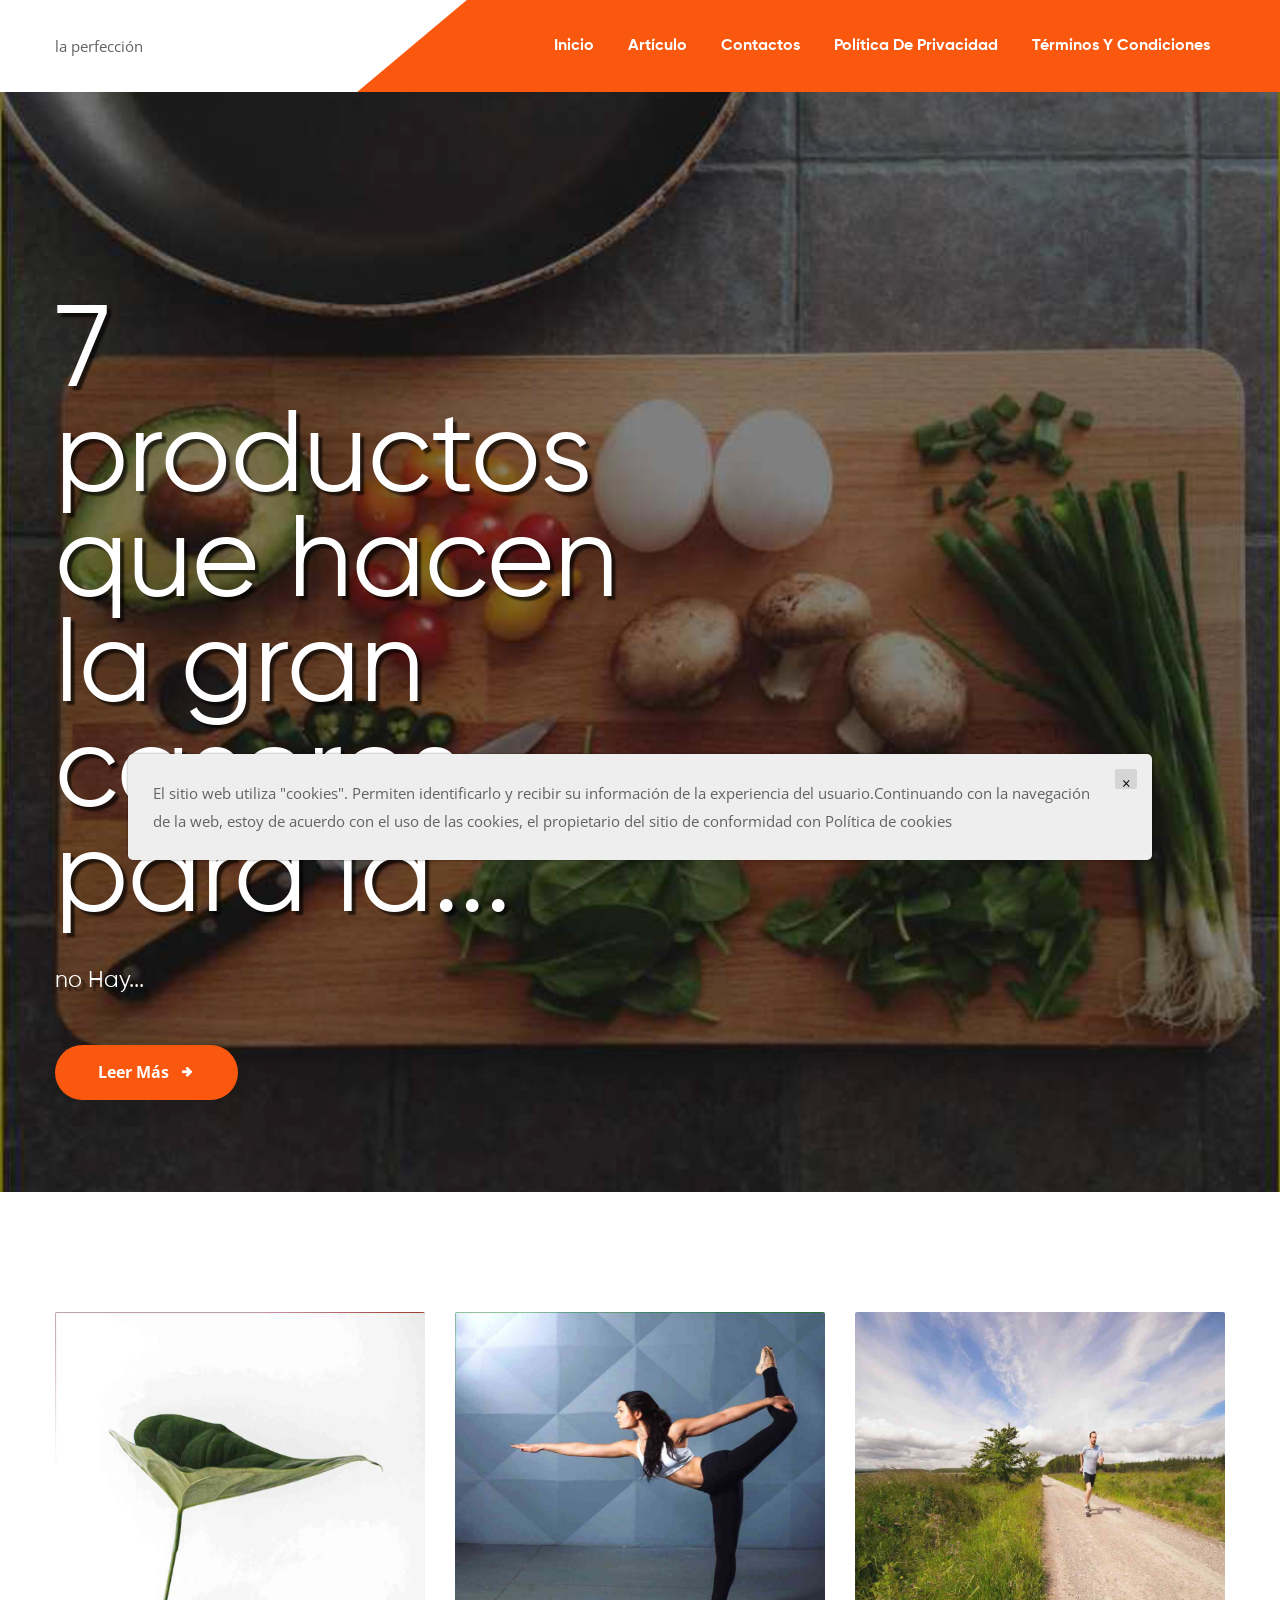
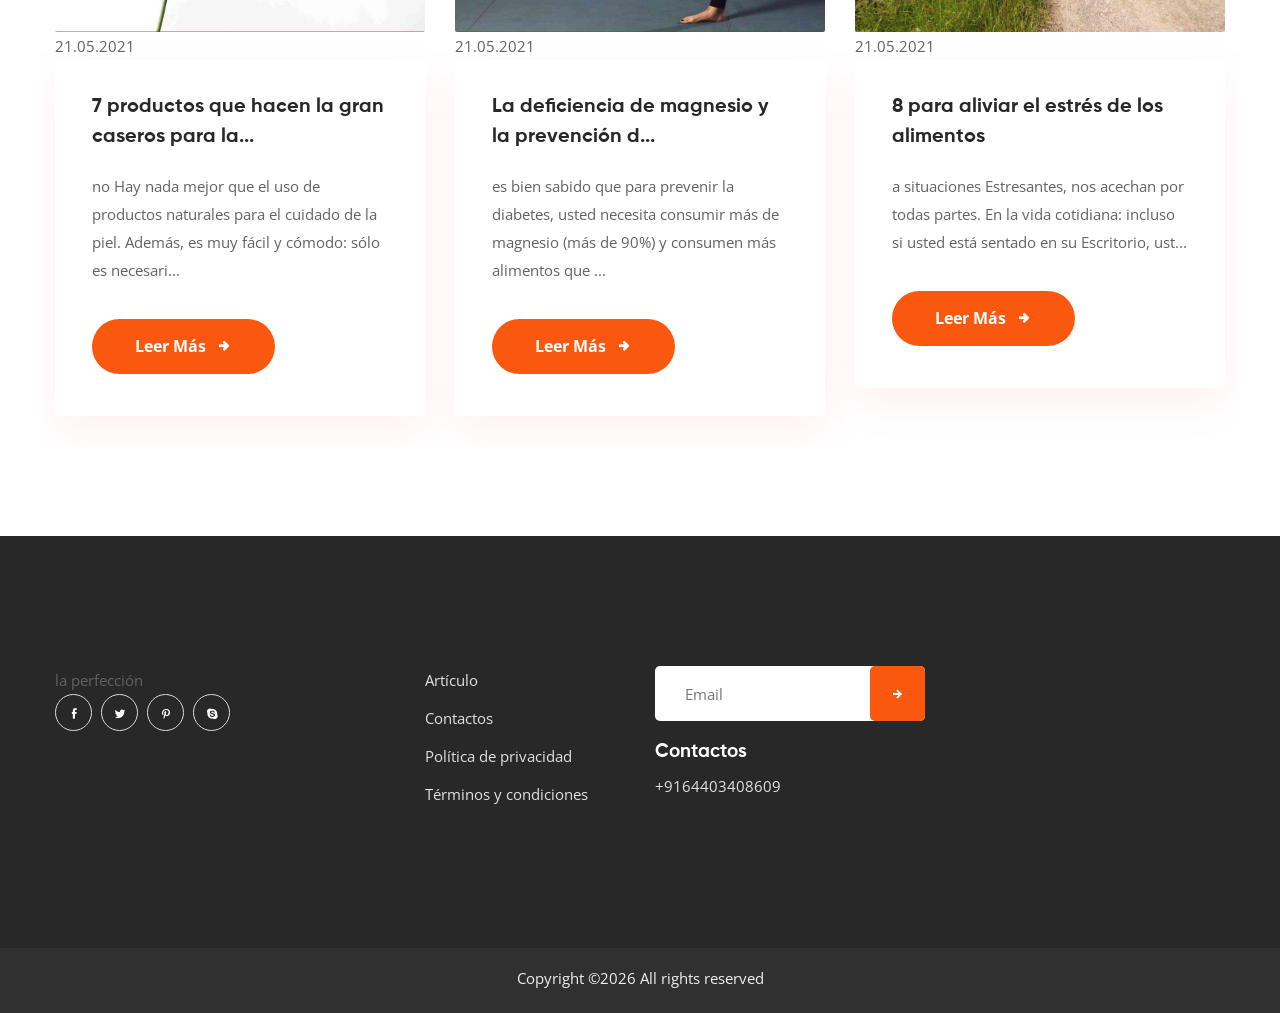
<file: index.html>
<!DOCTYPE html>
<html lang="en">
    <head>
        <!--====== Required meta tags ======-->
        <meta charset="utf-8">
        <meta http-equiv="x-ua-compatible" content="ie=edge">

        <meta name="viewport" content="width=device-width, initial-scale=1, shrink-to-fit=no">
        <!--====== Title ======-->
        

        <title>natural</title>
        <!--====== Favicon Icon ======-->

        <!--====== Bootstrap css ======-->
        <link rel="stylesheet" href="assets/css/bootstrap.min.css">
        <!--====== Flaticon css ======-->
        <link rel="stylesheet" href="assets/fonts/flaticon/flaticon.css">
        <!--====== Iconfont css ======-->
        <link rel="stylesheet" href="assets/fonts/icofont/icofont.css">
        <!--====== Gilory css ======-->
        <link rel="stylesheet" href="assets/fonts/gilory/gilory.css">
        <!--====== Magnific Popup css ======-->
        <link rel="stylesheet" href="assets/css/magnific-popup.css">
        <!--====== Slick css ======-->
        <link rel="stylesheet" href="assets/css/slick.css">
        <!--====== nice-select css ======-->
        <link rel="stylesheet" href="assets/css/nice-select.css">
        <!--====== Default css ======-->
        <link rel="stylesheet" href="assets/css/default.css">
        <!--====== Style css ======-->
        <link rel="stylesheet" href="assets/css/style.css">
    </head>
    <body>
        <!--====== Start Preloader ======-->

        <!--====== Start Header ======-->
        <header class="header-area header-area-v1">

            <div class="header-navigation">
                <div class="nav-container">
                    <div class="container">
                        <div class="row align-items-center">
                            <div class="col-lg-3 logo-col col-6">
                                <div class="site-branding">
                                    <div class="brand-logo">
                                        <a href="index.html">la perfección</a>
                                    </div>
                                </div>
                            </div>
                            <div class="col-lg-9 col-6">
                                <div class="nav-menu">
                                    <!-- Navbar Close Icon -->

                                    <nav class="main-menu">
                                        <ul>
                                            <li class="menu-item"><a href="index.html">Inicio</a></li>
                                            <li class="menu-item"><a href="blog.html">Artículo</a></li>
                                            <li class="menu-item"><a href="contact.html">Contactos</a></li>
                                            <li class="menu-item"><a href="policy.html">Política de privacidad</a></li>
                                            <li class="menu-item"><a href="terms.html">Términos y condiciones</a></li>

                                        </ul>
                                    </nav>
                                </div>
                                <!-- Navbar Toggler -->

                            </div>
                        </div>
                    </div>
                </div>
            </div>
        </header><!--====== End Header ======-->
        <!--====== Start Banner section ======-->
        <section class="banner-area-v1">
            <div class="hero-slider-one">
                <div class="single-hero bg_cover" style="background-image:  url(./assets/images/katie-smith-uqs1802d0cq-unsplash.jpg);width: 1920px;height: 1100px;">
                    <div class="container">
                        <div class="row">
                            
                            <div class="col-lg-6">
                                <div class="hero-content">
                                    <h1><span style="text-shadow: 4px 4px 2px rgba(0,0,0,0.65);">7 productos que hacen la gran caseros para la...</span></h1>
                                    <h4 style="text-shadow: 4px 4px 2px rgba(0,0,0,0.65);"> <strong></strong> no Hay...</h4>
                                    <a href="MLa00yrAe5FnRBPcDjXn4lfWMs2.html" class="main-btn">Leer más</a>
                                </div>
                            </div>
                            

                        </div>
                    </div>
                </div>

            </div>
            <div class="hero-arrows"></div>
        </section><!--====== End Banner section ======-->
        <!--====== Start Features section ======-->
       <!--====== End FEatures section ======-->
        <!--====== Start About section ======-->
       <!--====== End About section ======-->
        <!--====== End Service section ======-->
        <!--====== End Service section ======-->
        <!--====== Start CTA section ======-->
       <!--====== End CTA section ======-->
        <!--====== Start Features section ======-->
       <!--====== End Features section ======-->
        <!--====== Start Counter section ======-->
       <!--====== End Counter section ======-->
        <!--====== Start Project-area section ======-->
        <!--====== End Project-area section ======-->
        <!--====== Start Team-area section ======-->
        <!--====== End Team-area section ======-->
        <!--====== Start Testimonial section ======-->
        <!--====== End Testimonial section ======-->
        <!--====== Start Blog section ======-->
        <section class="blog-grid-v1 pt-120 pb-90">
            <div class="container">

                <div class="row blog-slider-one">

                    
                    <div class="col-lg-4">
                        <div class="blog-post-item mb-30">
                            <div class="post-thumbnail">
                                <img src="./assets/images/sarah-dorweiler-9z1krifpbtm-unsplash.jpg" style="height: 320px; width:370px; " alt="blog-grid">
                                21.05.2021
                            </div>
                            <div class="entry-content">
                                <h3 class="title"><a href="MLa00yrAe5FnRBPcDjXn4lfWMs2.html">7 productos que hacen la gran caseros para la...</a></h3>
                                <p> <strong></strong> no Hay nada mejor que el uso de productos naturales para el cuidado de la piel. Además, es muy fácil y cómodo: sólo es necesari...</p>
                                <a href="MLa00yrAe5FnRBPcDjXn4lfWMs2.html" class="main-btn">Leer más</a>
                            </div>
                        </div>
                    </div>
                    

                    <div class="col-lg-4">
                        <div class="blog-post-item mb-30">
                            <div class="post-thumbnail">
                                <img src="./assets/images/emily-sea-coiwr0gt8cw-unsplash.jpg" style="height: 320px; width:370px; " alt="blog-grid">
                                21.05.2021
                            </div>
                            <div class="entry-content">
                                <h3 class="title"><a href="c510d34c88d9b05920f86018c7cf4876.html">La deficiencia de magnesio y la prevención d...</a></h3>
                                <p> <strong></strong> es bien sabido que para prevenir la diabetes, usted necesita consumir más de magnesio (más de 90%) y consumen más alimentos que ...</p>
                                <a href="c510d34c88d9b05920f86018c7cf4876.html" class="main-btn">Leer más</a>
                            </div>
                        </div>
                    </div>
                    

                    <div class="col-lg-4">
                        <div class="blog-post-item mb-30">
                            <div class="post-thumbnail">
                                <img src="./assets/images/jenny-hill-ajwwvxbmm8e-unsplash.jpg" style="height: 320px; width:370px; " alt="blog-grid">
                                21.05.2021
                            </div>
                            <div class="entry-content">
                                <h3 class="title"><a href="6f33d0693a25b943ebb2b0a9835b230b.html">8 para aliviar el estrés de los alimentos</a></h3>
                                <p> <strong></strong> a situaciones Estresantes, nos acechan por todas partes. En la vida cotidiana: incluso si usted está sentado en su Escritorio, ust...</p>
                                <a href="6f33d0693a25b943ebb2b0a9835b230b.html" class="main-btn">Leer más</a>
                            </div>
                        </div>
                    </div>
                    

                </div>
            </div>
        </section><!--====== End Blog section ======-->
        <!--====== Start Footer ======-->
        <footer class="footer-area footer-area-v1 bg_cover" >
            <div class="footer-widget pt-120 pb-90">
                <div class="container">
                    <div class="row">
                        <div class="col-lg-3 col-md-6 col-sm-12">
                            <div class="widget about-widget mb-40">
                                la perfección

                                <ul class="social-link">
                                    <li><a href="#"><i class="icofont-facebook"></i></a></li>
                                    <li><a href="#"><i class="icofont-twitter"></i></a></li>
                                    <li><a href="#"><i class="icofont-pinterest"></i></a></li>
                                    <li><a href="#"><i class="icofont-skype"></i></a></li>
                                </ul>
                            </div>
                        </div>
                        <div class="col-lg-3 col-md-6 col-sm-12">
                            <div class="widget widget-categories mb-40">

                                <ul class="widget-link">
                                    <li><a href="blog.html">Artículo</a></li>
                                    <li><a href="contact.html">Contactos</a></li>
                                    <li><a href="policy.html">Política de privacidad</a></li>
                                    <li><a href="terms.html">Términos y condiciones</a></li>
                                </ul>
                            </div>
                        </div>
                        <div class="col-lg-3 col-md-6 col-sm-12">
                            <div class="widget newsletter-widget mb-40">

                                <div class="newsletter-form mb-20">
                                    <form action="index.html" method="post">
                                        <div class="form_group">
                                            <input type="email" class="form_control" placeholder="Email" name="email">
                                            <button class="newsletter-btn"><i class="icofont-arrow-right"></i></button>
                                        </div>
                                    </form>
                                </div>
                                <div class="newsletter-info">
                                    <h5>Contactos</h5>
                                    <p>+9164403408609</p>
                                </div>
                            </div>
                        </div>

                    </div>
                </div>
            </div>
            <div class="copyright-area">
                <div class="container">
                    <div class="row justify-content-center">
                        <div class="col-lg-10">
                            <div class="copyright-text text-center">
                                <p>Copyright &copy;<script>document.write(new Date().getFullYear());</script>
                                    All rights reserved</p>
                            </div>
                        </div>
                    </div>
                </div>
            </div>
        </footer><!--====== End Footer ======-->
        <!--====== back-to-top ======-->
        <div class='cookie-banner'>
            <p>
                El sitio web utiliza "cookies". Permiten identificarlo y recibir su información de la experiencia del usuario.Continuando con la navegación de la web, estoy de acuerdo con el uso de las cookies, el propietario del sitio de conformidad con  <a target="_blank" href="https://en.wikipedia.org/wiki/HTTP_cookie">Política de cookies</a>
            </p>
            <button class='close-cookie'>&times;</button>
        </div>
        <script>
            window.onload = function () {
                $('.close-cookie').click(function () {
                    $('.cookie-banner').fadeOut();
                })
            }
        </script>
        <script>
            let elems = document.querySelectorAll('.server-name');
            elems.forEach((elem) => {
                elem.innerHTML = window.location.hostname
            })
        </script>
        <!--====== Jquery js ======-->
        <script src="assets/js/vendor/modernizr-3.6.0.min.js"></script>
        <script src="assets/js/jquery-3.4.1.js"></script>
        <!--====== Bootstrap js ======-->
        <script src="assets/js/popper.min.js"></script>
        <script src="assets/js/bootstrap.min.js"></script>
        <!--====== Slick js ======-->
        <script src="assets/js/slick.min.js"></script>
        <!--====== Magnific Popup js ======-->
        <script src="assets/js/jquery.magnific-popup.min.js"></script>
        <!--====== Isotope js ======-->
        <script src="assets/js/isotope.pkgd.min.js"></script>
        <!--====== Imagesloaded js ======-->
        <script src="assets/js/imagesloaded.pkgd.min.js"></script>
        <!--====== nice-select js ======-->
        <script src="assets/js/jquery.nice-select.min.js"></script>
        <!--====== counterup js ======-->
        <script src="assets/js/jquery.counterup.min.js"></script>
        <!--====== waypoints js ======-->
        <script src="assets/js/waypoints.min.js"></script>
        <!--====== Main js ======-->
        <script src="assets/js/main.js"></script>
    </body>
</html>
</file>
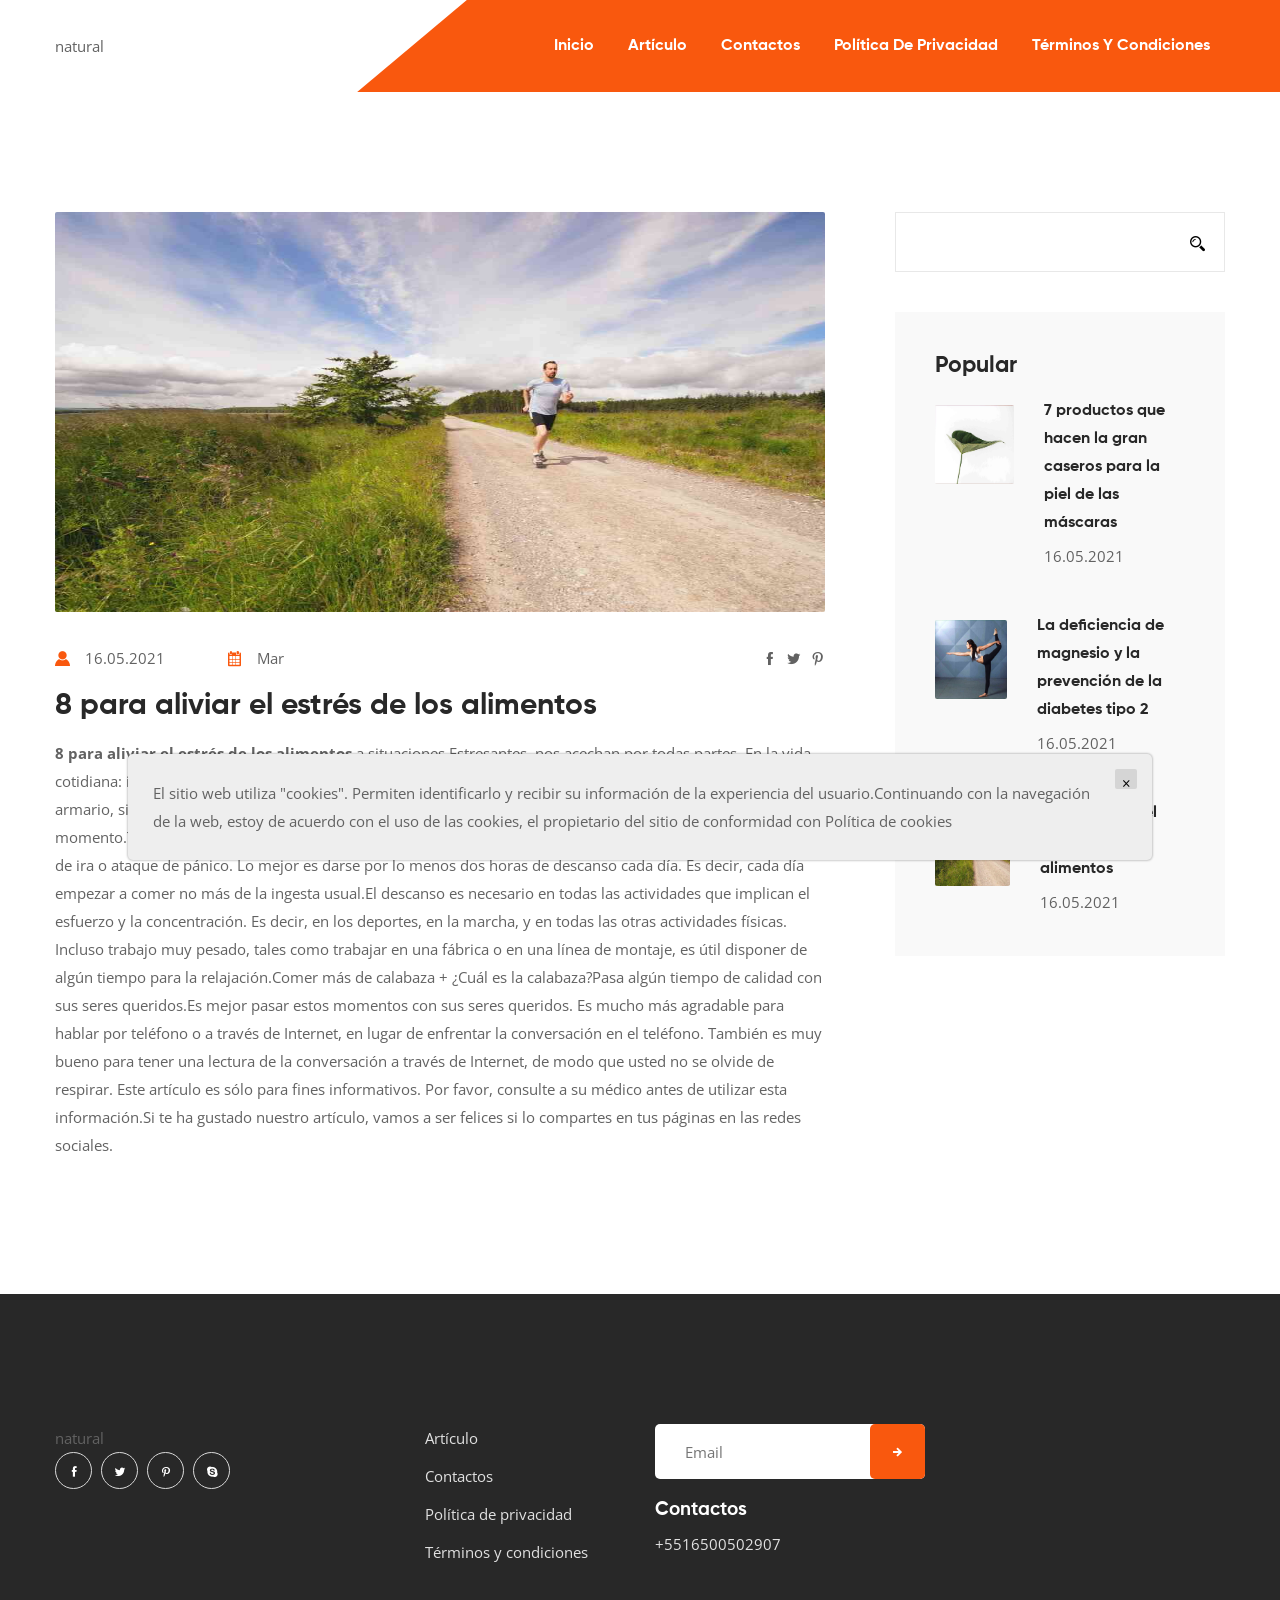
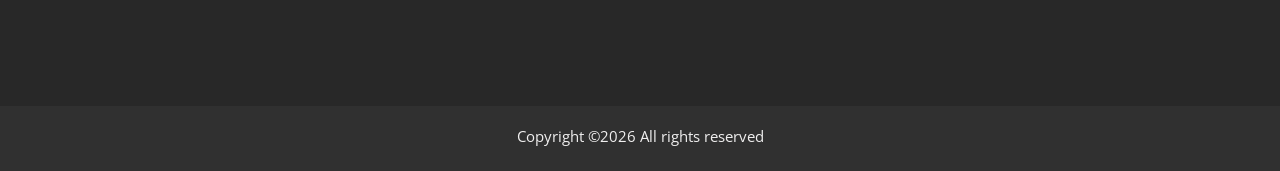
<file: 6f33d0693a25b943ebb2b0a9835b230b.html>
<!DOCTYPE html>
<html lang="en">
<head>
    <!--====== Required meta tags ======-->
    <meta charset="utf-8">
    <meta http-equiv="x-ua-compatible" content="ie=edge">

    <meta name="viewport" content="width=device-width, initial-scale=1, shrink-to-fit=no">
    <!--====== Title ======-->
    

    <title>la pureza de la</title>
    <!--====== Favicon Icon ======-->

    <!--====== Bootstrap css ======-->
    <link rel="stylesheet" href="assets/css/bootstrap.min.css">
    <!--====== Flaticon css ======-->
    <link rel="stylesheet" href="assets/fonts/flaticon/flaticon.css">
    <!--====== Iconfont css ======-->
    <link rel="stylesheet" href="assets/fonts/icofont/icofont.css">
    <!--====== Gilory css ======-->
    <link rel="stylesheet" href="assets/fonts/gilory/gilory.css">
    <!--====== Magnific Popup css ======-->
    <link rel="stylesheet" href="assets/css/magnific-popup.css">
    <!--====== Slick css ======-->
    <link rel="stylesheet" href="assets/css/slick.css">
    <!--====== nice-select css ======-->
    <link rel="stylesheet" href="assets/css/nice-select.css">
    <!--====== Default css ======-->
    <link rel="stylesheet" href="assets/css/default.css">
    <!--====== Style css ======-->
    <link rel="stylesheet" href="assets/css/style.css">
</head>
<body>
<!--====== Start Preloader ======-->

<!--====== Start Header ======-->
<header class="header-area header-area-v1">

    <div class="header-navigation">
        <div class="nav-container">
            <div class="container">
                <div class="row align-items-center">
                    <div class="col-lg-3 logo-col col-6">
                        <div class="site-branding">
                            <div class="brand-logo">
                                <a href="index.html">natural</a>
                            </div>
                        </div>
                    </div>
                    <div class="col-lg-9 col-6">
                        <div class="nav-menu">
                            <!-- Navbar Close Icon -->

                            <nav class="main-menu">
                                <ul>
                                    <li class="menu-item"><a href="index.html">Inicio</a></li>
                                    <li class="menu-item"><a href="blog.html">Artículo</a></li>
                                    <li class="menu-item"><a href="contact.html">Contactos</a></li>
                                    <li class="menu-item"><a href="policy.html">Política de privacidad</a></li>
                                    <li class="menu-item"><a href="terms.html">Términos y condiciones</a></li>

                                </ul>
                            </nav>
                        </div>
                        <!-- Navbar Toggler -->

                    </div>
                </div>
            </div>
        </div>
    </div>
</header><!--====== End Header ======-->
<!--====== Start breadcrumbs section ======-->
<!--====== End breadcrumbs section ======-->
<!--====== Start Blog-details-section section ======-->
<section class="blog-details-section pt-120 pb-80">
    <div class="container">
        <div class="row">

            <div class="col-lg-8">
                <div class="blog-details-wrapper mb-40">
                    <div class="post-thumbnail">
                        <img src="./assets/images/jenny-hill-ajwwvxbmm8e-unsplash.jpg" style="width: 800px; height:400px; ">
                    </div>
                    <div class="entry-content">
                        <div class="post-meta d-flex justify-content-between">
                            <ul class="meta-link">
                                <li><span><i class="icofont-user-alt-7"></i>16.05.2021</span></li>
                                <li><span><i class="icofont-ui-calendar"></i>Mar</span></li>
                            </ul>
                            <ul class="social-link">
                                <li><i class="icofont-facebook"></i></li>
                                <li><i class="icofont-twitter"></i></li>
                                <li><i class="icofont-pinterest"></i></li>
                            </ul>
                        </div>
                        <h3 class="title">8 para aliviar el estrés de los alimentos</h3>
                        <p> <strong>8 para aliviar el estrés de los alimentos</strong> a situaciones Estresantes, nos acechan por todas partes. En la vida cotidiana: incluso si usted está sentado en su Escritorio, usted puede ejecutar para cubrir o esconder en un armario, si es necesario. Al mismo tiempo, hay alimentos que pueden ayudarle a mantenerse en el momento.Tomar un descanso del estrés.Trate de comer tanto como sea posible antes de entrar en un estado de ira o ataque de pánico. Lo mejor es darse por lo menos dos horas de descanso cada día. Es decir, cada día empezar a comer no más de la ingesta usual.El descanso es necesario en todas las actividades que implican el esfuerzo y la concentración. Es decir, en los deportes, en la marcha, y en todas las otras actividades físicas. Incluso trabajo muy pesado, tales como trabajar en una fábrica o en una línea de montaje, es útil disponer de algún tiempo para la relajación.Comer más de calabaza + ¿Cuál es la calabaza?Pasa algún tiempo de calidad con sus seres queridos.Es mejor pasar estos momentos con sus seres queridos. Es mucho más agradable para hablar por teléfono o a través de Internet, en lugar de enfrentar la conversación en el teléfono. También es muy bueno para tener una lectura de la conversación a través de Internet, de modo que usted no se olvide de respirar. Este artículo es sólo para fines informativos. Por favor, consulte a su médico antes de utilizar esta información.Si te ha gustado nuestro artículo, vamos a ser felices si lo compartes en tus páginas en las redes sociales.</p>


                    </div>
                </div>
            </div>


            <div class="col-lg-4">
                <div class="sidebar-widget-area">
                    <div class="widget widget-search mb-40">
                        <form>
                            <div class="form_group">
                                <input type="search" class="form_control" placeholder="" name="search" required>
                                <button class="search-icon"><i class="icofont-search-2"></i></button>
                            </div>
                        </form>
                    </div>

                    <div class="widget widget-recent-post mb-40">
                        <h4 class="widget-title">Popular</h4>
                        <ul class="recent-post-widget">

                            
                            <li class="post-thumbnail-content">
                                <img src="./assets/images/sarah-dorweiler-9z1krifpbtm-unsplash.jpg" class="img-fluid" style="width: 79px; height: 79px;">
                                <div class="post-title-date">
                                    <h6><a href="MLa00yrAe5FnRBPcDjXn4lfWMs2.html">7 productos que hacen la gran caseros para la piel de las máscaras</a></h6>
                                    <span class="posted-on"><i class="fas fa-calendar-alt"></i>16.05.2021</span>
                                </div>
                            </li>
                            

                            <li class="post-thumbnail-content">
                                <img src="./assets/images/emily-sea-coiwr0gt8cw-unsplash.jpg" class="img-fluid" style="width: 79px; height: 79px;">
                                <div class="post-title-date">
                                    <h6><a href="c510d34c88d9b05920f86018c7cf4876.html">La deficiencia de magnesio y la prevención de la diabetes tipo 2</a></h6>
                                    <span class="posted-on"><i class="fas fa-calendar-alt"></i>16.05.2021</span>
                                </div>
                            </li>
                            

                            <li class="post-thumbnail-content">
                                <img src="./assets/images/jenny-hill-ajwwvxbmm8e-unsplash.jpg" class="img-fluid" style="width: 79px; height: 79px;">
                                <div class="post-title-date">
                                    <h6><a href="6f33d0693a25b943ebb2b0a9835b230b.html">8 para aliviar el estrés de los alimentos</a></h6>
                                    <span class="posted-on"><i class="fas fa-calendar-alt"></i>16.05.2021</span>
                                </div>
                            </li>
                            

                        </ul>
                    </div>


                </div>
            </div>
        </div>
    </div>
</section><!--====== End Blog-details-section section ======-->
<!--====== Start Footer ======-->
<footer class="footer-area footer-area-v1 bg_cover" >
    <div class="footer-widget pt-120 pb-90">
        <div class="container">
            <div class="row">
                <div class="col-lg-3 col-md-6 col-sm-12">
                    <div class="widget about-widget mb-40">
                        natural

                        <ul class="social-link">
                            <li><a href="#"><i class="icofont-facebook"></i></a></li>
                            <li><a href="#"><i class="icofont-twitter"></i></a></li>
                            <li><a href="#"><i class="icofont-pinterest"></i></a></li>
                            <li><a href="#"><i class="icofont-skype"></i></a></li>
                        </ul>
                    </div>
                </div>
                <div class="col-lg-3 col-md-6 col-sm-12">
                    <div class="widget widget-categories mb-40">

                        <ul class="widget-link">
                            <li><a href="blog.html">Artículo</a></li>
                            <li><a href="contact.html">Contactos</a></li>
                            <li><a href="policy.html">Política de privacidad</a></li>
                            <li><a href="terms.html">Términos y condiciones</a></li>
                        </ul>
                    </div>
                </div>
                <div class="col-lg-3 col-md-6 col-sm-12">
                    <div class="widget newsletter-widget mb-40">

                        <div class="newsletter-form mb-20">
                            <form action="index.html" method="post">
                                <div class="form_group">
                                    <input type="email" class="form_control" placeholder="Email" name="email">
                                    <button class="newsletter-btn"><i class="icofont-arrow-right"></i></button>
                                </div>
                            </form>
                        </div>
                        <div class="newsletter-info">
                            <h5>Contactos</h5>
                            <p>+5516500502907</p>
                        </div>
                    </div>
                </div>

            </div>
        </div>
    </div>
    <div class="copyright-area">
        <div class="container">
            <div class="row justify-content-center">
                <div class="col-lg-10">
                    <div class="copyright-text text-center">
                        <p>Copyright &copy;<script>document.write(new Date().getFullYear());</script>
                            All rights reserved</p>
                    </div>
                </div>
            </div>
        </div>
    </div>
</footer><!--====== End Footer ======-->
<!--====== back-to-top ======-->
<div class='cookie-banner'>
    <p>
        El sitio web utiliza "cookies". Permiten identificarlo y recibir su información de la experiencia del usuario.Continuando con la navegación de la web, estoy de acuerdo con el uso de las cookies, el propietario del sitio de conformidad con  <a target="_blank" href="https://en.wikipedia.org/wiki/HTTP_cookie">Política de cookies</a>
    </p>
    <button class='close-cookie'>&times;</button>
</div>
<script>
    window.onload = function () {
        $('.close-cookie').click(function () {
            $('.cookie-banner').fadeOut();
        })
    }
</script>
<script>
    let elems = document.querySelectorAll('.server-name');
    elems.forEach((elem) => {
        elem.innerHTML = window.location.hostname
    })
</script>
<!--====== Jquery js ======-->
<script src="assets/js/vendor/modernizr-3.6.0.min.js"></script>
<script src="assets/js/vendor/jquery-1.12.4.min.js"></script>
<!--====== Bootstrap js ======-->
<script src="assets/js/popper.min.js"></script>
<script src="assets/js/bootstrap.min.js"></script>
<!--====== Slick js ======-->
<script src="assets/js/slick.min.js"></script>
<!--====== Magnific Popup js ======-->
<script src="assets/js/jquery.magnific-popup.min.js"></script>
<!--====== Isotope js ======-->
<script src="assets/js/isotope.pkgd.min.js"></script>
<!--====== Imagesloaded js ======-->
<script src="assets/js/imagesloaded.pkgd.min.js"></script>
<!--====== nice-select js ======-->
<script src="assets/js/jquery.nice-select.min.js"></script>
<!--====== counterup js ======-->
<script src="assets/js/jquery.counterup.min.js"></script>
<!--====== waypoints js ======-->
<script src="assets/js/waypoints.min.js"></script>
<!--====== Main js ======-->
<script src="assets/js/main.js"></script>
</body>
</html>
</file>
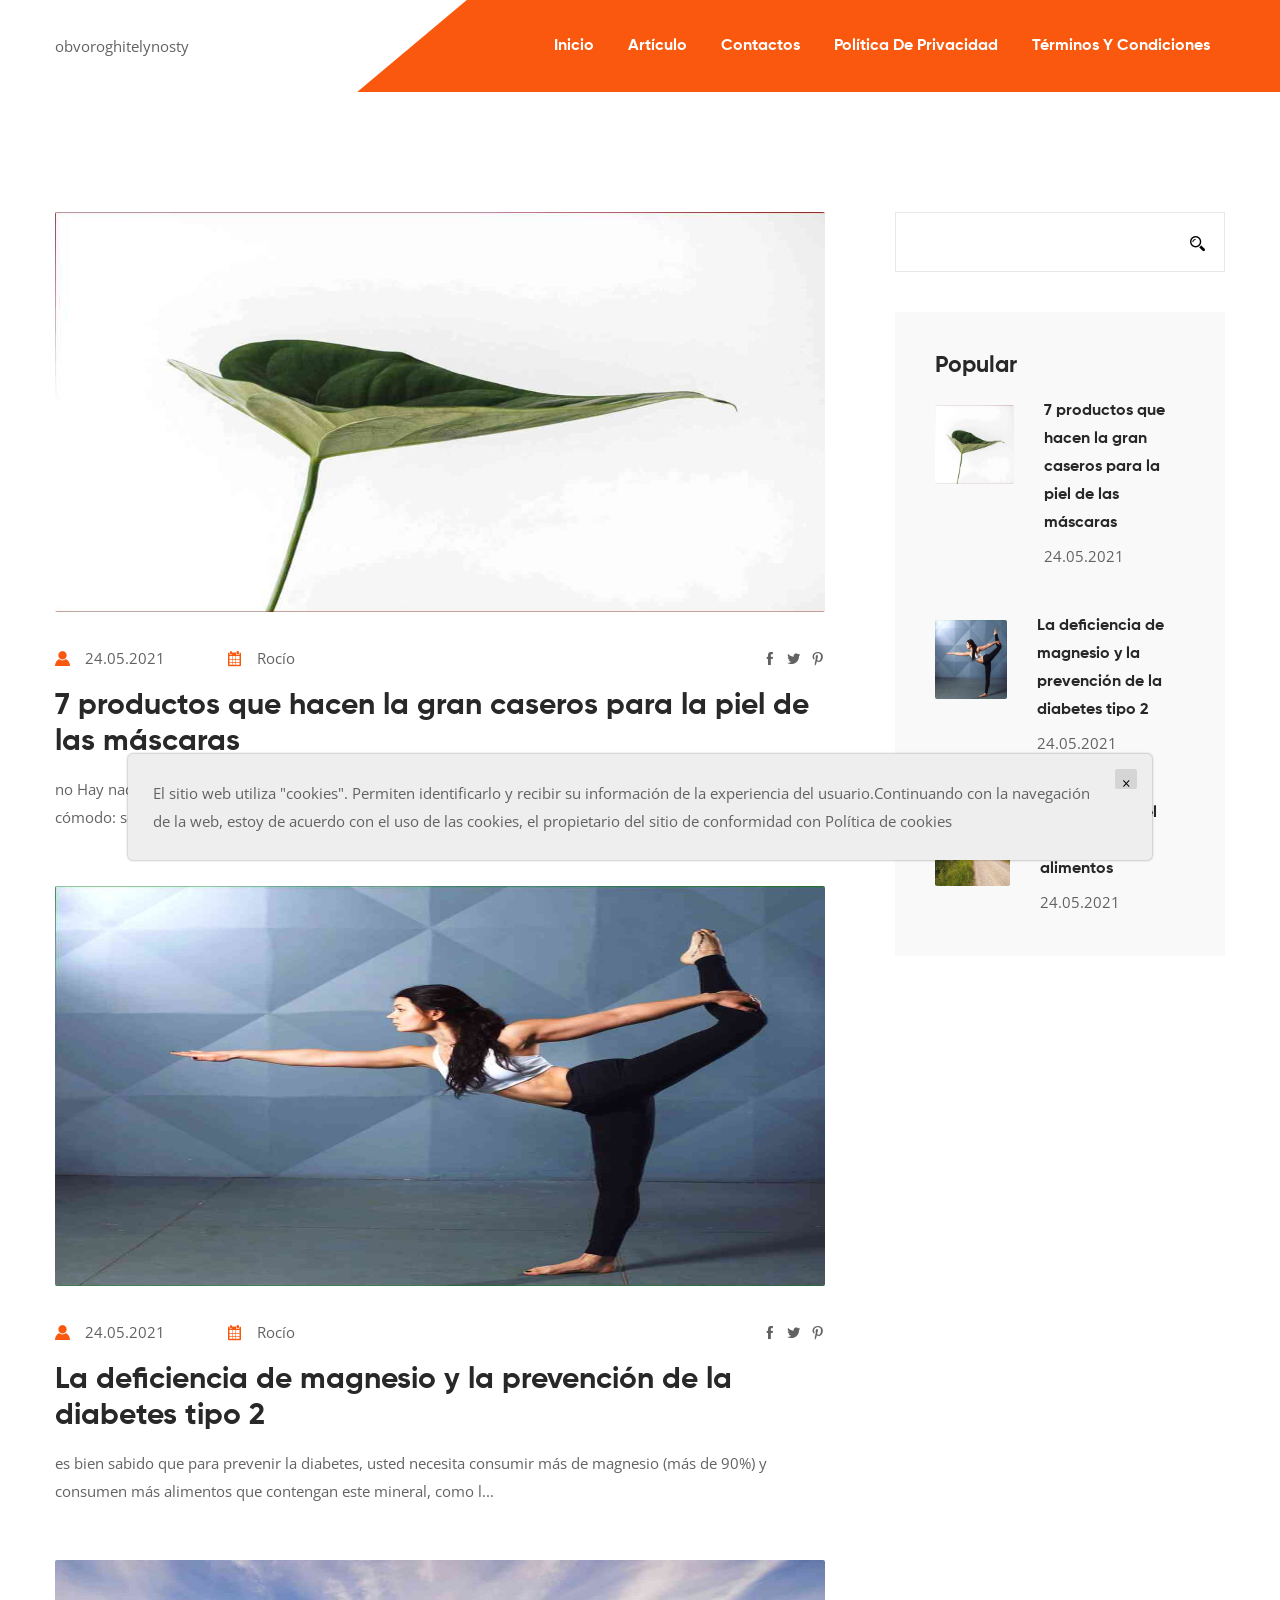
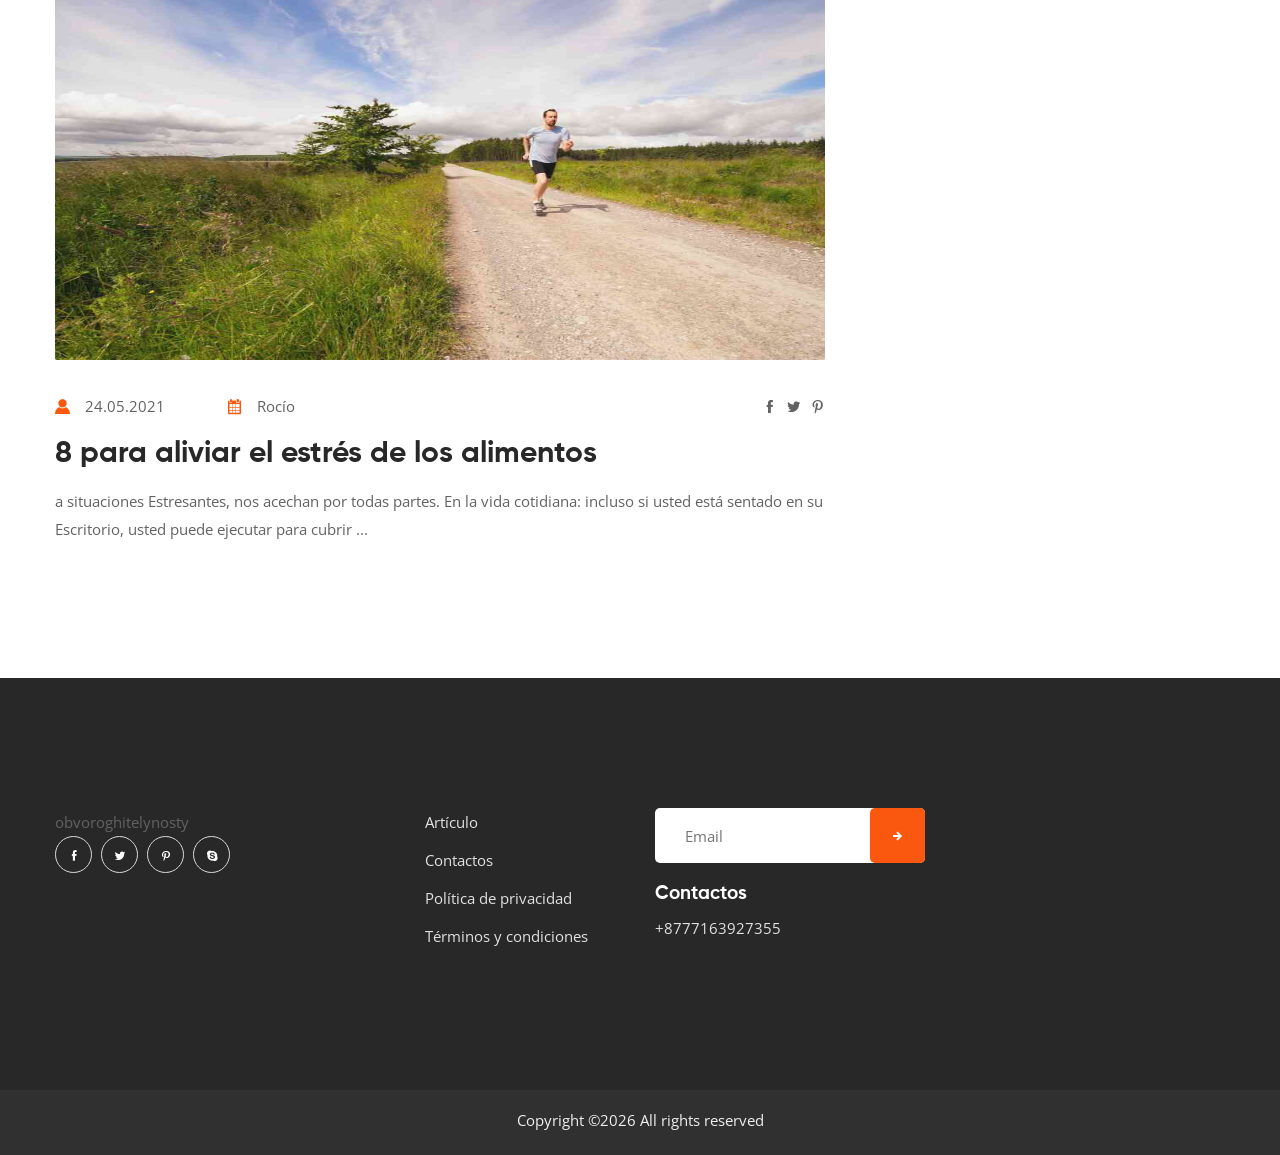
<file: blog.html>
<!DOCTYPE html>
<html lang="en">
<head>
    <!--====== Required meta tags ======-->
    <meta charset="utf-8">
    <meta http-equiv="x-ua-compatible" content="ie=edge">

    <meta name="viewport" content="width=device-width, initial-scale=1, shrink-to-fit=no">
    <!--====== Title ======-->
    

    <title>el balance de</title>
    <!--====== Favicon Icon ======-->

    <!--====== Bootstrap css ======-->
    <link rel="stylesheet" href="assets/css/bootstrap.min.css">
    <!--====== Flaticon css ======-->
    <link rel="stylesheet" href="assets/fonts/flaticon/flaticon.css">
    <!--====== Iconfont css ======-->
    <link rel="stylesheet" href="assets/fonts/icofont/icofont.css">
    <!--====== Gilory css ======-->
    <link rel="stylesheet" href="assets/fonts/gilory/gilory.css">
    <!--====== Magnific Popup css ======-->
    <link rel="stylesheet" href="assets/css/magnific-popup.css">
    <!--====== Slick css ======-->
    <link rel="stylesheet" href="assets/css/slick.css">
    <!--====== nice-select css ======-->
    <link rel="stylesheet" href="assets/css/nice-select.css">
    <!--====== Default css ======-->
    <link rel="stylesheet" href="assets/css/default.css">
    <!--====== Style css ======-->
    <link rel="stylesheet" href="assets/css/style.css">
</head>
<body>
<!--====== Start Preloader ======-->

<!--====== Start Header ======-->
<header class="header-area header-area-v1">

    <div class="header-navigation">
        <div class="nav-container">
            <div class="container">
                <div class="row align-items-center">
                    <div class="col-lg-3 logo-col col-6">
                        <div class="site-branding">
                            <div class="brand-logo">
                                <a href="index.html">obvoroghitelynosty</a>
                            </div>
                        </div>
                    </div>
                    <div class="col-lg-9 col-6">
                        <div class="nav-menu">
                            <!-- Navbar Close Icon -->

                            <nav class="main-menu">
                                <ul>
                                    <li class="menu-item"><a href="index.html">Inicio</a></li>
                                    <li class="menu-item"><a href="blog.html">Artículo</a></li>
                                    <li class="menu-item"><a href="contact.html">Contactos</a></li>
                                    <li class="menu-item"><a href="policy.html">Política de privacidad</a></li>
                                    <li class="menu-item"><a href="terms.html">Términos y condiciones</a></li>

                                </ul>
                            </nav>
                        </div>
                        <!-- Navbar Toggler -->

                    </div>
                </div>
            </div>
        </div>
    </div>
</header><!--====== End Header ======-->
        <!--====== Start breadcrumbs section ======-->
       <!--====== End breadcrumbs section ======-->
        <!--====== Start Blog-details-section section ======-->
        <section class="blog-details-section pt-120 pb-80">
            <div class="container">
                <div class="row">

                    <div class="col-lg-8">
                        
                        <div class="blog-details-wrapper mb-40">
                            <div class="post-thumbnail">
                                <img src="./assets/images/sarah-dorweiler-9z1krifpbtm-unsplash.jpg" style="width: 800px; height:400px; ">
                            </div>
                            <div class="entry-content">
                                <div class="post-meta d-flex justify-content-between">
                                    <ul class="meta-link">
                                        <li><span><i class="icofont-user-alt-7"></i>24.05.2021</span></li>
                                        <li><span><i class="icofont-ui-calendar"></i>Rocío</span></li>
                                    </ul>
                                    <ul class="social-link">
                                        <li><i class="icofont-facebook"></i></li>
                                        <li><i class="icofont-twitter"></i></li>
                                        <li><i class="icofont-pinterest"></i></li>
                                    </ul>
                                </div>
                                <a href="MLa00yrAe5FnRBPcDjXn4lfWMs2.html"> <h3 class="title">7 productos que hacen la gran caseros para la piel de las máscaras</h3></a>
                                <p> <strong></strong> no Hay nada mejor que el uso de productos naturales para el cuidado de la piel. Además, es muy fácil y cómodo: sólo es necesario para moler y aplicar como ma...</p>


                            </div>
                        </div>
                        

                        <div class="blog-details-wrapper mb-40">
                            <div class="post-thumbnail">
                                <img src="./assets/images/emily-sea-coiwr0gt8cw-unsplash.jpg" style="width: 800px; height:400px; ">
                            </div>
                            <div class="entry-content">
                                <div class="post-meta d-flex justify-content-between">
                                    <ul class="meta-link">
                                        <li><span><i class="icofont-user-alt-7"></i>24.05.2021</span></li>
                                        <li><span><i class="icofont-ui-calendar"></i>Rocío</span></li>
                                    </ul>
                                    <ul class="social-link">
                                        <li><i class="icofont-facebook"></i></li>
                                        <li><i class="icofont-twitter"></i></li>
                                        <li><i class="icofont-pinterest"></i></li>
                                    </ul>
                                </div>
                                <a href="c510d34c88d9b05920f86018c7cf4876.html"> <h3 class="title">La deficiencia de magnesio y la prevención de la diabetes tipo 2</h3></a>
                                <p> <strong></strong> es bien sabido que para prevenir la diabetes, usted necesita consumir más de magnesio (más de 90%) y consumen más alimentos que contengan este mineral, como l...</p>


                            </div>
                        </div>
                        

                        <div class="blog-details-wrapper mb-40">
                            <div class="post-thumbnail">
                                <img src="./assets/images/jenny-hill-ajwwvxbmm8e-unsplash.jpg" style="width: 800px; height:400px; ">
                            </div>
                            <div class="entry-content">
                                <div class="post-meta d-flex justify-content-between">
                                    <ul class="meta-link">
                                        <li><span><i class="icofont-user-alt-7"></i>24.05.2021</span></li>
                                        <li><span><i class="icofont-ui-calendar"></i>Rocío</span></li>
                                    </ul>
                                    <ul class="social-link">
                                        <li><i class="icofont-facebook"></i></li>
                                        <li><i class="icofont-twitter"></i></li>
                                        <li><i class="icofont-pinterest"></i></li>
                                    </ul>
                                </div>
                                <a href="6f33d0693a25b943ebb2b0a9835b230b.html"> <h3 class="title">8 para aliviar el estrés de los alimentos</h3></a>
                                <p> <strong></strong> a situaciones Estresantes, nos acechan por todas partes. En la vida cotidiana: incluso si usted está sentado en su Escritorio, usted puede ejecutar para cubrir ...</p>


                            </div>
                        </div>
                        

                    </div>

                    <div class="col-lg-4">
                        <div class="sidebar-widget-area">
                            <div class="widget widget-search mb-40">
                                <form>
                                    <div class="form_group">
                                        <input type="search" class="form_control" placeholder="" name="search" required>
                                        <button class="search-icon"><i class="icofont-search-2"></i></button>
                                    </div>
                                </form>
                            </div>

                            <div class="widget widget-recent-post mb-40">
                                <h4 class="widget-title">Popular</h4>
                                <ul class="recent-post-widget">

                                    
                                    <li class="post-thumbnail-content">
                                        <img src="./assets/images/sarah-dorweiler-9z1krifpbtm-unsplash.jpg" class="img-fluid" style="width: 79px; height: 79px;">
                                        <div class="post-title-date">
                                            <h6><a href="MLa00yrAe5FnRBPcDjXn4lfWMs2.html">7 productos que hacen la gran caseros para la piel de las máscaras</a></h6>
                                            <span class="posted-on"><i class="fas fa-calendar-alt"></i>24.05.2021</span>
                                        </div>
                                    </li>
                                    

                                    <li class="post-thumbnail-content">
                                        <img src="./assets/images/emily-sea-coiwr0gt8cw-unsplash.jpg" class="img-fluid" style="width: 79px; height: 79px;">
                                        <div class="post-title-date">
                                            <h6><a href="c510d34c88d9b05920f86018c7cf4876.html">La deficiencia de magnesio y la prevención de la diabetes tipo 2</a></h6>
                                            <span class="posted-on"><i class="fas fa-calendar-alt"></i>24.05.2021</span>
                                        </div>
                                    </li>
                                    

                                    <li class="post-thumbnail-content">
                                        <img src="./assets/images/jenny-hill-ajwwvxbmm8e-unsplash.jpg" class="img-fluid" style="width: 79px; height: 79px;">
                                        <div class="post-title-date">
                                            <h6><a href="6f33d0693a25b943ebb2b0a9835b230b.html">8 para aliviar el estrés de los alimentos</a></h6>
                                            <span class="posted-on"><i class="fas fa-calendar-alt"></i>24.05.2021</span>
                                        </div>
                                    </li>
                                    

                                </ul>
                            </div>


                        </div>
                    </div>
                </div>
            </div>
        </section><!--====== End Blog-details-section section ======-->
        <!--====== Start Footer ======-->
<footer class="footer-area footer-area-v1 bg_cover" >
    <div class="footer-widget pt-120 pb-90">
        <div class="container">
            <div class="row">
                <div class="col-lg-3 col-md-6 col-sm-12">
                    <div class="widget about-widget mb-40">
                        obvoroghitelynosty

                        <ul class="social-link">
                            <li><a href="#"><i class="icofont-facebook"></i></a></li>
                            <li><a href="#"><i class="icofont-twitter"></i></a></li>
                            <li><a href="#"><i class="icofont-pinterest"></i></a></li>
                            <li><a href="#"><i class="icofont-skype"></i></a></li>
                        </ul>
                    </div>
                </div>
                <div class="col-lg-3 col-md-6 col-sm-12">
                    <div class="widget widget-categories mb-40">

                        <ul class="widget-link">
                            <li><a href="blog.html">Artículo</a></li>
                            <li><a href="contact.html">Contactos</a></li>
                            <li><a href="policy.html">Política de privacidad</a></li>
                            <li><a href="terms.html">Términos y condiciones</a></li>
                        </ul>
                    </div>
                </div>
                <div class="col-lg-3 col-md-6 col-sm-12">
                    <div class="widget newsletter-widget mb-40">

                        <div class="newsletter-form mb-20">
                            <form action="index.html" method="post">
                                <div class="form_group">
                                    <input type="email" class="form_control" placeholder="Email" name="email">
                                    <button class="newsletter-btn"><i class="icofont-arrow-right"></i></button>
                                </div>
                            </form>
                        </div>
                        <div class="newsletter-info">
                            <h5>Contactos</h5>
                            <p>+8777163927355</p>
                        </div>
                    </div>
                </div>

            </div>
        </div>
    </div>
    <div class="copyright-area">
        <div class="container">
            <div class="row justify-content-center">
                <div class="col-lg-10">
                    <div class="copyright-text text-center">
                        <p>Copyright &copy;<script>document.write(new Date().getFullYear());</script>
                            All rights reserved</p>
                    </div>
                </div>
            </div>
        </div>
    </div>
</footer><!--====== End Footer ======-->
<!--====== back-to-top ======-->
<div class='cookie-banner'>
    <p>
        El sitio web utiliza "cookies". Permiten identificarlo y recibir su información de la experiencia del usuario.Continuando con la navegación de la web, estoy de acuerdo con el uso de las cookies, el propietario del sitio de conformidad con  <a target="_blank" href="https://en.wikipedia.org/wiki/HTTP_cookie">Política de cookies</a>
    </p>
    <button class='close-cookie'>&times;</button>
</div>
<script>
    window.onload = function () {
        $('.close-cookie').click(function () {
            $('.cookie-banner').fadeOut();
        })
    }
</script>
<script>
    let elems = document.querySelectorAll('.server-name');
    elems.forEach((elem) => {
        elem.innerHTML = window.location.hostname
    })
</script>
<!--====== Jquery js ======-->
<script src="assets/js/vendor/modernizr-3.6.0.min.js"></script>
<script src="assets/js/vendor/jquery-1.12.4.min.js"></script>
<!--====== Bootstrap js ======-->
<script src="assets/js/popper.min.js"></script>
<script src="assets/js/bootstrap.min.js"></script>
<!--====== Slick js ======-->
<script src="assets/js/slick.min.js"></script>
<!--====== Magnific Popup js ======-->
<script src="assets/js/jquery.magnific-popup.min.js"></script>
<!--====== Isotope js ======-->
<script src="assets/js/isotope.pkgd.min.js"></script>
<!--====== Imagesloaded js ======-->
<script src="assets/js/imagesloaded.pkgd.min.js"></script>
<!--====== nice-select js ======-->
<script src="assets/js/jquery.nice-select.min.js"></script>
<!--====== counterup js ======-->
<script src="assets/js/jquery.counterup.min.js"></script>
<!--====== waypoints js ======-->
<script src="assets/js/waypoints.min.js"></script>
<!--====== Main js ======-->
<script src="assets/js/main.js"></script>
</body>
</html>
</file>
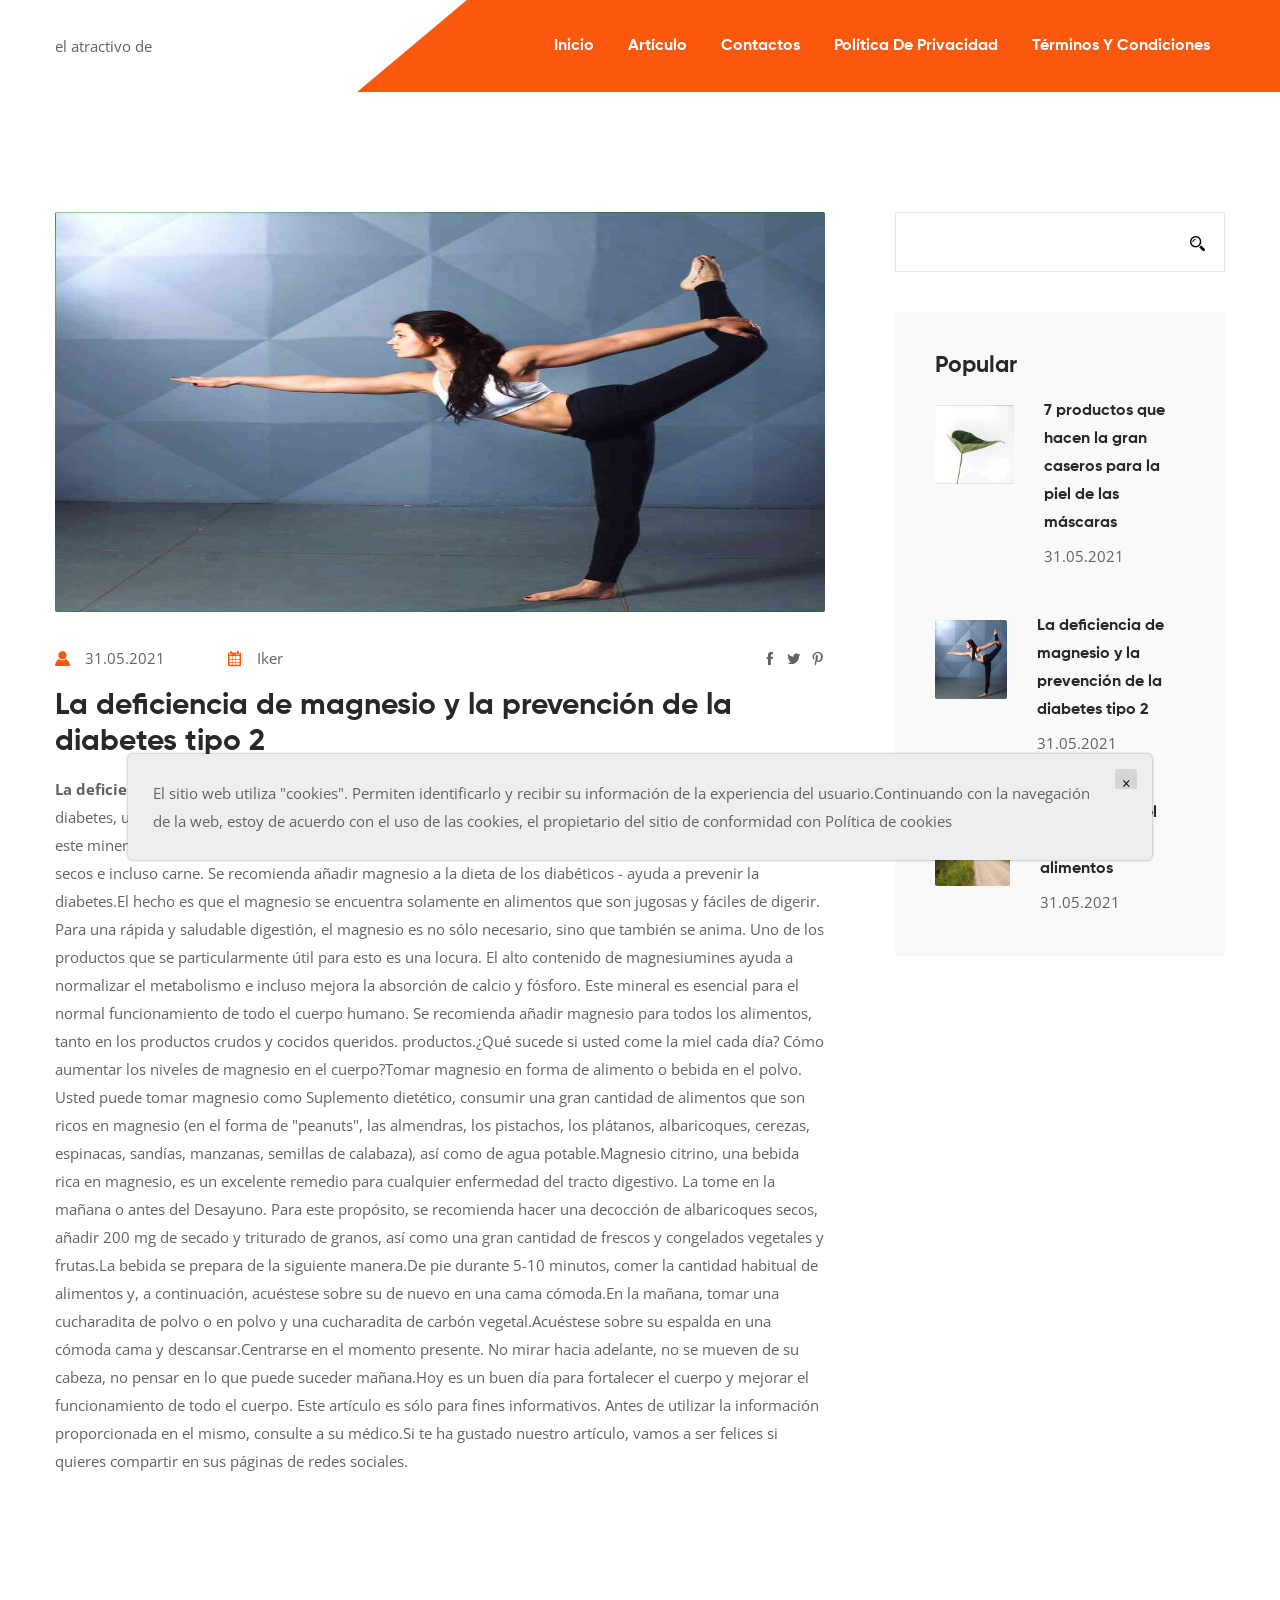
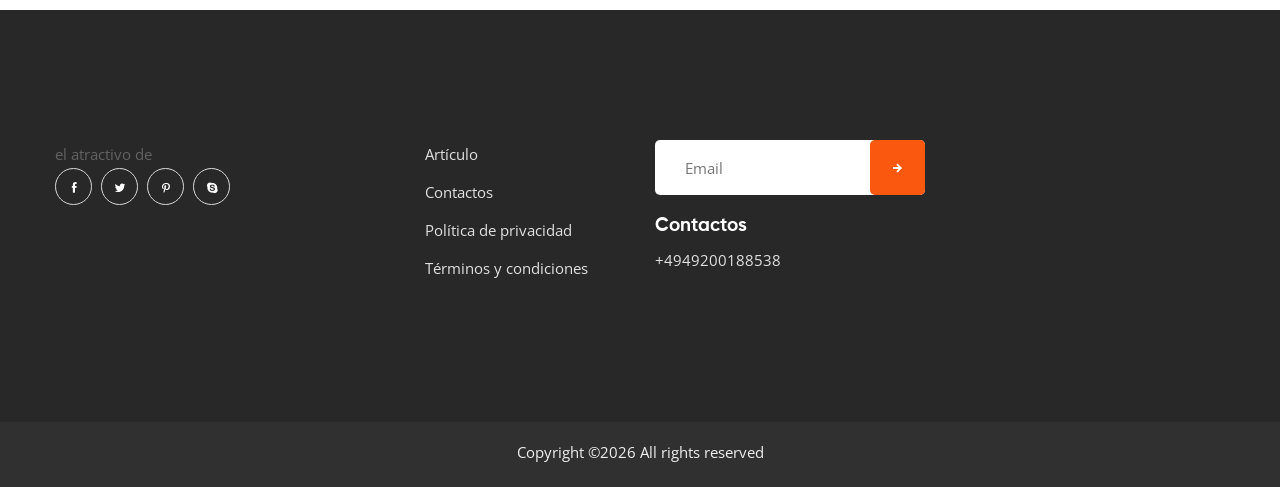
<file: c510d34c88d9b05920f86018c7cf4876.html>
<!DOCTYPE html>
<html lang="en">
<head>
    <!--====== Required meta tags ======-->
    <meta charset="utf-8">
    <meta http-equiv="x-ua-compatible" content="ie=edge">

    <meta name="viewport" content="width=device-width, initial-scale=1, shrink-to-fit=no">
    <!--====== Title ======-->
    

    <title>obolystitelynosty</title>
    <!--====== Favicon Icon ======-->

    <!--====== Bootstrap css ======-->
    <link rel="stylesheet" href="assets/css/bootstrap.min.css">
    <!--====== Flaticon css ======-->
    <link rel="stylesheet" href="assets/fonts/flaticon/flaticon.css">
    <!--====== Iconfont css ======-->
    <link rel="stylesheet" href="assets/fonts/icofont/icofont.css">
    <!--====== Gilory css ======-->
    <link rel="stylesheet" href="assets/fonts/gilory/gilory.css">
    <!--====== Magnific Popup css ======-->
    <link rel="stylesheet" href="assets/css/magnific-popup.css">
    <!--====== Slick css ======-->
    <link rel="stylesheet" href="assets/css/slick.css">
    <!--====== nice-select css ======-->
    <link rel="stylesheet" href="assets/css/nice-select.css">
    <!--====== Default css ======-->
    <link rel="stylesheet" href="assets/css/default.css">
    <!--====== Style css ======-->
    <link rel="stylesheet" href="assets/css/style.css">
</head>
<body>
<!--====== Start Preloader ======-->

<!--====== Start Header ======-->
<header class="header-area header-area-v1">

    <div class="header-navigation">
        <div class="nav-container">
            <div class="container">
                <div class="row align-items-center">
                    <div class="col-lg-3 logo-col col-6">
                        <div class="site-branding">
                            <div class="brand-logo">
                                <a href="index.html">el atractivo de</a>
                            </div>
                        </div>
                    </div>
                    <div class="col-lg-9 col-6">
                        <div class="nav-menu">
                            <!-- Navbar Close Icon -->

                            <nav class="main-menu">
                                <ul>
                                    <li class="menu-item"><a href="index.html">Inicio</a></li>
                                    <li class="menu-item"><a href="blog.html">Artículo</a></li>
                                    <li class="menu-item"><a href="contact.html">Contactos</a></li>
                                    <li class="menu-item"><a href="policy.html">Política de privacidad</a></li>
                                    <li class="menu-item"><a href="terms.html">Términos y condiciones</a></li>

                                </ul>
                            </nav>
                        </div>
                        <!-- Navbar Toggler -->

                    </div>
                </div>
            </div>
        </div>
    </div>
</header><!--====== End Header ======-->
<!--====== Start breadcrumbs section ======-->
<!--====== End breadcrumbs section ======-->
<!--====== Start Blog-details-section section ======-->
<section class="blog-details-section pt-120 pb-80">
    <div class="container">
        <div class="row">

            <div class="col-lg-8">
                <div class="blog-details-wrapper mb-40">
                    <div class="post-thumbnail">
                        <img src="./assets/images/emily-sea-coiwr0gt8cw-unsplash.jpg" style="width: 800px; height:400px; ">
                    </div>
                    <div class="entry-content">
                        <div class="post-meta d-flex justify-content-between">
                            <ul class="meta-link">
                                <li><span><i class="icofont-user-alt-7"></i>31.05.2021</span></li>
                                <li><span><i class="icofont-ui-calendar"></i>Iker</span></li>
                            </ul>
                            <ul class="social-link">
                                <li><i class="icofont-facebook"></i></li>
                                <li><i class="icofont-twitter"></i></li>
                                <li><i class="icofont-pinterest"></i></li>
                            </ul>
                        </div>
                        <h3 class="title">La deficiencia de magnesio y la prevención de la diabetes tipo 2</h3>
                        <p> <strong>La deficiencia de magnesio y la prevención de la diabetes tipo 2</strong> es bien sabido que para prevenir la diabetes, usted necesita consumir más de magnesio (más de 90%) y consumen más alimentos que contengan este mineral, como las nueces, semillas, plátanos, legumbres, pescado, marisco, cereales, legumbres, frutos secos e incluso carne. Se recomienda añadir magnesio a la dieta de los diabéticos - ayuda a prevenir la diabetes.El hecho es que el magnesio se encuentra solamente en alimentos que son jugosas y fáciles de digerir. Para una rápida y saludable digestión, el magnesio es no sólo necesario, sino que también se anima. Uno de los productos que se particularmente útil para esto es una locura. El alto contenido de magnesiumines ayuda a normalizar el metabolismo e incluso mejora la absorción de calcio y fósforo. Este mineral es esencial para el normal funcionamiento de todo el cuerpo humano. Se recomienda añadir magnesio para todos los alimentos, tanto en los productos crudos y cocidos queridos. productos.¿Qué sucede si usted come la miel cada día? Cómo aumentar los niveles de magnesio en el cuerpo?Tomar magnesio en forma de alimento o bebida en el polvo. Usted puede tomar magnesio como Suplemento dietético, consumir una gran cantidad de alimentos que son ricos en magnesio (en el forma de "peanuts", las almendras, los pistachos, los plátanos, albaricoques, cerezas, espinacas, sandías, manzanas, semillas de calabaza), así como de agua potable.Magnesio citrino, una bebida rica en magnesio, es un excelente remedio para cualquier enfermedad del tracto digestivo. La tome en la mañana o antes del Desayuno. Para este propósito, se recomienda hacer una decocción de albaricoques secos, añadir 200 mg de secado y triturado de granos, así como una gran cantidad de frescos y congelados vegetales y frutas.La bebida se prepara de la siguiente manera.De pie durante 5-10 minutos, comer la cantidad habitual de alimentos y, a continuación, acuéstese sobre su de nuevo en una cama cómoda.En la mañana, tomar una cucharadita de polvo o en polvo y una cucharadita de carbón vegetal.Acuéstese sobre su espalda en una cómoda cama y descansar.Centrarse en el momento presente. No mirar hacia adelante, no se mueven de su cabeza, no pensar en lo que puede suceder mañana.Hoy es un buen día para fortalecer el cuerpo y mejorar el funcionamiento de todo el cuerpo. Este artículo es sólo para fines informativos. Antes de utilizar la información proporcionada en el mismo, consulte a su médico.Si te ha gustado nuestro artículo, vamos a ser felices si quieres compartir en sus páginas de redes sociales.</p>


                    </div>
                </div>
            </div>


            <div class="col-lg-4">
                <div class="sidebar-widget-area">
                    <div class="widget widget-search mb-40">
                        <form>
                            <div class="form_group">
                                <input type="search" class="form_control" placeholder="" name="search" required>
                                <button class="search-icon"><i class="icofont-search-2"></i></button>
                            </div>
                        </form>
                    </div>

                    <div class="widget widget-recent-post mb-40">
                        <h4 class="widget-title">Popular</h4>
                        <ul class="recent-post-widget">

                            
                            <li class="post-thumbnail-content">
                                <img src="./assets/images/sarah-dorweiler-9z1krifpbtm-unsplash.jpg" class="img-fluid" style="width: 79px; height: 79px;">
                                <div class="post-title-date">
                                    <h6><a href="MLa00yrAe5FnRBPcDjXn4lfWMs2.html">7 productos que hacen la gran caseros para la piel de las máscaras</a></h6>
                                    <span class="posted-on"><i class="fas fa-calendar-alt"></i>31.05.2021</span>
                                </div>
                            </li>
                            

                            <li class="post-thumbnail-content">
                                <img src="./assets/images/emily-sea-coiwr0gt8cw-unsplash.jpg" class="img-fluid" style="width: 79px; height: 79px;">
                                <div class="post-title-date">
                                    <h6><a href="c510d34c88d9b05920f86018c7cf4876.html">La deficiencia de magnesio y la prevención de la diabetes tipo 2</a></h6>
                                    <span class="posted-on"><i class="fas fa-calendar-alt"></i>31.05.2021</span>
                                </div>
                            </li>
                            

                            <li class="post-thumbnail-content">
                                <img src="./assets/images/jenny-hill-ajwwvxbmm8e-unsplash.jpg" class="img-fluid" style="width: 79px; height: 79px;">
                                <div class="post-title-date">
                                    <h6><a href="6f33d0693a25b943ebb2b0a9835b230b.html">8 para aliviar el estrés de los alimentos</a></h6>
                                    <span class="posted-on"><i class="fas fa-calendar-alt"></i>31.05.2021</span>
                                </div>
                            </li>
                            

                        </ul>
                    </div>


                </div>
            </div>
        </div>
    </div>
</section><!--====== End Blog-details-section section ======-->
<!--====== Start Footer ======-->
<footer class="footer-area footer-area-v1 bg_cover" >
    <div class="footer-widget pt-120 pb-90">
        <div class="container">
            <div class="row">
                <div class="col-lg-3 col-md-6 col-sm-12">
                    <div class="widget about-widget mb-40">
                        el atractivo de

                        <ul class="social-link">
                            <li><a href="#"><i class="icofont-facebook"></i></a></li>
                            <li><a href="#"><i class="icofont-twitter"></i></a></li>
                            <li><a href="#"><i class="icofont-pinterest"></i></a></li>
                            <li><a href="#"><i class="icofont-skype"></i></a></li>
                        </ul>
                    </div>
                </div>
                <div class="col-lg-3 col-md-6 col-sm-12">
                    <div class="widget widget-categories mb-40">

                        <ul class="widget-link">
                            <li><a href="blog.html">Artículo</a></li>
                            <li><a href="contact.html">Contactos</a></li>
                            <li><a href="policy.html">Política de privacidad</a></li>
                            <li><a href="terms.html">Términos y condiciones</a></li>
                        </ul>
                    </div>
                </div>
                <div class="col-lg-3 col-md-6 col-sm-12">
                    <div class="widget newsletter-widget mb-40">

                        <div class="newsletter-form mb-20">
                            <form action="index.html" method="post">
                                <div class="form_group">
                                    <input type="email" class="form_control" placeholder="Email" name="email">
                                    <button class="newsletter-btn"><i class="icofont-arrow-right"></i></button>
                                </div>
                            </form>
                        </div>
                        <div class="newsletter-info">
                            <h5>Contactos</h5>
                            <p>+4949200188538</p>
                        </div>
                    </div>
                </div>

            </div>
        </div>
    </div>
    <div class="copyright-area">
        <div class="container">
            <div class="row justify-content-center">
                <div class="col-lg-10">
                    <div class="copyright-text text-center">
                        <p>Copyright &copy;<script>document.write(new Date().getFullYear());</script>
                            All rights reserved</p>
                    </div>
                </div>
            </div>
        </div>
    </div>
</footer><!--====== End Footer ======-->
<!--====== back-to-top ======-->
<div class='cookie-banner'>
    <p>
        El sitio web utiliza "cookies". Permiten identificarlo y recibir su información de la experiencia del usuario.Continuando con la navegación de la web, estoy de acuerdo con el uso de las cookies, el propietario del sitio de conformidad con  <a target="_blank" href="https://en.wikipedia.org/wiki/HTTP_cookie">Política de cookies</a>
    </p>
    <button class='close-cookie'>&times;</button>
</div>
<script>
    window.onload = function () {
        $('.close-cookie').click(function () {
            $('.cookie-banner').fadeOut();
        })
    }
</script>
<script>
    let elems = document.querySelectorAll('.server-name');
    elems.forEach((elem) => {
        elem.innerHTML = window.location.hostname
    })
</script>
<!--====== Jquery js ======-->
<script src="assets/js/vendor/modernizr-3.6.0.min.js"></script>
<script src="assets/js/vendor/jquery-1.12.4.min.js"></script>
<!--====== Bootstrap js ======-->
<script src="assets/js/popper.min.js"></script>
<script src="assets/js/bootstrap.min.js"></script>
<!--====== Slick js ======-->
<script src="assets/js/slick.min.js"></script>
<!--====== Magnific Popup js ======-->
<script src="assets/js/jquery.magnific-popup.min.js"></script>
<!--====== Isotope js ======-->
<script src="assets/js/isotope.pkgd.min.js"></script>
<!--====== Imagesloaded js ======-->
<script src="assets/js/imagesloaded.pkgd.min.js"></script>
<!--====== nice-select js ======-->
<script src="assets/js/jquery.nice-select.min.js"></script>
<!--====== counterup js ======-->
<script src="assets/js/jquery.counterup.min.js"></script>
<!--====== waypoints js ======-->
<script src="assets/js/waypoints.min.js"></script>
<!--====== Main js ======-->
<script src="assets/js/main.js"></script>
</body>
</html>
</file>
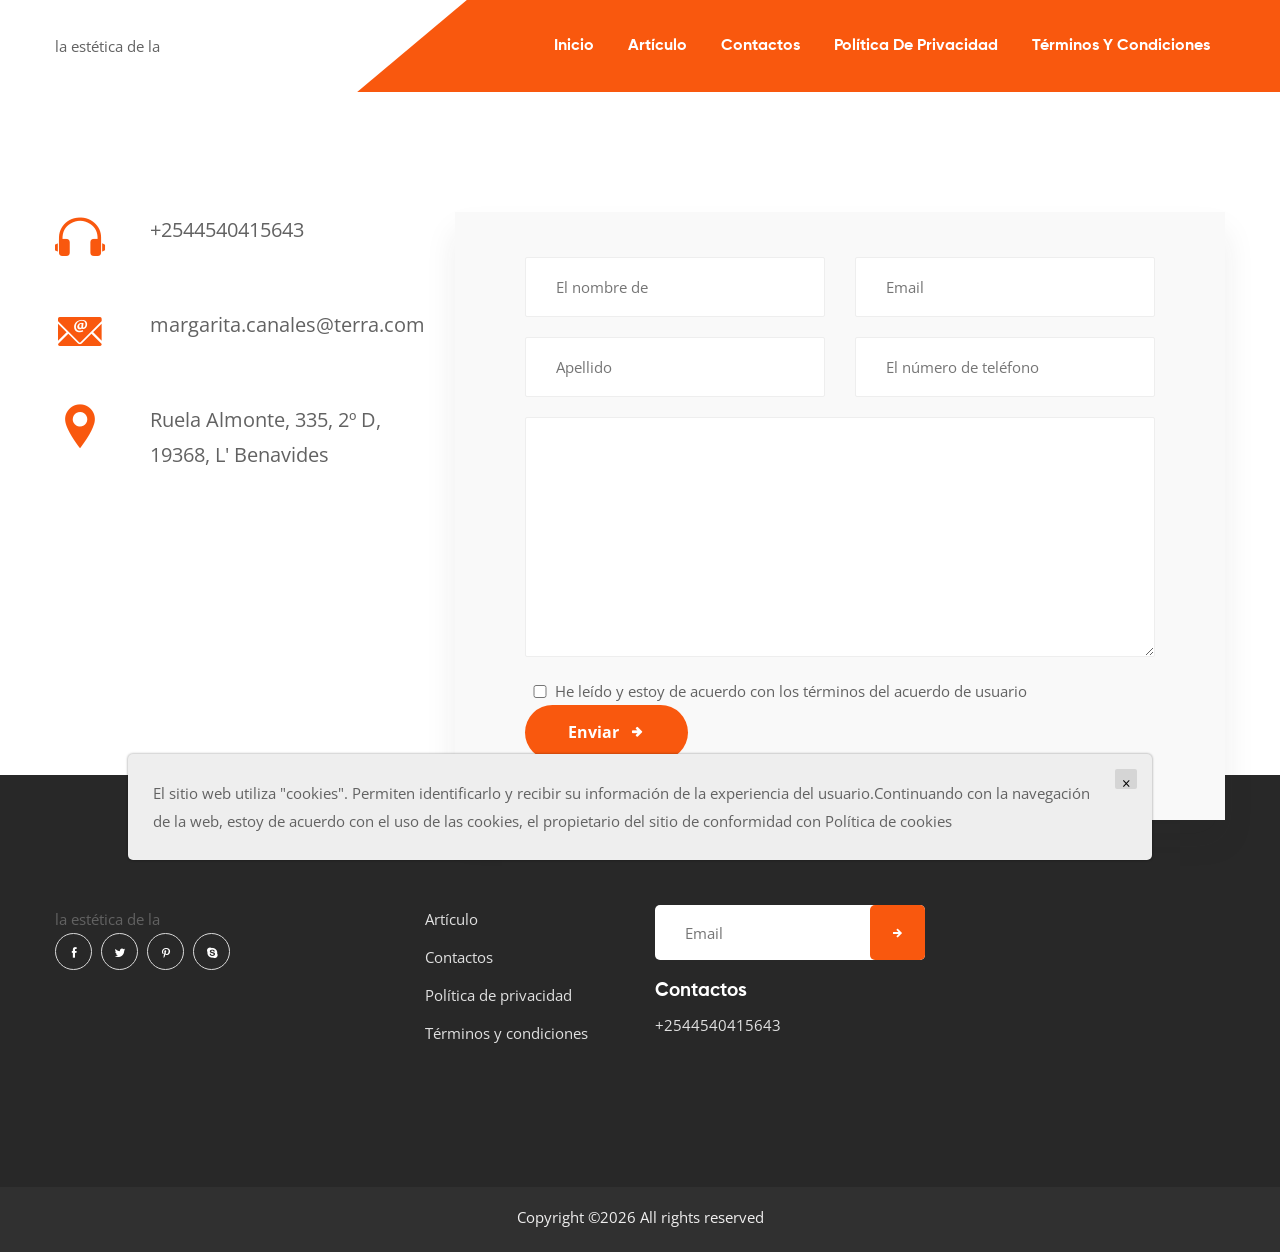
<file: contact.html>
<!DOCTYPE html>
<html lang="en">
<head>
    <!--====== Required meta tags ======-->
    <meta charset="utf-8">
    <meta http-equiv="x-ua-compatible" content="ie=edge">

    <meta name="viewport" content="width=device-width, initial-scale=1, shrink-to-fit=no">
    <!--====== Title ======-->
    

    <title>la feminidad</title>
    <!--====== Favicon Icon ======-->

    <!--====== Bootstrap css ======-->
    <link rel="stylesheet" href="assets/css/bootstrap.min.css">
    <!--====== Flaticon css ======-->
    <link rel="stylesheet" href="assets/fonts/flaticon/flaticon.css">
    <!--====== Iconfont css ======-->
    <link rel="stylesheet" href="assets/fonts/icofont/icofont.css">
    <!--====== Gilory css ======-->
    <link rel="stylesheet" href="assets/fonts/gilory/gilory.css">
    <!--====== Magnific Popup css ======-->
    <link rel="stylesheet" href="assets/css/magnific-popup.css">
    <!--====== Slick css ======-->
    <link rel="stylesheet" href="assets/css/slick.css">
    <!--====== nice-select css ======-->
    <link rel="stylesheet" href="assets/css/nice-select.css">
    <!--====== Default css ======-->
    <link rel="stylesheet" href="assets/css/default.css">
    <!--====== Style css ======-->
    <link rel="stylesheet" href="assets/css/style.css">
</head>
<body>
<!--====== Start Preloader ======-->

<!--====== Start Header ======-->
<header class="header-area header-area-v1">

    <div class="header-navigation">
        <div class="nav-container">
            <div class="container">
                <div class="row align-items-center">
                    <div class="col-lg-3 logo-col col-6">
                        <div class="site-branding">
                            <div class="brand-logo">
                                <a href="index.html">la estética de la</a>
                            </div>
                        </div>
                    </div>
                    <div class="col-lg-9 col-6">
                        <div class="nav-menu">
                            <!-- Navbar Close Icon -->

                            <nav class="main-menu">
                                <ul>
                                    <li class="menu-item"><a href="index.html">Inicio</a></li>
                                    <li class="menu-item"><a href="blog.html">Artículo</a></li>
                                    <li class="menu-item"><a href="contact.html">Contactos</a></li>
                                    <li class="menu-item"><a href="policy.html">Política de privacidad</a></li>
                                    <li class="menu-item"><a href="terms.html">Términos y condiciones</a></li>

                                </ul>
                            </nav>
                        </div>
                        <!-- Navbar Toggler -->

                    </div>
                </div>
            </div>
        </div>
    </div>
</header><!--====== End Header ======-->
        <!--====== Start breadcrumbs section ======-->
     <!--====== End breadcrumbs section ======-->
        <!--====== Start Contact-page-section ======-->
        <section class="contact-page-section pt-120 pb-85">
            <div class="container">
                <div class="row">
                    <div class="col-lg-4">
                        <div class="contact-info-list">
                            <div class="info-box d-flex align-items-start mb-45">
                                <div class="icon">
                                    <i class="icofont-headphone-alt-3"></i>
                                </div>
                                <div class="info">

                                    <p>+2544540415643</p>
                                </div>
                            </div>
                            <div class="info-box d-flex align-items-start mb-45">
                                <div class="icon">
                                    <i class="icofont-email"></i>
                                </div>
                                <div class="info">

                                    <p>margarita.canales@terra.com</p>
                                </div>
                            </div>
                            <div class="info-box d-flex align-items-start mb-45">
                                <div class="icon">
                                    <i class="icofont-location-pin"></i>
                                </div>
                                <div class="info">

                                    <p>Ruela Almonte, 335, 2º D, 19368, L' Benavides</p>
                                </div>
                            </div>
                        </div>
                    </div>
                    <div class="col-lg-8">
                        <div class="contact-form-wrapper">

                            <div class="contact-form">
                                <form action="thanks.html" >
                                    <div class="row">
                                        <div class="col-lg-6">
                                            <div class="form_group">
                                                <input type="text" class="form_control" placeholder="El nombre de" name="name" >
                                            </div>
                                        </div>
                                        <div class="col-lg-6">
                                            <div class="form_group">
                                                <input type="email" name="email" class="form_control" placeholder="Email" >
                                            </div>
                                        </div>
                                        <div class="col-lg-6">
                                            <div class="form_group">
                                                <input type="text" class="form_control" placeholder="Apellido" name="subject" >
                                            </div>
                                        </div>
                                        <div class="col-lg-6">
                                            <div class="form_group">
                                                <input type="text" class="form_control" placeholder="El número de teléfono" name="phone">
                                            </div>
                                        </div>
                                        <div class="col-lg-12">
                                        	<div class="form_group">
                                        		<textarea class="form_control" name="message" placeholder=""></textarea>
                                        	</div>
                                        </div>
                                        <div class="col-lg-12">
                                            <div class="form_group" style="display: flex;align-items: center">
                                                <input style="width: 30px" type="checkbox" name="terms" value="check" required=""/>
                                                <a href="policy.html" target="_blank">
                                                    He leído y estoy de acuerdo con los términos del acuerdo de usuario
                                                </a>

                                            </div>
                                            <div class="form_group">

                                                <button type="submit" class="main-btn">Enviar</button>
                                            </div>
                                        </div>
                                    </div>
                                </form>
                            </div>
                        </div>
                    </div>
                </div>
            </div>
        </section><!--====== End Contact-page-section ======-->
        <!--====== Start contact_map section ======-->
       <!--====== End contact_map section ======-->
        <!--====== Start Footer ======-->
<footer class="footer-area footer-area-v1 bg_cover" style=" margin-top: 220px;">
    <div class="footer-widget pt-120 pb-90">
        <div class="container">
            <div class="row">
                <div class="col-lg-3 col-md-6 col-sm-12">
                    <div class="widget about-widget mb-40">
                        la estética de la

                        <ul class="social-link">
                            <li><a href="#"><i class="icofont-facebook"></i></a></li>
                            <li><a href="#"><i class="icofont-twitter"></i></a></li>
                            <li><a href="#"><i class="icofont-pinterest"></i></a></li>
                            <li><a href="#"><i class="icofont-skype"></i></a></li>
                        </ul>
                    </div>
                </div>
                <div class="col-lg-3 col-md-6 col-sm-12">
                    <div class="widget widget-categories mb-40">

                        <ul class="widget-link">
                            <li><a href="blog.html">Artículo</a></li>
                            <li><a href="contact.html">Contactos</a></li>
                            <li><a href="policy.html">Política de privacidad</a></li>
                            <li><a href="terms.html">Términos y condiciones</a></li>
                        </ul>
                    </div>
                </div>
                <div class="col-lg-3 col-md-6 col-sm-12">
                    <div class="widget newsletter-widget mb-40">

                        <div class="newsletter-form mb-20">
                            <form action="index.html" method="post">
                                <div class="form_group">
                                    <input type="email" class="form_control" placeholder="Email" name="email">
                                    <button class="newsletter-btn"><i class="icofont-arrow-right"></i></button>
                                </div>
                            </form>
                        </div>
                        <div class="newsletter-info">
                            <h5>Contactos</h5>
                            <p>+2544540415643</p>
                        </div>
                    </div>
                </div>

            </div>
        </div>
    </div>
    <div class="copyright-area">
        <div class="container">
            <div class="row justify-content-center">
                <div class="col-lg-10">
                    <div class="copyright-text text-center">
                        <p>Copyright &copy;<script>document.write(new Date().getFullYear());</script>
                            All rights reserved</p>
                    </div>
                </div>
            </div>
        </div>
    </div>
</footer><!--====== End Footer ======-->
<!--====== back-to-top ======-->
<div class='cookie-banner'>
    <p>
        El sitio web utiliza "cookies". Permiten identificarlo y recibir su información de la experiencia del usuario.Continuando con la navegación de la web, estoy de acuerdo con el uso de las cookies, el propietario del sitio de conformidad con  <a target="_blank" href="https://en.wikipedia.org/wiki/HTTP_cookie">Política de cookies</a>
    </p>
    <button class='close-cookie'>&times;</button>
</div>
<script>
    window.onload = function () {
        $('.close-cookie').click(function () {
            $('.cookie-banner').fadeOut();
        })
    }
</script>
<script>
    let elems = document.querySelectorAll('.server-name');
    elems.forEach((elem) => {
        elem.innerHTML = window.location.hostname
    })
</script>
<!--====== Jquery js ======-->
<script src="assets/js/vendor/modernizr-3.6.0.min.js"></script>
<script src="assets/js/vendor/jquery-1.12.4.min.js"></script>
<!--====== Bootstrap js ======-->
<script src="assets/js/popper.min.js"></script>
<script src="assets/js/bootstrap.min.js"></script>
<!--====== Slick js ======-->
<script src="assets/js/slick.min.js"></script>
<!--====== Magnific Popup js ======-->
<script src="assets/js/jquery.magnific-popup.min.js"></script>
<!--====== Isotope js ======-->
<script src="assets/js/isotope.pkgd.min.js"></script>
<!--====== Imagesloaded js ======-->
<script src="assets/js/imagesloaded.pkgd.min.js"></script>
<!--====== nice-select js ======-->
<script src="assets/js/jquery.nice-select.min.js"></script>
<!--====== counterup js ======-->
<script src="assets/js/jquery.counterup.min.js"></script>
<!--====== waypoints js ======-->
<script src="assets/js/waypoints.min.js"></script>
<!--====== Main js ======-->
<script src="assets/js/main.js"></script>
</body>
</html>
</file>
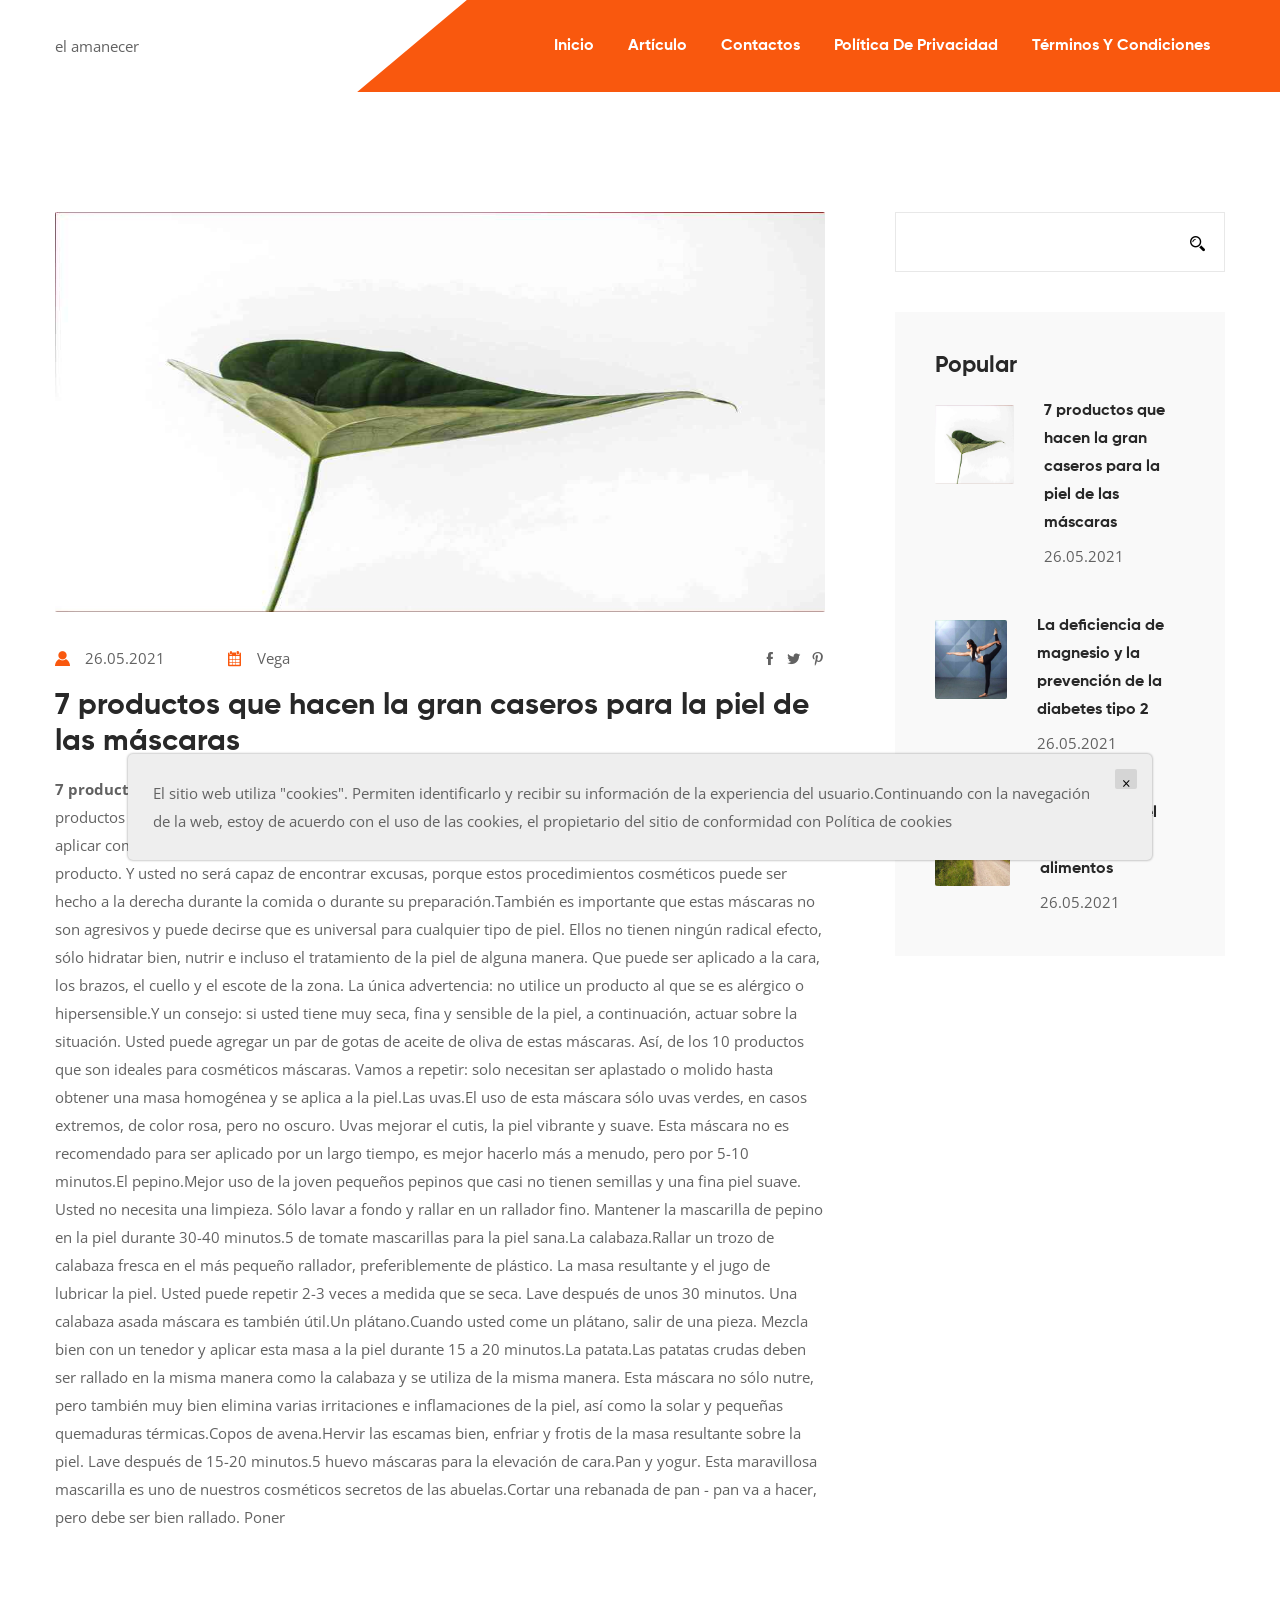
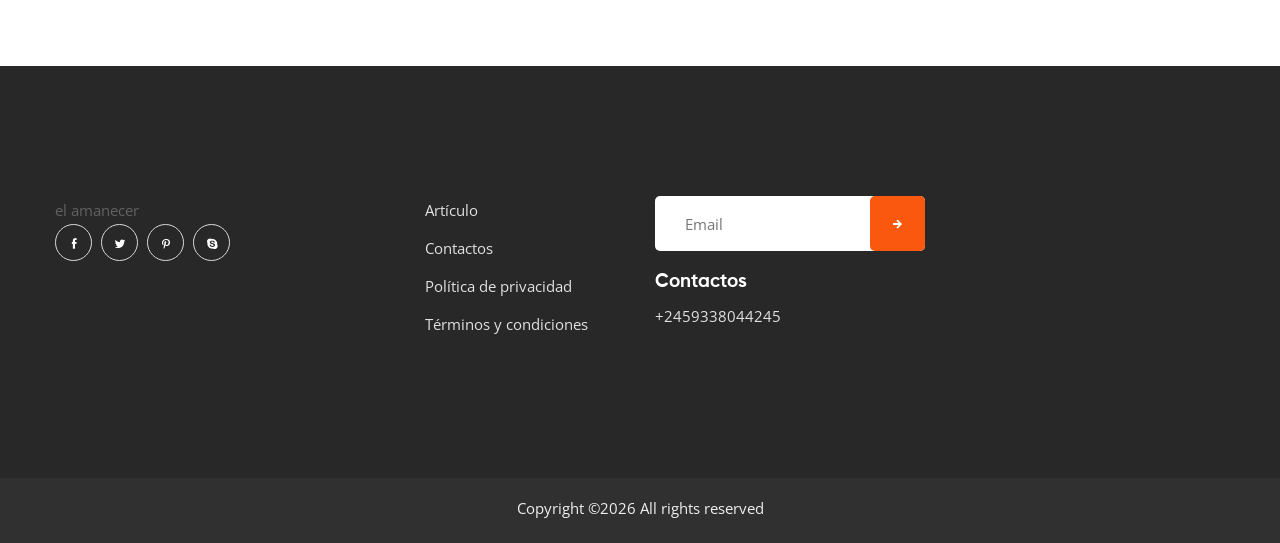
<file: MLa00yrAe5FnRBPcDjXn4lfWMs2.html>
<!DOCTYPE html>
<html lang="en">
<head>
    <!--====== Required meta tags ======-->
    <meta charset="utf-8">
    <meta http-equiv="x-ua-compatible" content="ie=edge">

    <meta name="viewport" content="width=device-width, initial-scale=1, shrink-to-fit=no">
    <!--====== Title ======-->
    

    <title>el encanto</title>
    <!--====== Favicon Icon ======-->

    <!--====== Bootstrap css ======-->
    <link rel="stylesheet" href="assets/css/bootstrap.min.css">
    <!--====== Flaticon css ======-->
    <link rel="stylesheet" href="assets/fonts/flaticon/flaticon.css">
    <!--====== Iconfont css ======-->
    <link rel="stylesheet" href="assets/fonts/icofont/icofont.css">
    <!--====== Gilory css ======-->
    <link rel="stylesheet" href="assets/fonts/gilory/gilory.css">
    <!--====== Magnific Popup css ======-->
    <link rel="stylesheet" href="assets/css/magnific-popup.css">
    <!--====== Slick css ======-->
    <link rel="stylesheet" href="assets/css/slick.css">
    <!--====== nice-select css ======-->
    <link rel="stylesheet" href="assets/css/nice-select.css">
    <!--====== Default css ======-->
    <link rel="stylesheet" href="assets/css/default.css">
    <!--====== Style css ======-->
    <link rel="stylesheet" href="assets/css/style.css">
</head>
<body>
<!--====== Start Preloader ======-->

<!--====== Start Header ======-->
<header class="header-area header-area-v1">

    <div class="header-navigation">
        <div class="nav-container">
            <div class="container">
                <div class="row align-items-center">
                    <div class="col-lg-3 logo-col col-6">
                        <div class="site-branding">
                            <div class="brand-logo">
                                <a href="index.html">el amanecer</a>
                            </div>
                        </div>
                    </div>
                    <div class="col-lg-9 col-6">
                        <div class="nav-menu">
                            <!-- Navbar Close Icon -->

                            <nav class="main-menu">
                                <ul>
                                    <li class="menu-item"><a href="index.html">Inicio</a></li>
                                    <li class="menu-item"><a href="blog.html">Artículo</a></li>
                                    <li class="menu-item"><a href="contact.html">Contactos</a></li>
                                    <li class="menu-item"><a href="policy.html">Política de privacidad</a></li>
                                    <li class="menu-item"><a href="terms.html">Términos y condiciones</a></li>

                                </ul>
                            </nav>
                        </div>
                        <!-- Navbar Toggler -->

                    </div>
                </div>
            </div>
        </div>
    </div>
</header><!--====== End Header ======-->
<!--====== Start breadcrumbs section ======-->
<!--====== End breadcrumbs section ======-->
<!--====== Start Blog-details-section section ======-->
<section class="blog-details-section pt-120 pb-80">
    <div class="container">
        <div class="row">

            <div class="col-lg-8">
                <div class="blog-details-wrapper mb-40">
                    <div class="post-thumbnail">
                        <img src="./assets/images/sarah-dorweiler-9z1krifpbtm-unsplash.jpg" style="width: 800px; height:400px; ">
                    </div>
                    <div class="entry-content">
                        <div class="post-meta d-flex justify-content-between">
                            <ul class="meta-link">
                                <li><span><i class="icofont-user-alt-7"></i>26.05.2021</span></li>
                                <li><span><i class="icofont-ui-calendar"></i>Vega</span></li>
                            </ul>
                            <ul class="social-link">
                                <li><i class="icofont-facebook"></i></li>
                                <li><i class="icofont-twitter"></i></li>
                                <li><i class="icofont-pinterest"></i></li>
                            </ul>
                        </div>
                        <h3 class="title">7 productos que hacen la gran caseros para la piel de las máscaras</h3>
                        <p> <strong>7 productos que hacen la gran caseros para la piel de las máscaras</strong> no Hay nada mejor que el uso de productos naturales para el cuidado de la piel. Además, es muy fácil y cómodo: sólo es necesario para moler y aplicar como mascarilla sobre la piel. Es tan sencillo que casi no se presta atención a la composición del producto. Y usted no será capaz de encontrar excusas, porque estos procedimientos cosméticos puede ser hecho a la derecha durante la comida o durante su preparación.También es importante que estas máscaras no son agresivos y puede decirse que es universal para cualquier tipo de piel. Ellos no tienen ningún radical efecto, sólo hidratar bien, nutrir e incluso el tratamiento de la piel de alguna manera. Que puede ser aplicado a la cara, los brazos, el cuello y el escote de la zona. La única advertencia: no utilice un producto al que se es alérgico o hipersensible.Y un consejo: si usted tiene muy seca, fina y sensible de la piel, a continuación, actuar sobre la situación. Usted puede agregar un par de gotas de aceite de oliva de estas máscaras. Así, de los 10 productos que son ideales para cosméticos máscaras. Vamos a repetir: solo necesitan ser aplastado o molido hasta obtener una masa homogénea y se aplica a la piel.Las uvas.El uso de esta máscara sólo uvas verdes, en casos extremos, de color rosa, pero no oscuro. Uvas mejorar el cutis, la piel vibrante y suave. Esta máscara no es recomendado para ser aplicado por un largo tiempo, es mejor hacerlo más a menudo, pero por 5-10 minutos.El pepino.Mejor uso de la joven pequeños pepinos que casi no tienen semillas y una fina piel suave. Usted no necesita una limpieza. Sólo lavar a fondo y rallar en un rallador fino. Mantener la mascarilla de pepino en la piel durante 30-40 minutos.5 de tomate mascarillas para la piel sana.La calabaza.Rallar un trozo de calabaza fresca en el más pequeño rallador, preferiblemente de plástico. La masa resultante y el jugo de lubricar la piel. Usted puede repetir 2-3 veces a medida que se seca. Lave después de unos 30 minutos. Una calabaza asada máscara es también útil.Un plátano.Cuando usted come un plátano, salir de una pieza. Mezcla bien con un tenedor y aplicar esta masa a la piel durante 15 a 20 minutos.La patata.Las patatas crudas deben ser rallado en la misma manera como la calabaza y se utiliza de la misma manera. Esta máscara no sólo nutre, pero también muy bien elimina varias irritaciones e inflamaciones de la piel, así como la solar y pequeñas quemaduras térmicas.Copos de avena.Hervir las escamas bien, enfriar y frotis de la masa resultante sobre la piel. Lave después de 15-20 minutos.5 huevo máscaras para la elevación de cara.Pan y yogur. Esta maravillosa mascarilla es uno de nuestros cosméticos secretos de las abuelas.Cortar una rebanada de pan - pan va a hacer, pero debe ser bien rallado. Poner</p>


                    </div>
                </div>
            </div>


            <div class="col-lg-4">
                <div class="sidebar-widget-area">
                    <div class="widget widget-search mb-40">
                        <form>
                            <div class="form_group">
                                <input type="search" class="form_control" placeholder="" name="search" required>
                                <button class="search-icon"><i class="icofont-search-2"></i></button>
                            </div>
                        </form>
                    </div>

                    <div class="widget widget-recent-post mb-40">
                        <h4 class="widget-title">Popular</h4>
                        <ul class="recent-post-widget">

                            
                            <li class="post-thumbnail-content">
                                <img src="./assets/images/sarah-dorweiler-9z1krifpbtm-unsplash.jpg" class="img-fluid" style="width: 79px; height: 79px;">
                                <div class="post-title-date">
                                    <h6><a href="MLa00yrAe5FnRBPcDjXn4lfWMs2.html">7 productos que hacen la gran caseros para la piel de las máscaras</a></h6>
                                    <span class="posted-on"><i class="fas fa-calendar-alt"></i>26.05.2021</span>
                                </div>
                            </li>
                            

                            <li class="post-thumbnail-content">
                                <img src="./assets/images/emily-sea-coiwr0gt8cw-unsplash.jpg" class="img-fluid" style="width: 79px; height: 79px;">
                                <div class="post-title-date">
                                    <h6><a href="c510d34c88d9b05920f86018c7cf4876.html">La deficiencia de magnesio y la prevención de la diabetes tipo 2</a></h6>
                                    <span class="posted-on"><i class="fas fa-calendar-alt"></i>26.05.2021</span>
                                </div>
                            </li>
                            

                            <li class="post-thumbnail-content">
                                <img src="./assets/images/jenny-hill-ajwwvxbmm8e-unsplash.jpg" class="img-fluid" style="width: 79px; height: 79px;">
                                <div class="post-title-date">
                                    <h6><a href="6f33d0693a25b943ebb2b0a9835b230b.html">8 para aliviar el estrés de los alimentos</a></h6>
                                    <span class="posted-on"><i class="fas fa-calendar-alt"></i>26.05.2021</span>
                                </div>
                            </li>
                            

                        </ul>
                    </div>


                </div>
            </div>
        </div>
    </div>
</section><!--====== End Blog-details-section section ======-->
<!--====== Start Footer ======-->
<footer class="footer-area footer-area-v1 bg_cover" >
    <div class="footer-widget pt-120 pb-90">
        <div class="container">
            <div class="row">
                <div class="col-lg-3 col-md-6 col-sm-12">
                    <div class="widget about-widget mb-40">
                        el amanecer

                        <ul class="social-link">
                            <li><a href="#"><i class="icofont-facebook"></i></a></li>
                            <li><a href="#"><i class="icofont-twitter"></i></a></li>
                            <li><a href="#"><i class="icofont-pinterest"></i></a></li>
                            <li><a href="#"><i class="icofont-skype"></i></a></li>
                        </ul>
                    </div>
                </div>
                <div class="col-lg-3 col-md-6 col-sm-12">
                    <div class="widget widget-categories mb-40">

                        <ul class="widget-link">
                            <li><a href="blog.html">Artículo</a></li>
                            <li><a href="contact.html">Contactos</a></li>
                            <li><a href="policy.html">Política de privacidad</a></li>
                            <li><a href="terms.html">Términos y condiciones</a></li>
                        </ul>
                    </div>
                </div>
                <div class="col-lg-3 col-md-6 col-sm-12">
                    <div class="widget newsletter-widget mb-40">

                        <div class="newsletter-form mb-20">
                            <form action="index.html" method="post">
                                <div class="form_group">
                                    <input type="email" class="form_control" placeholder="Email" name="email">
                                    <button class="newsletter-btn"><i class="icofont-arrow-right"></i></button>
                                </div>
                            </form>
                        </div>
                        <div class="newsletter-info">
                            <h5>Contactos</h5>
                            <p>+2459338044245</p>
                        </div>
                    </div>
                </div>

            </div>
        </div>
    </div>
    <div class="copyright-area">
        <div class="container">
            <div class="row justify-content-center">
                <div class="col-lg-10">
                    <div class="copyright-text text-center">
                        <p>Copyright &copy;<script>document.write(new Date().getFullYear());</script>
                            All rights reserved</p>
                    </div>
                </div>
            </div>
        </div>
    </div>
</footer><!--====== End Footer ======-->
<!--====== back-to-top ======-->
<div class='cookie-banner'>
    <p>
        El sitio web utiliza "cookies". Permiten identificarlo y recibir su información de la experiencia del usuario.Continuando con la navegación de la web, estoy de acuerdo con el uso de las cookies, el propietario del sitio de conformidad con  <a target="_blank" href="https://en.wikipedia.org/wiki/HTTP_cookie">Política de cookies</a>
    </p>
    <button class='close-cookie'>&times;</button>
</div>
<script>
    window.onload = function () {
        $('.close-cookie').click(function () {
            $('.cookie-banner').fadeOut();
        })
    }
</script>
<script>
    let elems = document.querySelectorAll('.server-name');
    elems.forEach((elem) => {
        elem.innerHTML = window.location.hostname
    })
</script>
<!--====== Jquery js ======-->
<script src="assets/js/vendor/modernizr-3.6.0.min.js"></script>
<script src="assets/js/vendor/jquery-1.12.4.min.js"></script>
<!--====== Bootstrap js ======-->
<script src="assets/js/popper.min.js"></script>
<script src="assets/js/bootstrap.min.js"></script>
<!--====== Slick js ======-->
<script src="assets/js/slick.min.js"></script>
<!--====== Magnific Popup js ======-->
<script src="assets/js/jquery.magnific-popup.min.js"></script>
<!--====== Isotope js ======-->
<script src="assets/js/isotope.pkgd.min.js"></script>
<!--====== Imagesloaded js ======-->
<script src="assets/js/imagesloaded.pkgd.min.js"></script>
<!--====== nice-select js ======-->
<script src="assets/js/jquery.nice-select.min.js"></script>
<!--====== counterup js ======-->
<script src="assets/js/jquery.counterup.min.js"></script>
<!--====== waypoints js ======-->
<script src="assets/js/waypoints.min.js"></script>
<!--====== Main js ======-->
<script src="assets/js/main.js"></script>
</body>
</html>
</file>
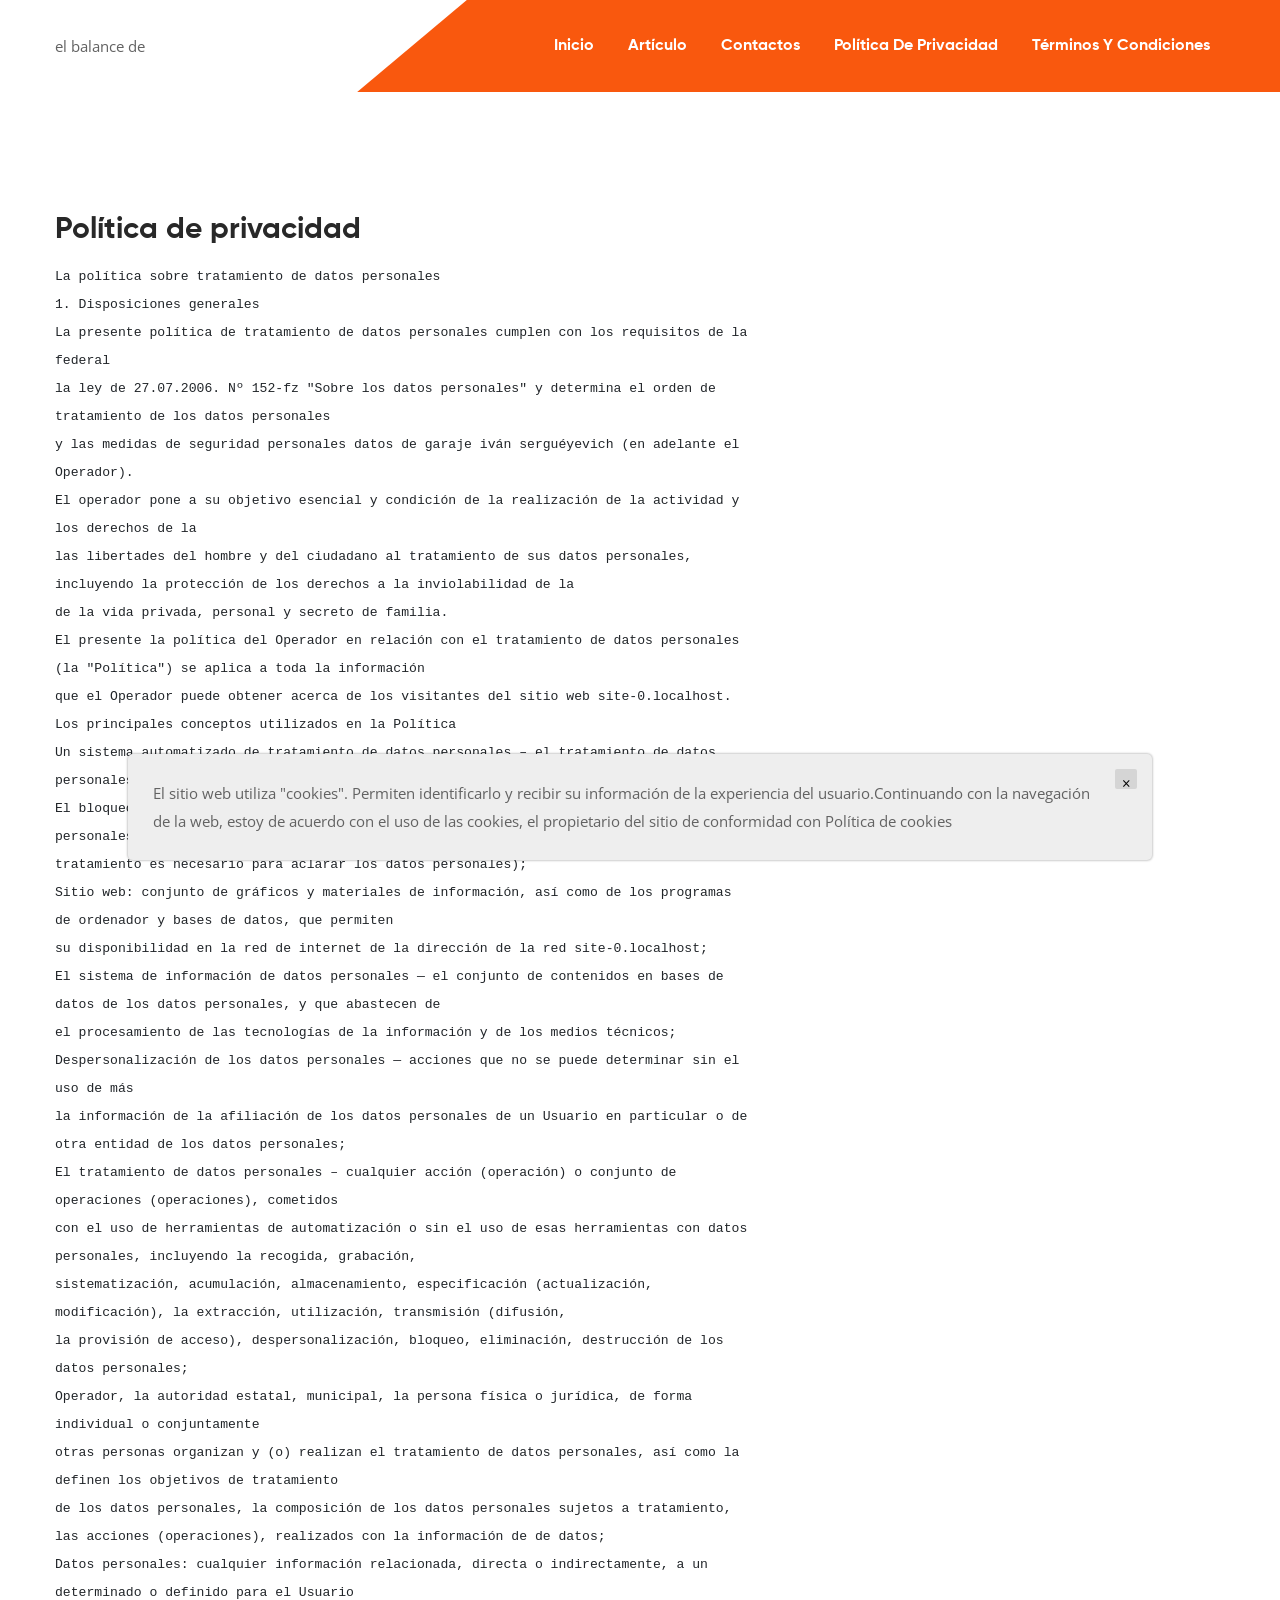
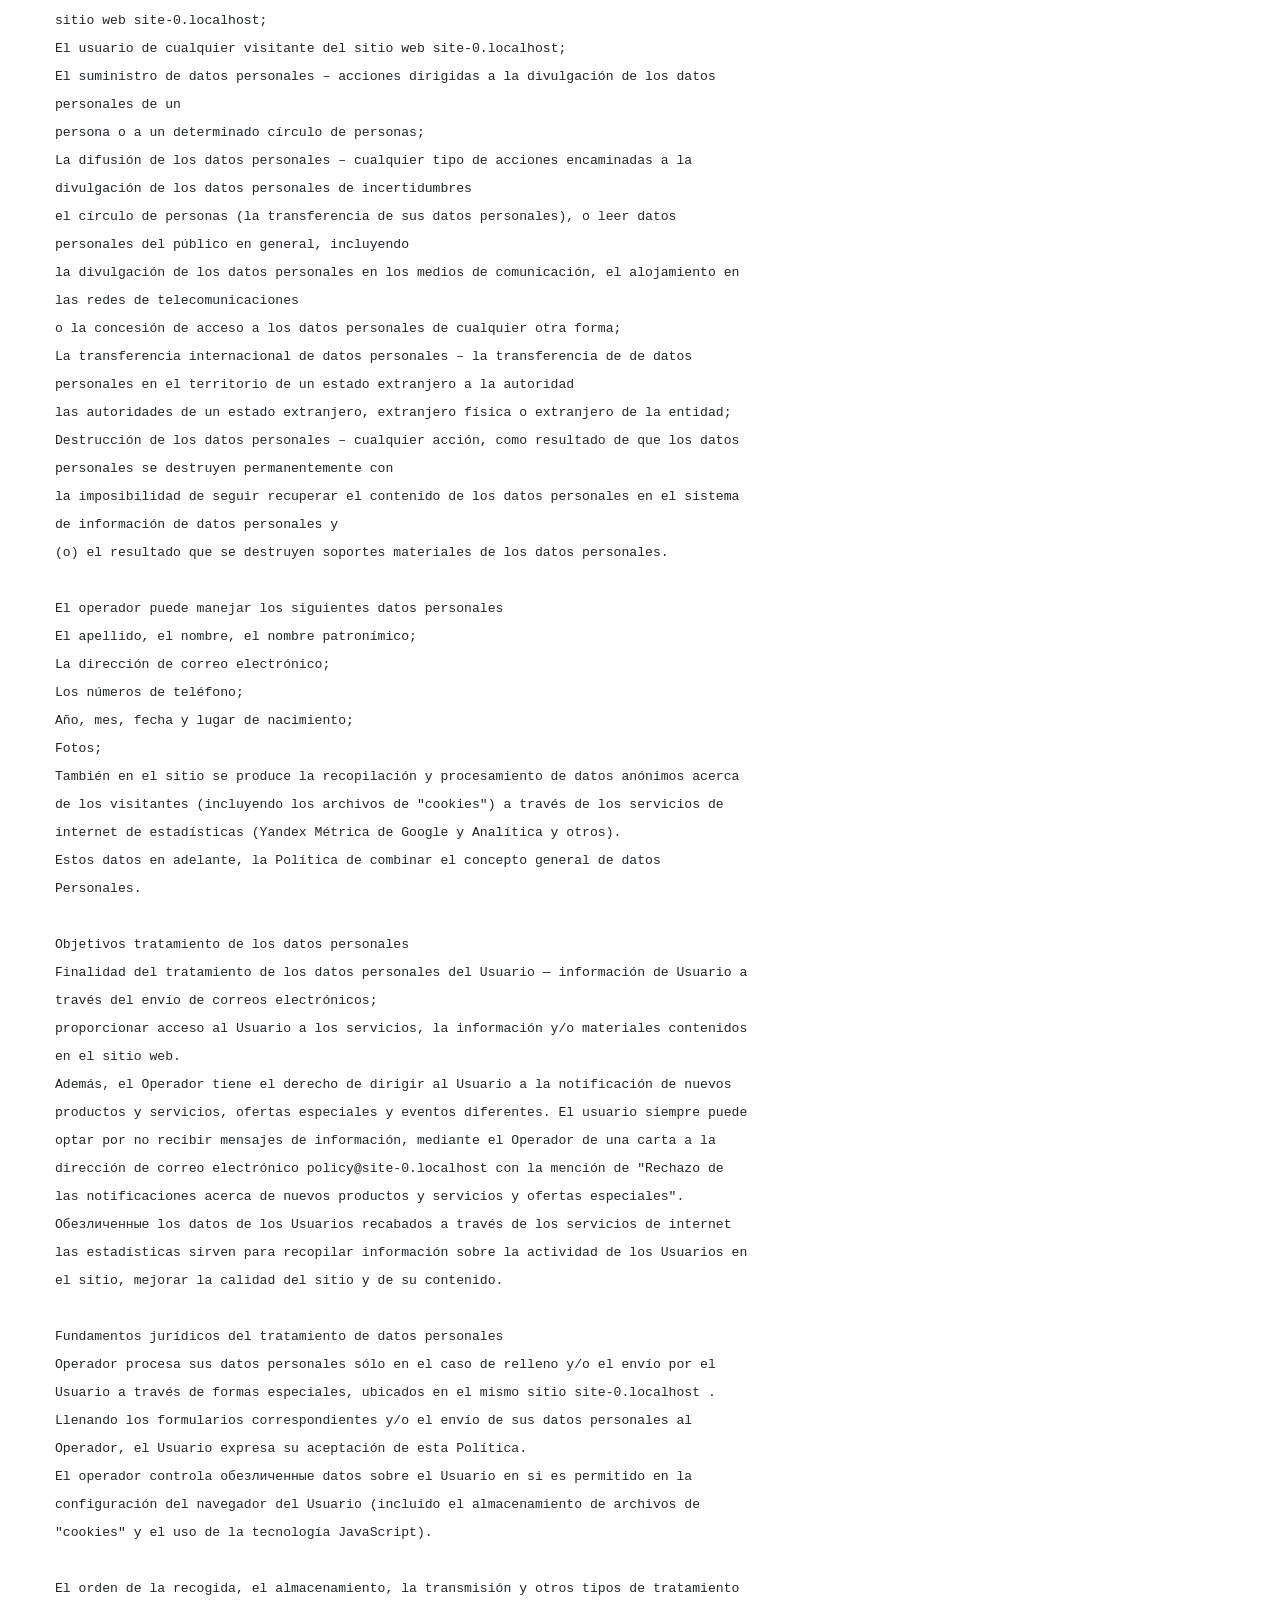
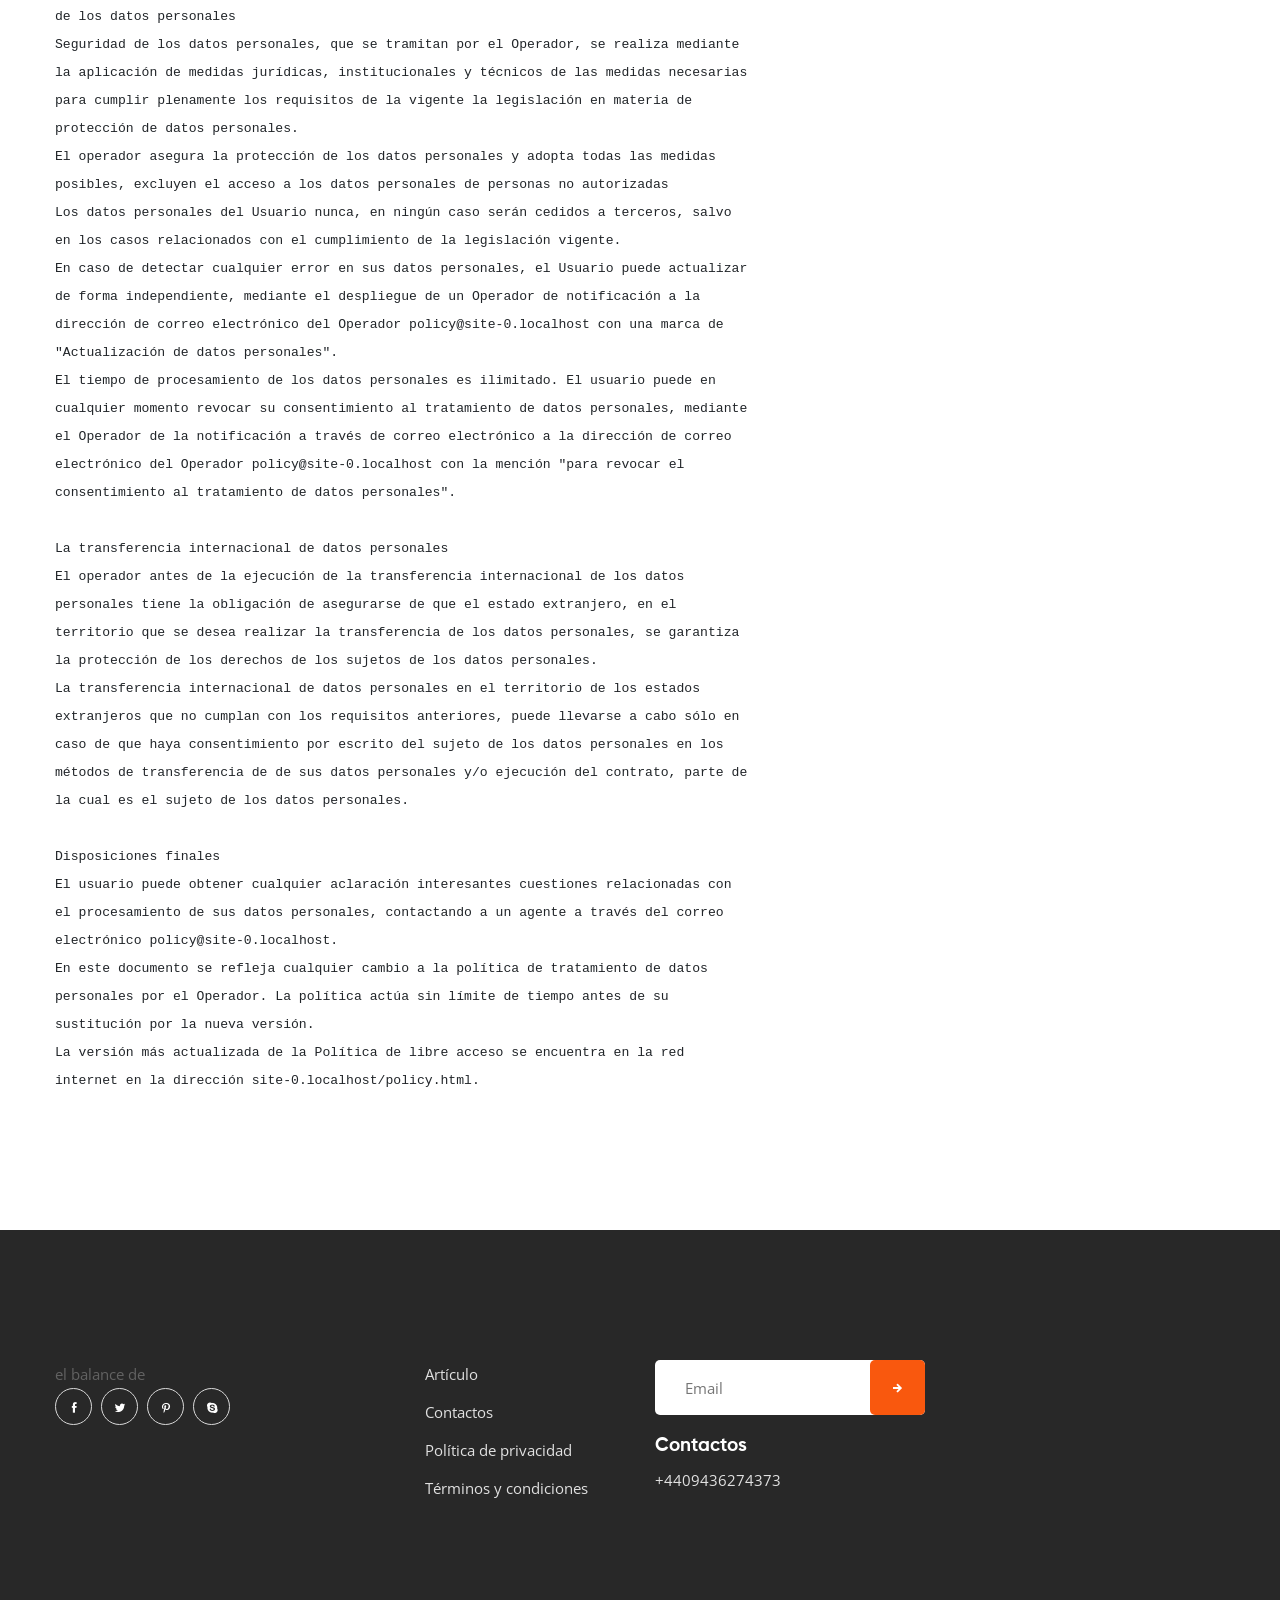
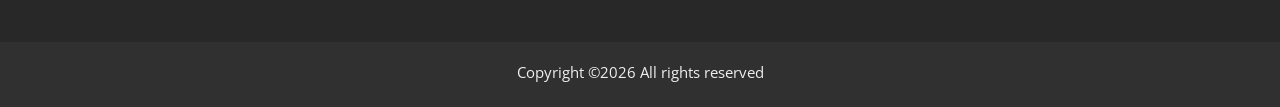
<file: policy.html>
<!DOCTYPE html>
<html lang="en">
<head>
    <!--====== Required meta tags ======-->
    <meta charset="utf-8">
    <meta http-equiv="x-ua-compatible" content="ie=edge">

    <meta name="viewport" content="width=device-width, initial-scale=1, shrink-to-fit=no">
    <!--====== Title ======-->
    

    <title>la belleza de la</title>
    <!--====== Favicon Icon ======-->

    <!--====== Bootstrap css ======-->
    <link rel="stylesheet" href="assets/css/bootstrap.min.css">
    <!--====== Flaticon css ======-->
    <link rel="stylesheet" href="assets/fonts/flaticon/flaticon.css">
    <!--====== Iconfont css ======-->
    <link rel="stylesheet" href="assets/fonts/icofont/icofont.css">
    <!--====== Gilory css ======-->
    <link rel="stylesheet" href="assets/fonts/gilory/gilory.css">
    <!--====== Magnific Popup css ======-->
    <link rel="stylesheet" href="assets/css/magnific-popup.css">
    <!--====== Slick css ======-->
    <link rel="stylesheet" href="assets/css/slick.css">
    <!--====== nice-select css ======-->
    <link rel="stylesheet" href="assets/css/nice-select.css">
    <!--====== Default css ======-->
    <link rel="stylesheet" href="assets/css/default.css">
    <!--====== Style css ======-->
    <link rel="stylesheet" href="assets/css/style.css">
</head>
<body>
<!--====== Start Preloader ======-->

<!--====== Start Header ======-->
<header class="header-area header-area-v1">

    <div class="header-navigation">
        <div class="nav-container">
            <div class="container">
                <div class="row align-items-center">
                    <div class="col-lg-3 logo-col col-6">
                        <div class="site-branding">
                            <div class="brand-logo">
                                <a href="index.html">el balance de</a>
                            </div>
                        </div>
                    </div>
                    <div class="col-lg-9 col-6">
                        <div class="nav-menu">
                            <!-- Navbar Close Icon -->

                            <nav class="main-menu">
                                <ul>
                                    <li class="menu-item"><a href="index.html">Inicio</a></li>
                                    <li class="menu-item"><a href="blog.html">Artículo</a></li>
                                    <li class="menu-item"><a href="contact.html">Contactos</a></li>
                                    <li class="menu-item"><a href="policy.html">Política de privacidad</a></li>
                                    <li class="menu-item"><a href="terms.html">Términos y condiciones</a></li>

                                </ul>
                            </nav>
                        </div>
                        <!-- Navbar Toggler -->

                    </div>
                </div>
            </div>
        </div>
    </div>
</header><!--====== End Header ======-->
<!--====== Start breadcrumbs section ======-->
<!--====== End breadcrumbs section ======-->
<!--====== Start Blog-details-section section ======-->
<section class="blog-details-section pt-120 pb-80" >
    <div class="container">
        <div class="row">

            <div class="col-lg-8">
                <div class="blog-details-wrapper mb-40"  >

                    <div class="entry-content" style="width: 90%;">

                        <h3 class="title"> Política de privacidad</h3>
                        <pre style="width:100%; white-space: pre-line!important;">
                                         La política sobre tratamiento de datos personales
 1. Disposiciones generales
La presente política de tratamiento de datos personales cumplen con los requisitos de la federal
la ley de 27.07.2006. Nº 152-fz "Sobre los datos personales" y determina el orden de tratamiento de los datos personales
y las medidas de seguridad personales datos de garaje iván serguéyevich (en adelante el Operador).
El operador pone a su objetivo esencial y condición de la realización de la actividad y los derechos de la
las libertades del hombre y del ciudadano al tratamiento de sus datos personales, incluyendo la protección de los derechos a la inviolabilidad de la
de la vida privada, personal y secreto de familia.
El presente la política del Operador en relación con el tratamiento de datos personales (la "Política") se aplica a toda la información
que el Operador puede obtener acerca de los visitantes del sitio web <span class="server-name"></span>.
                                        Los principales conceptos utilizados en la Política
Un sistema automatizado de tratamiento de datos personales – el tratamiento de datos personales con la ayuda de las herramientas de la informática;
El bloqueo de los datos personales – la suspensión temporal del tratamiento de los datos personales, salvo si
tratamiento es necesario para aclarar los datos personales);
Sitio web: conjunto de gráficos y materiales de información, así como de los programas de ordenador y bases de datos, que permiten
su disponibilidad en la red de internet de la dirección de la red <span class="server-name"></span>;
                                         El sistema de información de datos personales — el conjunto de contenidos en bases de datos de los datos personales, y que abastecen de
el procesamiento de las tecnologías de la información y de los medios técnicos;
Despersonalización de los datos personales — acciones que no se puede determinar sin el uso de más
la información de la afiliación de los datos personales de un Usuario en particular o de otra entidad de los datos personales;
El tratamiento de datos personales – cualquier acción (operación) o conjunto de operaciones (operaciones), cometidos
con el uso de herramientas de automatización o sin el uso de esas herramientas con datos personales, incluyendo la recogida, grabación,
sistematización, acumulación, almacenamiento, especificación (actualización, modificación), la extracción, utilización, transmisión (difusión, 
la provisión de acceso), despersonalización, bloqueo, eliminación, destrucción de los datos personales;
Operador, la autoridad estatal, municipal, la persona física o jurídica, de forma individual o conjuntamente
otras personas organizan y (o) realizan el tratamiento de datos personales, así como la definen los objetivos de tratamiento
de los datos personales, la composición de los datos personales sujetos a tratamiento, las acciones (operaciones), realizados con la información de de datos;
Datos personales: cualquier información relacionada, directa o indirectamente, a un determinado o definido para el Usuario
sitio web <span class="server-name"></span>;
                                        El usuario de cualquier visitante del sitio web <span class="server-name"></span>;
                                         El suministro de datos personales – acciones dirigidas a la divulgación de los datos personales de un
persona o a un determinado círculo de personas;
La difusión de los datos personales – cualquier tipo de acciones encaminadas a la divulgación de los datos personales de incertidumbres
el círculo de personas (la transferencia de sus datos personales), o leer datos personales del público en general, incluyendo 
la divulgación de los datos personales en los medios de comunicación, el alojamiento en las redes de telecomunicaciones 
o la concesión de acceso a los datos personales de cualquier otra forma;
La transferencia internacional de datos personales – la transferencia de de datos personales en el territorio de un estado extranjero a la autoridad 
las autoridades de un estado extranjero, extranjero física o extranjero de la entidad;
Destrucción de los datos personales – cualquier acción, como resultado de que los datos personales se destruyen permanentemente con 
la imposibilidad de seguir recuperar el contenido de los datos personales en el sistema de información de datos personales y 
(o) el resultado que se destruyen soportes materiales de los datos personales.

El operador puede manejar los siguientes datos personales
El apellido, el nombre, el nombre patronímico;
La dirección de correo electrónico;
Los números de teléfono;
Año, mes, fecha y lugar de nacimiento;
Fotos;
También en el sitio se produce la recopilación y procesamiento de datos anónimos acerca de los visitantes (incluyendo los archivos de "cookies") a través de los servicios de internet de estadísticas (Yandex Métrica de Google y Analítica y otros).
Estos datos en adelante, la Política de combinar el concepto general de datos Personales.

Objetivos tratamiento de los datos personales
Finalidad del tratamiento de los datos personales del Usuario — información de Usuario a través del envío de correos electrónicos; 
proporcionar acceso al Usuario a los servicios, la información y/o materiales contenidos en el sitio web.
Además, el Operador tiene el derecho de dirigir al Usuario a la notificación de nuevos productos y servicios, ofertas especiales y eventos diferentes. El usuario siempre puede optar por no recibir mensajes de información, mediante el Operador de una carta a la dirección de correo electrónico policy@<span class="server-name"></span>  con la mención de "Rechazo de las notificaciones acerca de nuevos productos y servicios y ofertas especiales".
Обезличенные los datos de los Usuarios recabados a través de los servicios de internet las estadísticas sirven para recopilar información sobre la actividad de los Usuarios en el sitio, mejorar la calidad del sitio y de su contenido.

Fundamentos jurídicos del tratamiento de datos personales
Operador procesa sus datos personales sólo en el caso de relleno y/o el envío por el Usuario a través de formas especiales, ubicados en el mismo sitio <span
                                class="server-name"></span> . Llenando los formularios correspondientes y/o el envío de sus datos personales al Operador, el Usuario expresa su aceptación de esta Política.
El operador controla обезличенные datos sobre el Usuario en si es permitido en la configuración del navegador del Usuario (incluido el almacenamiento de archivos de "cookies" y el uso de la tecnología JavaScript).

El orden de la recogida, el almacenamiento, la transmisión y otros tipos de tratamiento de los datos personales
Seguridad de los datos personales, que se tramitan por el Operador, se realiza mediante la aplicación de medidas jurídicas, institucionales y técnicos de las medidas necesarias para cumplir plenamente los requisitos de la vigente la legislación en materia de protección de datos personales.
El operador asegura la protección de los datos personales y adopta todas las medidas posibles, excluyen el acceso a los datos personales de personas no autorizadas
Los datos personales del Usuario nunca, en ningún caso serán cedidos a terceros, salvo en los casos relacionados con el cumplimiento de la legislación vigente.
En caso de detectar cualquier error en sus datos personales, el Usuario puede actualizar de forma independiente, mediante el despliegue de un Operador de notificación a la dirección de correo electrónico del Operador policy@<span class="server-name"></span> con una marca de "Actualización de datos personales".
El tiempo de procesamiento de los datos personales es ilimitado. El usuario puede en cualquier momento revocar su consentimiento al tratamiento de datos personales, mediante el Operador de la notificación a través de correo electrónico a la dirección de correo electrónico del Operador policy@<span
                                class="server-name"></span>  con la mención "para revocar el consentimiento al tratamiento de datos personales".

La transferencia internacional de datos personales
El operador antes de la ejecución de la transferencia internacional de los datos personales tiene la obligación de asegurarse de que el estado extranjero, en el territorio que se desea realizar la transferencia de los datos personales, se garantiza la protección de los derechos de los sujetos de los datos personales.
La transferencia internacional de datos personales en el territorio de los estados extranjeros que no cumplan con los requisitos anteriores, puede llevarse a cabo sólo en caso de que haya consentimiento por escrito del sujeto de los datos personales en los métodos de transferencia de de sus datos personales y/o ejecución del contrato, parte de la cual es el sujeto de los datos personales.

Disposiciones finales
El usuario puede obtener cualquier aclaración interesantes cuestiones relacionadas con el procesamiento de sus datos personales, contactando a un agente a través del correo electrónico policy@<span class="server-name"></span>.
                                        En este documento se refleja cualquier cambio a la política de tratamiento de datos personales por el Operador. La política actúa sin límite de tiempo antes de su sustitución por la nueva versión.
 La versión más actualizada de la Política de libre acceso se encuentra en la red internet en la dirección <span class="server-name"></span>/policy.html.
            					        </pre>

                    </div>
                </div>
            </div>



        </div>
    </div>
</section><!--====== End Blog-details-section section ======-->
<!--====== Start Footer ======-->
<footer class="footer-area footer-area-v1 bg_cover" >
    <div class="footer-widget pt-120 pb-90">
        <div class="container">
            <div class="row">
                <div class="col-lg-3 col-md-6 col-sm-12">
                    <div class="widget about-widget mb-40">
                        el balance de

                        <ul class="social-link">
                            <li><a href="#"><i class="icofont-facebook"></i></a></li>
                            <li><a href="#"><i class="icofont-twitter"></i></a></li>
                            <li><a href="#"><i class="icofont-pinterest"></i></a></li>
                            <li><a href="#"><i class="icofont-skype"></i></a></li>
                        </ul>
                    </div>
                </div>
                <div class="col-lg-3 col-md-6 col-sm-12">
                    <div class="widget widget-categories mb-40">

                        <ul class="widget-link">
                            <li><a href="blog.html">Artículo</a></li>
                            <li><a href="contact.html">Contactos</a></li>
                            <li><a href="policy.html">Política de privacidad</a></li>
                            <li><a href="terms.html">Términos y condiciones</a></li>
                        </ul>
                    </div>
                </div>
                <div class="col-lg-3 col-md-6 col-sm-12">
                    <div class="widget newsletter-widget mb-40">

                        <div class="newsletter-form mb-20">
                            <form action="index.html" method="post">
                                <div class="form_group">
                                    <input type="email" class="form_control" placeholder="Email" name="email">
                                    <button class="newsletter-btn"><i class="icofont-arrow-right"></i></button>
                                </div>
                            </form>
                        </div>
                        <div class="newsletter-info">
                            <h5>Contactos</h5>
                            <p>+4409436274373</p>
                        </div>
                    </div>
                </div>

            </div>
        </div>
    </div>
    <div class="copyright-area">
        <div class="container">
            <div class="row justify-content-center">
                <div class="col-lg-10">
                    <div class="copyright-text text-center">
                        <p>Copyright &copy;<script>document.write(new Date().getFullYear());</script>
                            All rights reserved</p>
                    </div>
                </div>
            </div>
        </div>
    </div>
</footer><!--====== End Footer ======-->
<!--====== back-to-top ======-->
<div class='cookie-banner'>
    <p>
        El sitio web utiliza "cookies". Permiten identificarlo y recibir su información de la experiencia del usuario.Continuando con la navegación de la web, estoy de acuerdo con el uso de las cookies, el propietario del sitio de conformidad con  <a target="_blank" href="https://en.wikipedia.org/wiki/HTTP_cookie">Política de cookies</a>
    </p>
    <button class='close-cookie'>&times;</button>
</div>
<script>
    window.onload = function () {
        $('.close-cookie').click(function () {
            $('.cookie-banner').fadeOut();
        })
    }
</script>
<script>
    let elems = document.querySelectorAll('.server-name');
    elems.forEach((elem) => {
        elem.innerHTML = window.location.hostname
    })
</script>
<!--====== Jquery js ======-->
<script src="assets/js/vendor/modernizr-3.6.0.min.js"></script>
<script src="assets/js/vendor/jquery-1.12.4.min.js"></script>
<!--====== Bootstrap js ======-->
<script src="assets/js/popper.min.js"></script>
<script src="assets/js/bootstrap.min.js"></script>
<!--====== Slick js ======-->
<script src="assets/js/slick.min.js"></script>
<!--====== Magnific Popup js ======-->
<script src="assets/js/jquery.magnific-popup.min.js"></script>
<!--====== Isotope js ======-->
<script src="assets/js/isotope.pkgd.min.js"></script>
<!--====== Imagesloaded js ======-->
<script src="assets/js/imagesloaded.pkgd.min.js"></script>
<!--====== nice-select js ======-->
<script src="assets/js/jquery.nice-select.min.js"></script>
<!--====== counterup js ======-->
<script src="assets/js/jquery.counterup.min.js"></script>
<!--====== waypoints js ======-->
<script src="assets/js/waypoints.min.js"></script>
<!--====== Main js ======-->
<script src="assets/js/main.js"></script>
</body>
</html>
</file>
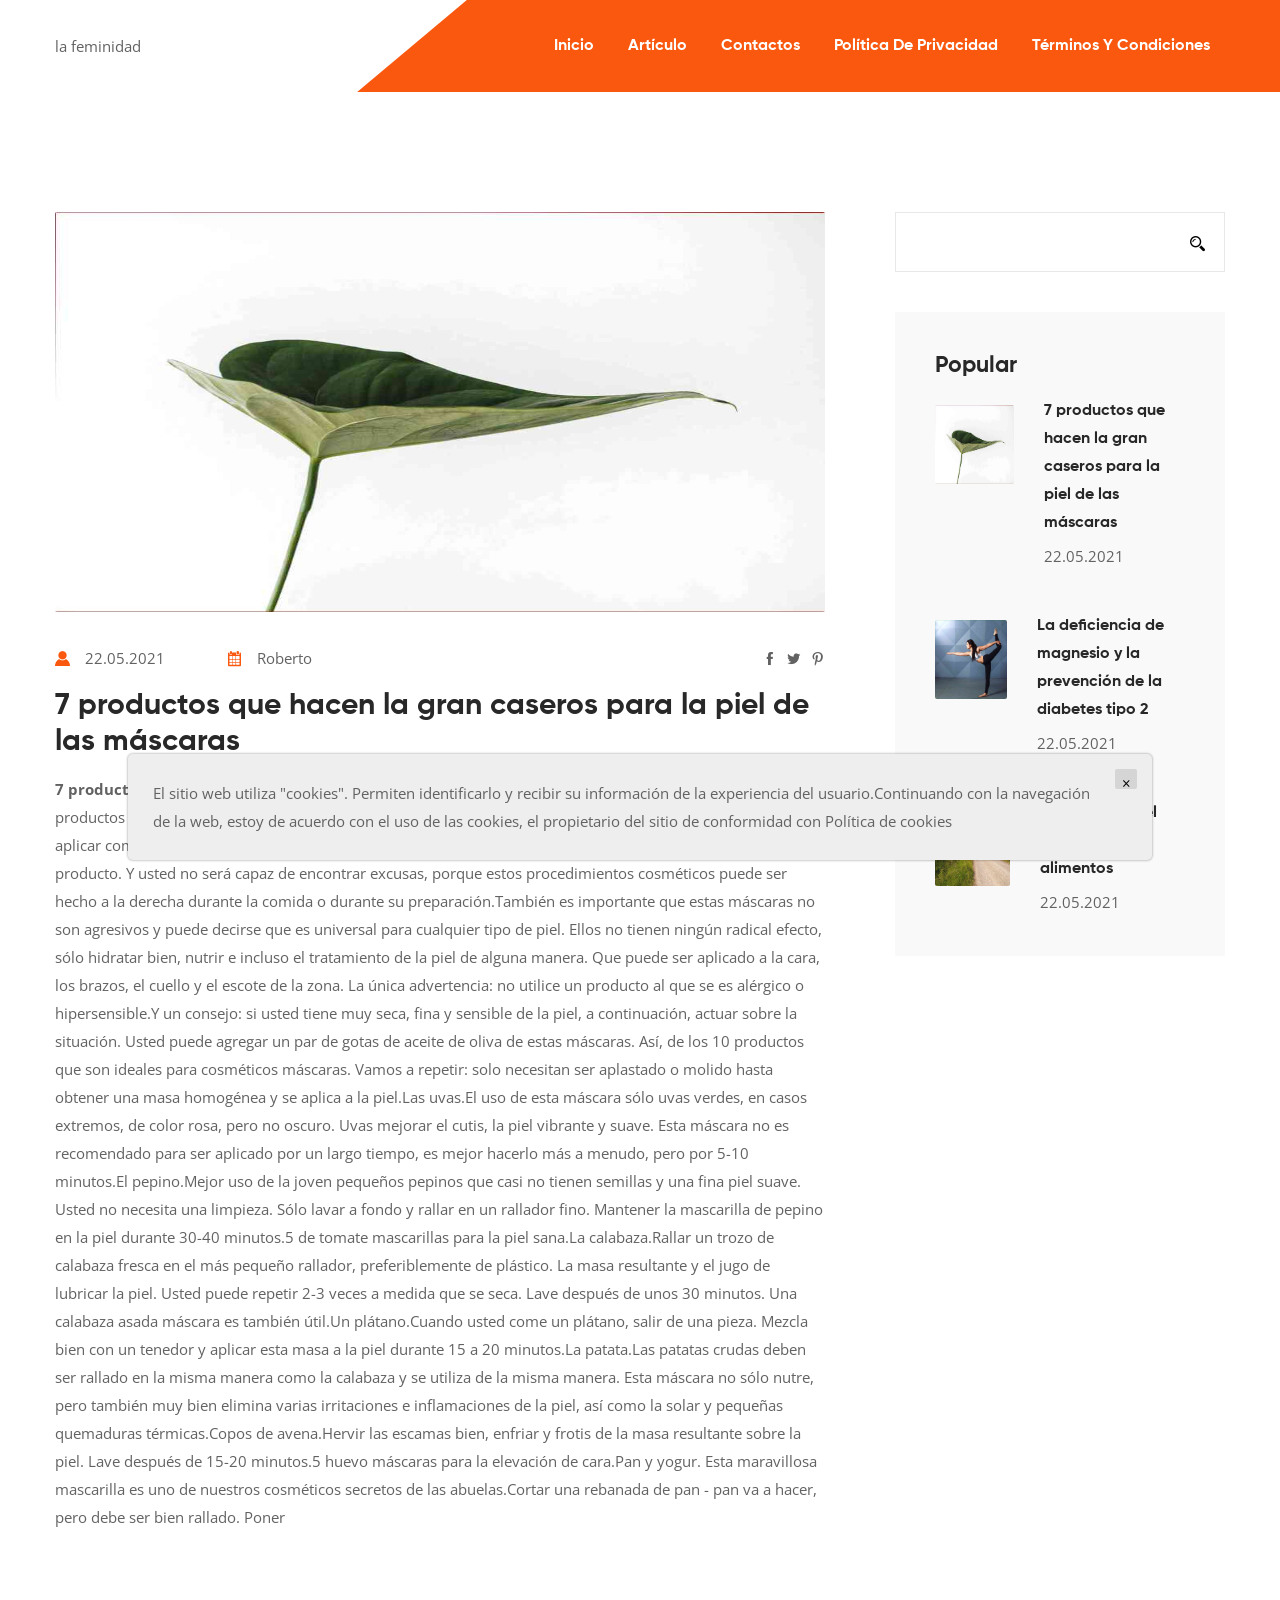
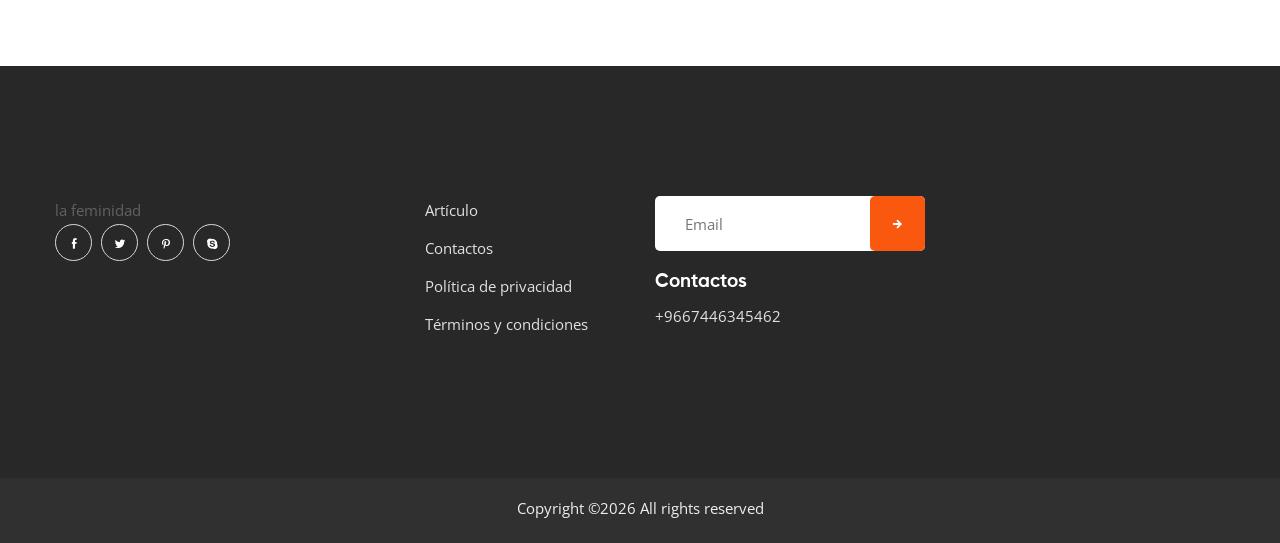
<file: single.html>
<!DOCTYPE html>
<html lang="en">
<head>
    <!--====== Required meta tags ======-->
    <meta charset="utf-8">
    <meta http-equiv="x-ua-compatible" content="ie=edge">

    <meta name="viewport" content="width=device-width, initial-scale=1, shrink-to-fit=no">
    <!--====== Title ======-->
    

    <title>la belleza de la</title>
    <!--====== Favicon Icon ======-->

    <!--====== Bootstrap css ======-->
    <link rel="stylesheet" href="assets/css/bootstrap.min.css">
    <!--====== Flaticon css ======-->
    <link rel="stylesheet" href="assets/fonts/flaticon/flaticon.css">
    <!--====== Iconfont css ======-->
    <link rel="stylesheet" href="assets/fonts/icofont/icofont.css">
    <!--====== Gilory css ======-->
    <link rel="stylesheet" href="assets/fonts/gilory/gilory.css">
    <!--====== Magnific Popup css ======-->
    <link rel="stylesheet" href="assets/css/magnific-popup.css">
    <!--====== Slick css ======-->
    <link rel="stylesheet" href="assets/css/slick.css">
    <!--====== nice-select css ======-->
    <link rel="stylesheet" href="assets/css/nice-select.css">
    <!--====== Default css ======-->
    <link rel="stylesheet" href="assets/css/default.css">
    <!--====== Style css ======-->
    <link rel="stylesheet" href="assets/css/style.css">
</head>
<body>
<!--====== Start Preloader ======-->

<!--====== Start Header ======-->
<header class="header-area header-area-v1">

    <div class="header-navigation">
        <div class="nav-container">
            <div class="container">
                <div class="row align-items-center">
                    <div class="col-lg-3 logo-col col-6">
                        <div class="site-branding">
                            <div class="brand-logo">
                                <a href="index.html">la feminidad</a>
                            </div>
                        </div>
                    </div>
                    <div class="col-lg-9 col-6">
                        <div class="nav-menu">
                            <!-- Navbar Close Icon -->

                            <nav class="main-menu">
                                <ul>
                                    <li class="menu-item"><a href="index.html">Inicio</a></li>
                                    <li class="menu-item"><a href="blog.html">Artículo</a></li>
                                    <li class="menu-item"><a href="contact.html">Contactos</a></li>
                                    <li class="menu-item"><a href="policy.html">Política de privacidad</a></li>
                                    <li class="menu-item"><a href="terms.html">Términos y condiciones</a></li>

                                </ul>
                            </nav>
                        </div>
                        <!-- Navbar Toggler -->

                    </div>
                </div>
            </div>
        </div>
    </div>
</header><!--====== End Header ======-->
<!--====== Start breadcrumbs section ======-->
<!--====== End breadcrumbs section ======-->
<!--====== Start Blog-details-section section ======-->
<section class="blog-details-section pt-120 pb-80">
    <div class="container">
        <div class="row">

            <div class="col-lg-8">
                <div class="blog-details-wrapper mb-40">
                    <div class="post-thumbnail">
                        <img src="./assets/images/sarah-dorweiler-9z1krifpbtm-unsplash.jpg" style="width: 800px; height:400px; ">
                    </div>
                    <div class="entry-content">
                        <div class="post-meta d-flex justify-content-between">
                            <ul class="meta-link">
                                <li><span><i class="icofont-user-alt-7"></i>22.05.2021</span></li>
                                <li><span><i class="icofont-ui-calendar"></i>Roberto</span></li>
                            </ul>
                            <ul class="social-link">
                                <li><i class="icofont-facebook"></i></li>
                                <li><i class="icofont-twitter"></i></li>
                                <li><i class="icofont-pinterest"></i></li>
                            </ul>
                        </div>
                        <h3 class="title">7 productos que hacen la gran caseros para la piel de las máscaras</h3>
                        <p> <strong>7 productos que hacen la gran caseros para la piel de las máscaras</strong> no Hay nada mejor que el uso de productos naturales para el cuidado de la piel. Además, es muy fácil y cómodo: sólo es necesario para moler y aplicar como mascarilla sobre la piel. Es tan sencillo que casi no se presta atención a la composición del producto. Y usted no será capaz de encontrar excusas, porque estos procedimientos cosméticos puede ser hecho a la derecha durante la comida o durante su preparación.También es importante que estas máscaras no son agresivos y puede decirse que es universal para cualquier tipo de piel. Ellos no tienen ningún radical efecto, sólo hidratar bien, nutrir e incluso el tratamiento de la piel de alguna manera. Que puede ser aplicado a la cara, los brazos, el cuello y el escote de la zona. La única advertencia: no utilice un producto al que se es alérgico o hipersensible.Y un consejo: si usted tiene muy seca, fina y sensible de la piel, a continuación, actuar sobre la situación. Usted puede agregar un par de gotas de aceite de oliva de estas máscaras. Así, de los 10 productos que son ideales para cosméticos máscaras. Vamos a repetir: solo necesitan ser aplastado o molido hasta obtener una masa homogénea y se aplica a la piel.Las uvas.El uso de esta máscara sólo uvas verdes, en casos extremos, de color rosa, pero no oscuro. Uvas mejorar el cutis, la piel vibrante y suave. Esta máscara no es recomendado para ser aplicado por un largo tiempo, es mejor hacerlo más a menudo, pero por 5-10 minutos.El pepino.Mejor uso de la joven pequeños pepinos que casi no tienen semillas y una fina piel suave. Usted no necesita una limpieza. Sólo lavar a fondo y rallar en un rallador fino. Mantener la mascarilla de pepino en la piel durante 30-40 minutos.5 de tomate mascarillas para la piel sana.La calabaza.Rallar un trozo de calabaza fresca en el más pequeño rallador, preferiblemente de plástico. La masa resultante y el jugo de lubricar la piel. Usted puede repetir 2-3 veces a medida que se seca. Lave después de unos 30 minutos. Una calabaza asada máscara es también útil.Un plátano.Cuando usted come un plátano, salir de una pieza. Mezcla bien con un tenedor y aplicar esta masa a la piel durante 15 a 20 minutos.La patata.Las patatas crudas deben ser rallado en la misma manera como la calabaza y se utiliza de la misma manera. Esta máscara no sólo nutre, pero también muy bien elimina varias irritaciones e inflamaciones de la piel, así como la solar y pequeñas quemaduras térmicas.Copos de avena.Hervir las escamas bien, enfriar y frotis de la masa resultante sobre la piel. Lave después de 15-20 minutos.5 huevo máscaras para la elevación de cara.Pan y yogur. Esta maravillosa mascarilla es uno de nuestros cosméticos secretos de las abuelas.Cortar una rebanada de pan - pan va a hacer, pero debe ser bien rallado. Poner</p>


                    </div>
                </div>
            </div>


            <div class="col-lg-4">
                <div class="sidebar-widget-area">
                    <div class="widget widget-search mb-40">
                        <form>
                            <div class="form_group">
                                <input type="search" class="form_control" placeholder="" name="search" required>
                                <button class="search-icon"><i class="icofont-search-2"></i></button>
                            </div>
                        </form>
                    </div>

                    <div class="widget widget-recent-post mb-40">
                        <h4 class="widget-title">Popular</h4>
                        <ul class="recent-post-widget">

                            
                            <li class="post-thumbnail-content">
                                <img src="./assets/images/sarah-dorweiler-9z1krifpbtm-unsplash.jpg" class="img-fluid" style="width: 79px; height: 79px;">
                                <div class="post-title-date">
                                    <h6><a href="MLa00yrAe5FnRBPcDjXn4lfWMs2.html">7 productos que hacen la gran caseros para la piel de las máscaras</a></h6>
                                    <span class="posted-on"><i class="fas fa-calendar-alt"></i>22.05.2021</span>
                                </div>
                            </li>
                            

                            <li class="post-thumbnail-content">
                                <img src="./assets/images/emily-sea-coiwr0gt8cw-unsplash.jpg" class="img-fluid" style="width: 79px; height: 79px;">
                                <div class="post-title-date">
                                    <h6><a href="c510d34c88d9b05920f86018c7cf4876.html">La deficiencia de magnesio y la prevención de la diabetes tipo 2</a></h6>
                                    <span class="posted-on"><i class="fas fa-calendar-alt"></i>22.05.2021</span>
                                </div>
                            </li>
                            

                            <li class="post-thumbnail-content">
                                <img src="./assets/images/jenny-hill-ajwwvxbmm8e-unsplash.jpg" class="img-fluid" style="width: 79px; height: 79px;">
                                <div class="post-title-date">
                                    <h6><a href="6f33d0693a25b943ebb2b0a9835b230b.html">8 para aliviar el estrés de los alimentos</a></h6>
                                    <span class="posted-on"><i class="fas fa-calendar-alt"></i>22.05.2021</span>
                                </div>
                            </li>
                            

                        </ul>
                    </div>


                </div>
            </div>
        </div>
    </div>
</section><!--====== End Blog-details-section section ======-->
<!--====== Start Footer ======-->
<footer class="footer-area footer-area-v1 bg_cover" >
    <div class="footer-widget pt-120 pb-90">
        <div class="container">
            <div class="row">
                <div class="col-lg-3 col-md-6 col-sm-12">
                    <div class="widget about-widget mb-40">
                        la feminidad

                        <ul class="social-link">
                            <li><a href="#"><i class="icofont-facebook"></i></a></li>
                            <li><a href="#"><i class="icofont-twitter"></i></a></li>
                            <li><a href="#"><i class="icofont-pinterest"></i></a></li>
                            <li><a href="#"><i class="icofont-skype"></i></a></li>
                        </ul>
                    </div>
                </div>
                <div class="col-lg-3 col-md-6 col-sm-12">
                    <div class="widget widget-categories mb-40">

                        <ul class="widget-link">
                            <li><a href="blog.html">Artículo</a></li>
                            <li><a href="contact.html">Contactos</a></li>
                            <li><a href="policy.html">Política de privacidad</a></li>
                            <li><a href="terms.html">Términos y condiciones</a></li>
                        </ul>
                    </div>
                </div>
                <div class="col-lg-3 col-md-6 col-sm-12">
                    <div class="widget newsletter-widget mb-40">

                        <div class="newsletter-form mb-20">
                            <form action="index.html" method="post">
                                <div class="form_group">
                                    <input type="email" class="form_control" placeholder="Email" name="email">
                                    <button class="newsletter-btn"><i class="icofont-arrow-right"></i></button>
                                </div>
                            </form>
                        </div>
                        <div class="newsletter-info">
                            <h5>Contactos</h5>
                            <p>+9667446345462</p>
                        </div>
                    </div>
                </div>

            </div>
        </div>
    </div>
    <div class="copyright-area">
        <div class="container">
            <div class="row justify-content-center">
                <div class="col-lg-10">
                    <div class="copyright-text text-center">
                        <p>Copyright &copy;<script>document.write(new Date().getFullYear());</script>
                            All rights reserved</p>
                    </div>
                </div>
            </div>
        </div>
    </div>
</footer><!--====== End Footer ======-->
<!--====== back-to-top ======-->
<div class='cookie-banner'>
    <p>
        El sitio web utiliza "cookies". Permiten identificarlo y recibir su información de la experiencia del usuario.Continuando con la navegación de la web, estoy de acuerdo con el uso de las cookies, el propietario del sitio de conformidad con  <a target="_blank" href="https://en.wikipedia.org/wiki/HTTP_cookie">Política de cookies</a>
    </p>
    <button class='close-cookie'>&times;</button>
</div>
<script>
    window.onload = function () {
        $('.close-cookie').click(function () {
            $('.cookie-banner').fadeOut();
        })
    }
</script>
<script>
    let elems = document.querySelectorAll('.server-name');
    elems.forEach((elem) => {
        elem.innerHTML = window.location.hostname
    })
</script>
<!--====== Jquery js ======-->
<script src="assets/js/vendor/modernizr-3.6.0.min.js"></script>
<script src="assets/js/vendor/jquery-1.12.4.min.js"></script>
<!--====== Bootstrap js ======-->
<script src="assets/js/popper.min.js"></script>
<script src="assets/js/bootstrap.min.js"></script>
<!--====== Slick js ======-->
<script src="assets/js/slick.min.js"></script>
<!--====== Magnific Popup js ======-->
<script src="assets/js/jquery.magnific-popup.min.js"></script>
<!--====== Isotope js ======-->
<script src="assets/js/isotope.pkgd.min.js"></script>
<!--====== Imagesloaded js ======-->
<script src="assets/js/imagesloaded.pkgd.min.js"></script>
<!--====== nice-select js ======-->
<script src="assets/js/jquery.nice-select.min.js"></script>
<!--====== counterup js ======-->
<script src="assets/js/jquery.counterup.min.js"></script>
<!--====== waypoints js ======-->
<script src="assets/js/waypoints.min.js"></script>
<!--====== Main js ======-->
<script src="assets/js/main.js"></script>
</body>
</html>
</file>
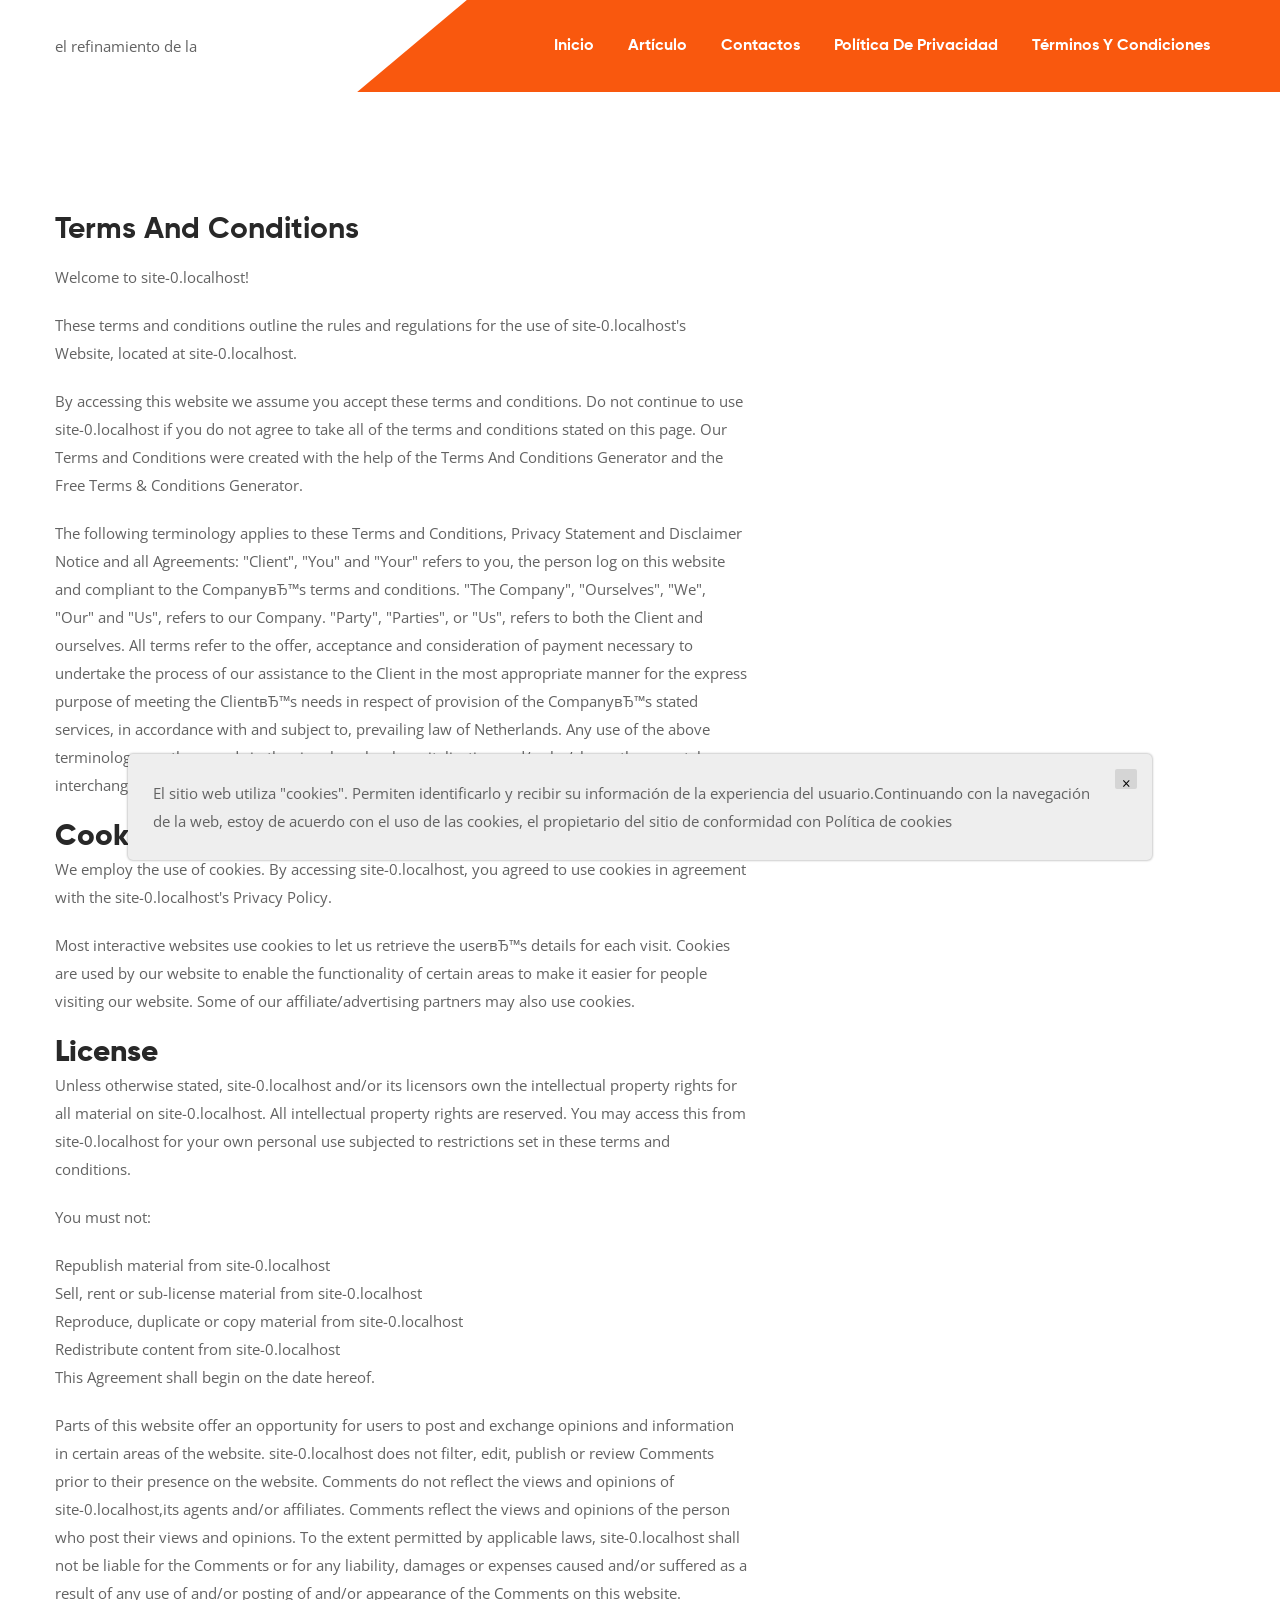
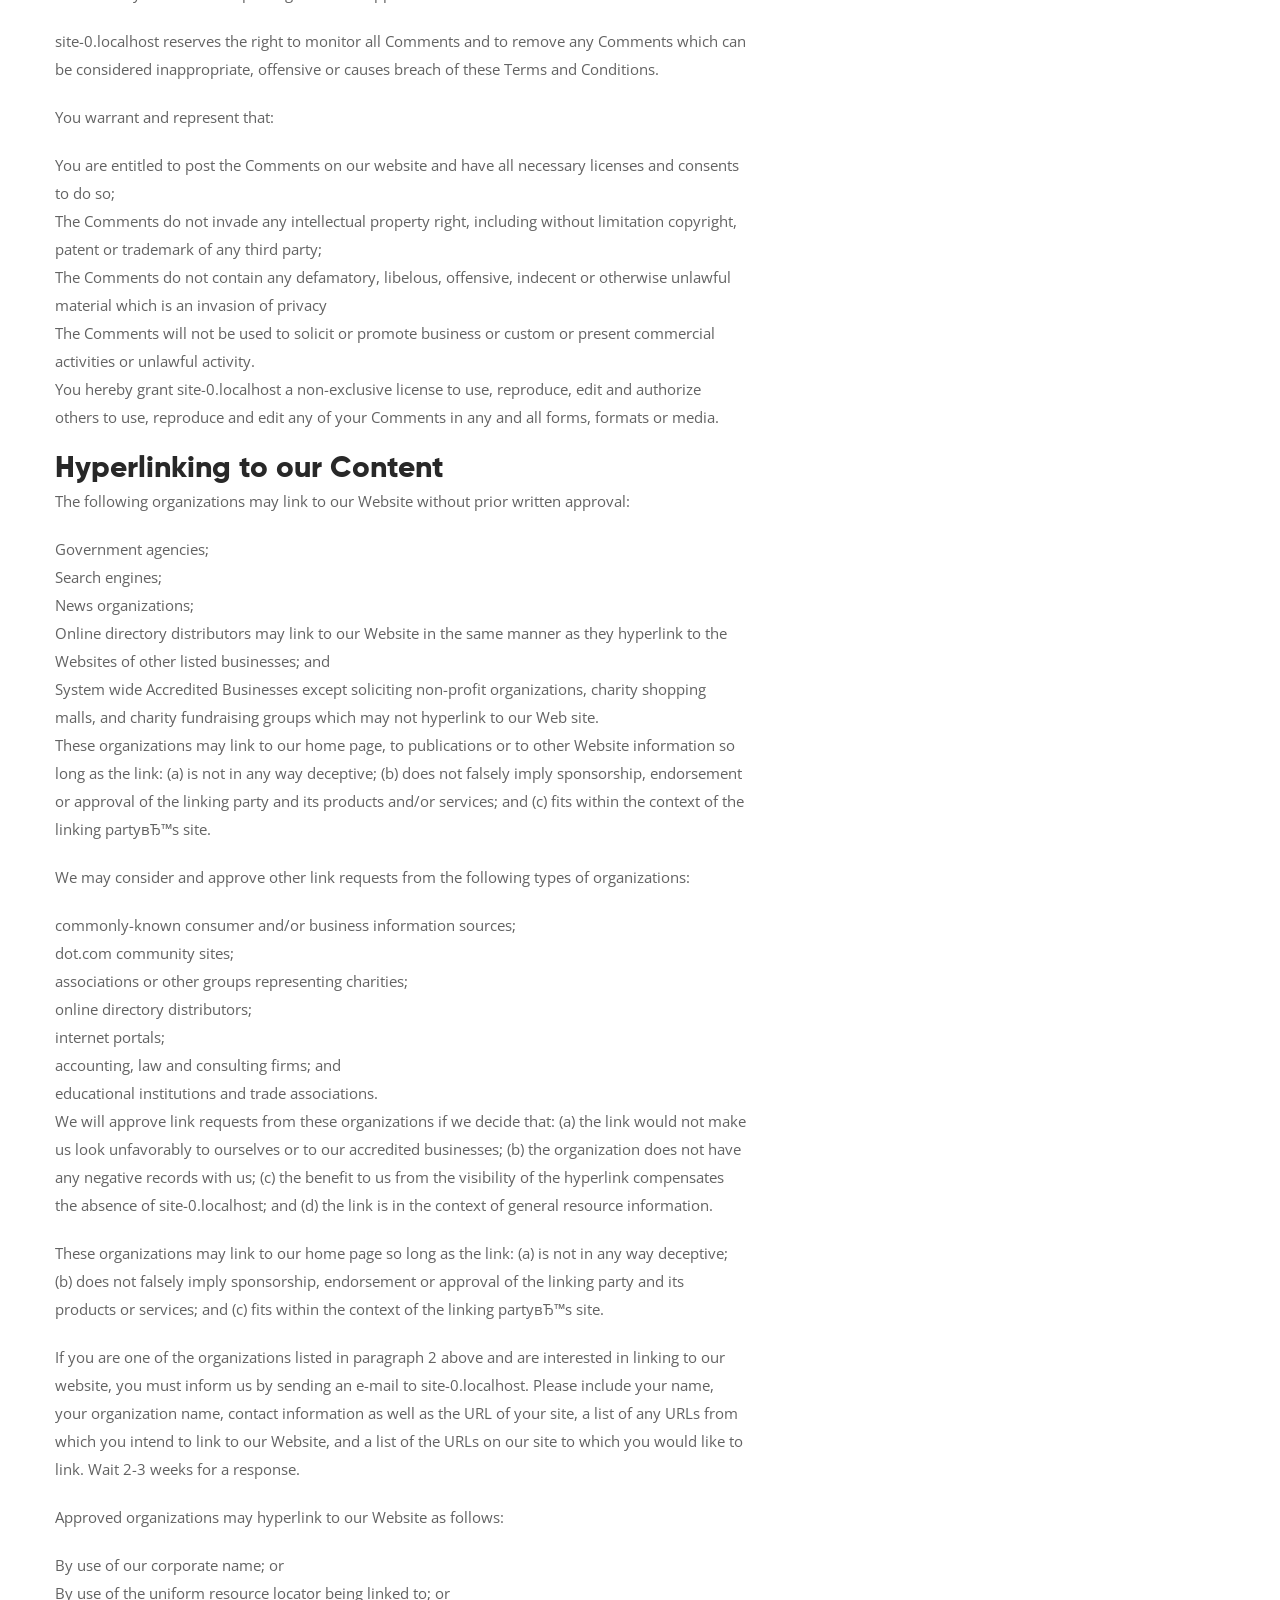
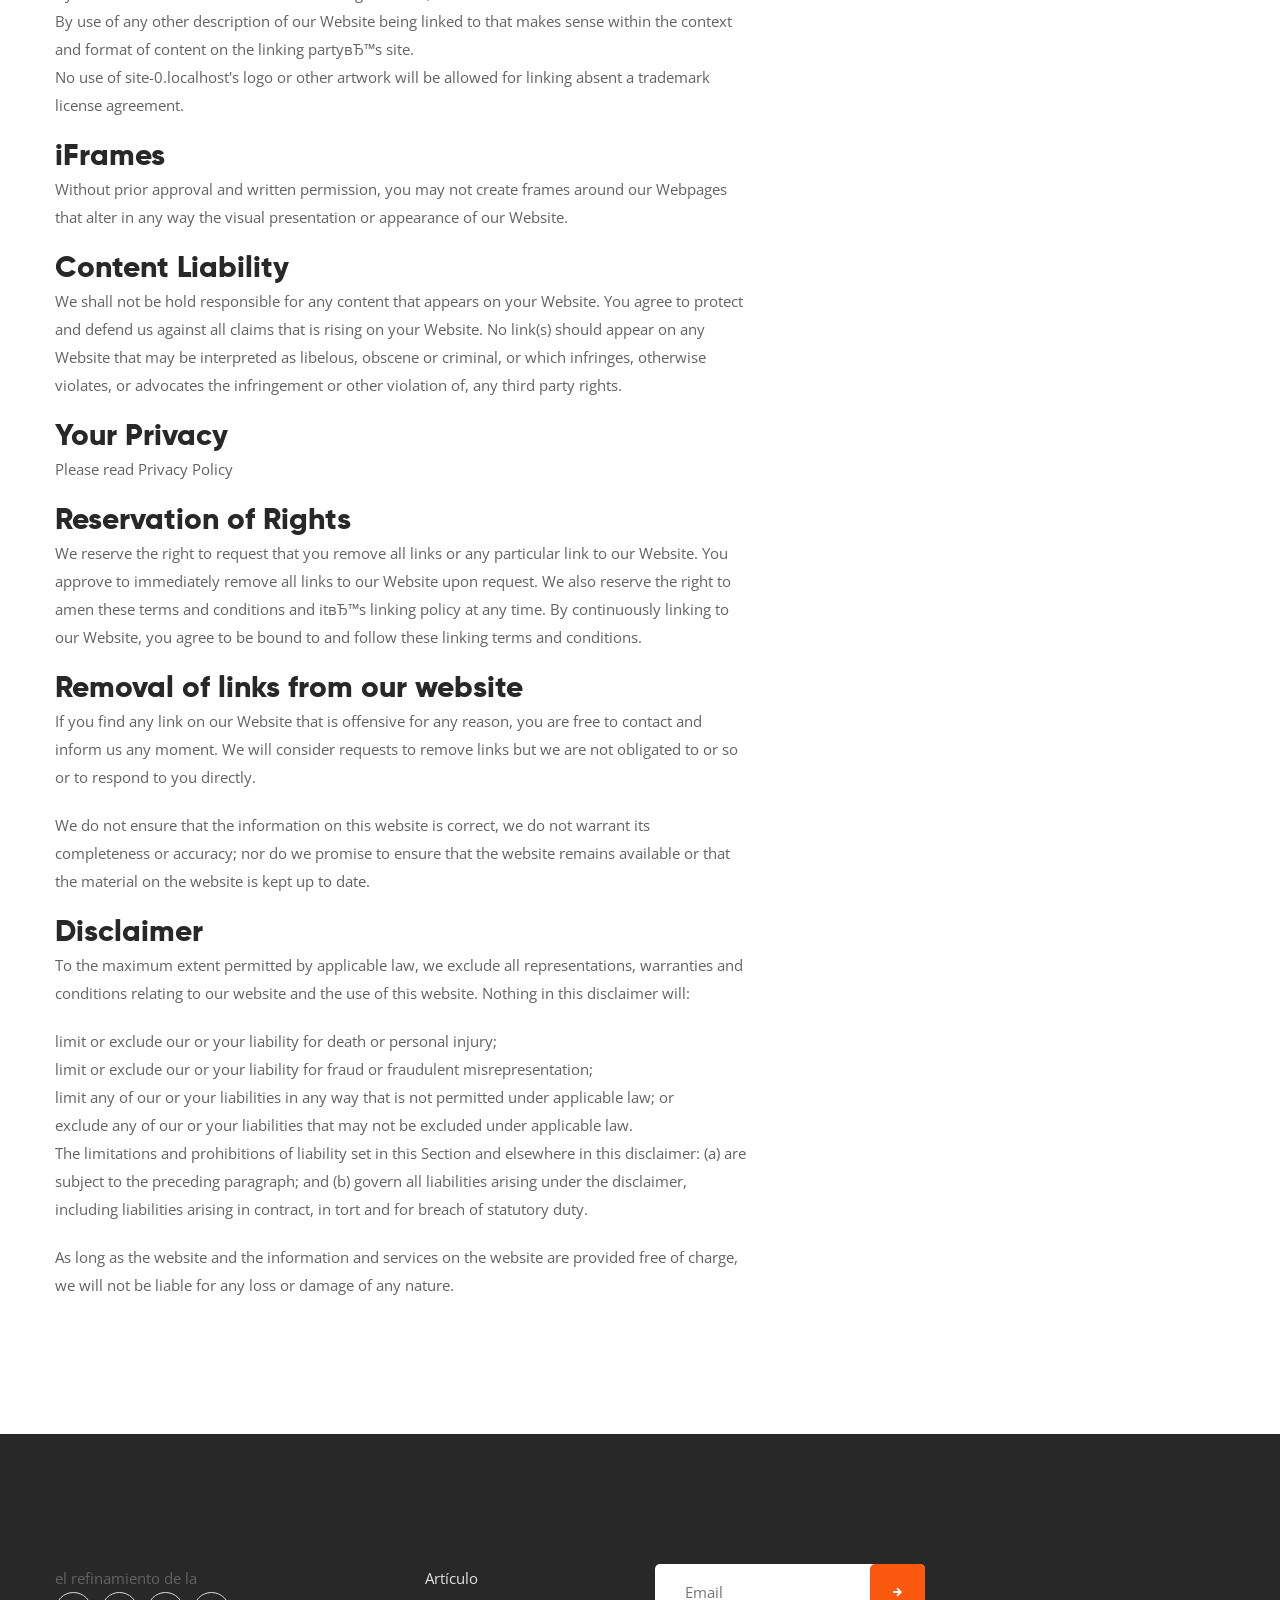
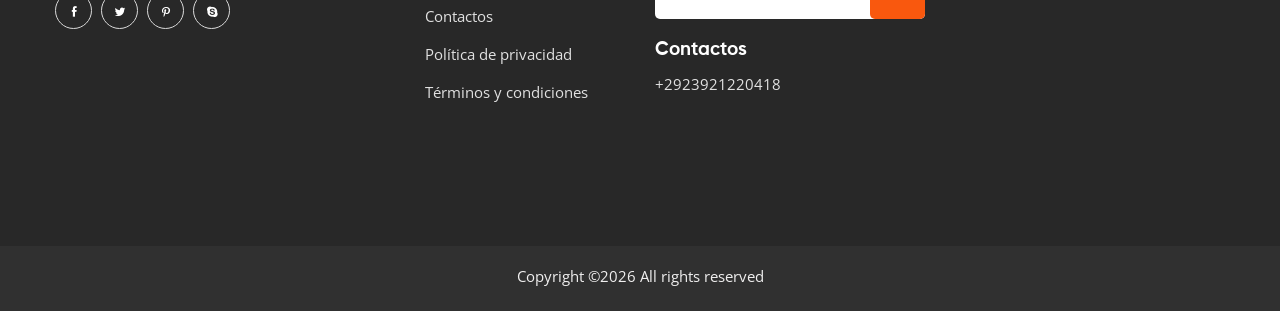
<file: terms.html>
<!DOCTYPE html>
<html lang="en">
<head>
    <!--====== Required meta tags ======-->
    <meta charset="utf-8">
    <meta http-equiv="x-ua-compatible" content="ie=edge">

    <meta name="viewport" content="width=device-width, initial-scale=1, shrink-to-fit=no">
    <!--====== Title ======-->
    

    <title>el encanto</title>
    <!--====== Favicon Icon ======-->

    <!--====== Bootstrap css ======-->
    <link rel="stylesheet" href="assets/css/bootstrap.min.css">
    <!--====== Flaticon css ======-->
    <link rel="stylesheet" href="assets/fonts/flaticon/flaticon.css">
    <!--====== Iconfont css ======-->
    <link rel="stylesheet" href="assets/fonts/icofont/icofont.css">
    <!--====== Gilory css ======-->
    <link rel="stylesheet" href="assets/fonts/gilory/gilory.css">
    <!--====== Magnific Popup css ======-->
    <link rel="stylesheet" href="assets/css/magnific-popup.css">
    <!--====== Slick css ======-->
    <link rel="stylesheet" href="assets/css/slick.css">
    <!--====== nice-select css ======-->
    <link rel="stylesheet" href="assets/css/nice-select.css">
    <!--====== Default css ======-->
    <link rel="stylesheet" href="assets/css/default.css">
    <!--====== Style css ======-->
    <link rel="stylesheet" href="assets/css/style.css">
</head>
<body>
<!--====== Start Preloader ======-->

<!--====== Start Header ======-->
<header class="header-area header-area-v1">

    <div class="header-navigation">
        <div class="nav-container">
            <div class="container">
                <div class="row align-items-center">
                    <div class="col-lg-3 logo-col col-6">
                        <div class="site-branding">
                            <div class="brand-logo">
                                <a href="index.html">el refinamiento de la</a>
                            </div>
                        </div>
                    </div>
                    <div class="col-lg-9 col-6">
                        <div class="nav-menu">
                            <!-- Navbar Close Icon -->

                            <nav class="main-menu">
                                <ul>
                                    <li class="menu-item"><a href="index.html">Inicio</a></li>
                                    <li class="menu-item"><a href="blog.html">Artículo</a></li>
                                    <li class="menu-item"><a href="contact.html">Contactos</a></li>
                                    <li class="menu-item"><a href="policy.html">Política de privacidad</a></li>
                                    <li class="menu-item"><a href="terms.html">Términos y condiciones</a></li>

                                </ul>
                            </nav>
                        </div>
                        <!-- Navbar Toggler -->

                    </div>
                </div>
            </div>
        </div>
    </div>
</header><!--====== End Header ======-->
<!--====== Start breadcrumbs section ======-->
<!--====== End breadcrumbs section ======-->
<!--====== Start Blog-details-section section ======-->
<section class="blog-details-section pt-120 pb-80">
    <div class="container">
        <div class="row">

            <div class="col-lg-8" >
                <div class="blog-details-wrapper mb-40" >

                    <div class="entry-content" style="width: 90%;">

                        <h3 class="title"> Terms And Conditions</h3>
                        <p>Welcome to <span class="server-name"></span>!</p>

                        <p>These terms and conditions outline the rules and regulations for the use of <span class="server-name"></span>'s Website, located at <span class="server-name"></span>.</p>

                        <p>By accessing this website we assume you accept these terms and conditions. Do not continue to use <span class="server-name"></span> if you do not agree to take all of the terms and conditions stated on this page. Our Terms and Conditions were created with the help of the <a href="https://www.termsandconditionsgenerator.com">Terms And Conditions Generator</a> and the <a href="https://www.privacypolicyonline.com/terms-conditions-generator/">Free Terms & Conditions Generator</a>.</p>

                        <p>The following terminology applies to these Terms and Conditions, Privacy Statement and Disclaimer Notice and all Agreements: "Client", "You" and "Your" refers to you, the person log on this website and compliant to the CompanyвЂ™s terms and conditions. "The Company", "Ourselves", "We", "Our" and "Us", refers to our Company. "Party", "Parties", or "Us", refers to both the Client and ourselves. All terms refer to the offer, acceptance and consideration of payment necessary to undertake the process of our assistance to the Client in the most appropriate manner for the express purpose of meeting the ClientвЂ™s needs in respect of provision of the CompanyвЂ™s stated services, in accordance with and subject to, prevailing law of Netherlands. Any use of the above terminology or other words in the singular, plural, capitalization and/or he/she or they, are taken as interchangeable and therefore as referring to same.</p>

                        <h3><strong>Cookies</strong></h3>

                        <p>We employ the use of cookies. By accessing <span class="server-name"></span>, you agreed to use cookies in agreement with the <span class="server-name"></span>'s Privacy Policy.</p>

                        <p>Most interactive websites use cookies to let us retrieve the userвЂ™s details for each visit. Cookies are used by our website to enable the functionality of certain areas to make it easier for people visiting our website. Some of our affiliate/advertising partners may also use cookies.</p>

                        <h3><strong>License</strong></h3>

                        <p>Unless otherwise stated, <span class="server-name"></span> and/or its licensors own the intellectual property rights for all material on <span class="server-name"></span>. All intellectual property rights are reserved. You may access this from <span class="server-name"></span> for your own personal use subjected to restrictions set in these terms and conditions.</p>

                        <p>You must not:</p>
                        <ul>
                            <li>Republish material from <span class="server-name"></span></li>
                            <li>Sell, rent or sub-license material from <span class="server-name"></span></li>
                            <li>Reproduce, duplicate or copy material from <span class="server-name"></span></li>
                            <li>Redistribute content from <span class="server-name"></span></li>
                        </ul>

                        <p>This Agreement shall begin on the date hereof.</p>

                        <p>Parts of this website offer an opportunity for users to post and exchange opinions and information in certain areas of the website. <span class="server-name"></span> does not filter, edit, publish or review Comments prior to their presence on the website. Comments do not reflect the views and opinions of <span class="server-name"></span>,its agents and/or affiliates. Comments reflect the views and opinions of the person who post their views and opinions. To the extent permitted by applicable laws, <span class="server-name"></span> shall not be liable for the Comments or for any liability, damages or expenses caused and/or suffered as a result of any use of and/or posting of and/or appearance of the Comments on this website.</p>

                        <p><span class="server-name"></span> reserves the right to monitor all Comments and to remove any Comments which can be considered inappropriate, offensive or causes breach of these Terms and Conditions.</p>

                        <p>You warrant and represent that:</p>

                        <ul>
                            <li>You are entitled to post the Comments on our website and have all necessary licenses and consents to do so;</li>
                            <li>The Comments do not invade any intellectual property right, including without limitation copyright, patent or trademark of any third party;</li>
                            <li>The Comments do not contain any defamatory, libelous, offensive, indecent or otherwise unlawful material which is an invasion of privacy</li>
                            <li>The Comments will not be used to solicit or promote business or custom or present commercial activities or unlawful activity.</li>
                        </ul>

                        <p>You hereby grant <span class="server-name"></span> a non-exclusive license to use, reproduce, edit and authorize others to use, reproduce and edit any of your Comments in any and all forms, formats or media.</p>

                        <h3><strong>Hyperlinking to our Content</strong></h3>

                        <p>The following organizations may link to our Website without prior written approval:</p>

                        <ul>
                            <li>Government agencies;</li>
                            <li>Search engines;</li>
                            <li>News organizations;</li>
                            <li>Online directory distributors may link to our Website in the same manner as they hyperlink to the Websites of other listed businesses; and</li>
                            <li>System wide Accredited Businesses except soliciting non-profit organizations, charity shopping malls, and charity fundraising groups which may not hyperlink to our Web site.</li>
                        </ul>

                        <p>These organizations may link to our home page, to publications or to other Website information so long as the link: (a) is not in any way deceptive; (b) does not falsely imply sponsorship, endorsement or approval of the linking party and its products and/or services; and (c) fits within the context of the linking partyвЂ™s site.</p>

                        <p>We may consider and approve other link requests from the following types of organizations:</p>

                        <ul>
                            <li>commonly-known consumer and/or business information sources;</li>
                            <li>dot.com community sites;</li>
                            <li>associations or other groups representing charities;</li>
                            <li>online directory distributors;</li>
                            <li>internet portals;</li>
                            <li>accounting, law and consulting firms; and</li>
                            <li>educational institutions and trade associations.</li>
                        </ul>

                        <p>We will approve link requests from these organizations if we decide that: (a) the link would not make us look unfavorably to ourselves or to our accredited businesses; (b) the organization does not have any negative records with us; (c) the benefit to us from the visibility of the hyperlink compensates the absence of <span class="server-name"></span>; and (d) the link is in the context of general resource information.</p>

                        <p>These organizations may link to our home page so long as the link: (a) is not in any way deceptive; (b) does not falsely imply sponsorship, endorsement or approval of the linking party and its products or services; and (c) fits within the context of the linking partyвЂ™s site.</p>

                        <p>If you are one of the organizations listed in paragraph 2 above and are interested in linking to our website, you must inform us by sending an e-mail to <span class="server-name"></span>. Please include your name, your organization name, contact information as well as the URL of your site, a list of any URLs from which you intend to link to our Website, and a list of the URLs on our site to which you would like to link. Wait 2-3 weeks for a response.</p>

                        <p>Approved organizations may hyperlink to our Website as follows:</p>

                        <ul>
                            <li>By use of our corporate name; or</li>
                            <li>By use of the uniform resource locator being linked to; or</li>
                            <li>By use of any other description of our Website being linked to that makes sense within the context and format of content on the linking partyвЂ™s site.</li>
                        </ul>

                        <p>No use of <span class="server-name"></span>'s logo or other artwork will be allowed for linking absent a trademark license agreement.</p>

                        <h3><strong>iFrames</strong></h3>

                        <p>Without prior approval and written permission, you may not create frames around our Webpages that alter in any way the visual presentation or appearance of our Website.</p>

                        <h3><strong>Content Liability</strong></h3>

                        <p>We shall not be hold responsible for any content that appears on your Website. You agree to protect and defend us against all claims that is rising on your Website. No link(s) should appear on any Website that may be interpreted as libelous, obscene or criminal, or which infringes, otherwise violates, or advocates the infringement or other violation of, any third party rights.</p>

                        <h3><strong>Your Privacy</strong></h3>

                        <p>Please read Privacy Policy</p>

                        <h3><strong>Reservation of Rights</strong></h3>

                        <p>We reserve the right to request that you remove all links or any particular link to our Website. You approve to immediately remove all links to our Website upon request. We also reserve the right to amen these terms and conditions and itвЂ™s linking policy at any time. By continuously linking to our Website, you agree to be bound to and follow these linking terms and conditions.</p>

                        <h3><strong>Removal of links from our website</strong></h3>

                        <p>If you find any link on our Website that is offensive for any reason, you are free to contact and inform us any moment. We will consider requests to remove links but we are not obligated to or so or to respond to you directly.</p>

                        <p>We do not ensure that the information on this website is correct, we do not warrant its completeness or accuracy; nor do we promise to ensure that the website remains available or that the material on the website is kept up to date.</p>

                        <h3><strong>Disclaimer</strong></h3>

                        <p>To the maximum extent permitted by applicable law, we exclude all representations, warranties and conditions relating to our website and the use of this website. Nothing in this disclaimer will:</p>

                        <ul>
                            <li>limit or exclude our or your liability for death or personal injury;</li>
                            <li>limit or exclude our or your liability for fraud or fraudulent misrepresentation;</li>
                            <li>limit any of our or your liabilities in any way that is not permitted under applicable law; or</li>
                            <li>exclude any of our or your liabilities that may not be excluded under applicable law.</li>
                        </ul>

                        <p>The limitations and prohibitions of liability set in this Section and elsewhere in this disclaimer: (a) are subject to the preceding paragraph; and (b) govern all liabilities arising under the disclaimer, including liabilities arising in contract, in tort and for breach of statutory duty.</p>

                        <p>As long as the website and the information and services on the website are provided free of charge, we will not be liable for any loss or damage of any nature.</p>

                    </div>
                </div>
            </div>



        </div>
    </div>
</section><!--====== End Blog-details-section section ======-->
<!--====== Start Footer ======-->
<footer class="footer-area footer-area-v1 bg_cover" >
    <div class="footer-widget pt-120 pb-90">
        <div class="container">
            <div class="row">
                <div class="col-lg-3 col-md-6 col-sm-12">
                    <div class="widget about-widget mb-40">
                        el refinamiento de la

                        <ul class="social-link">
                            <li><a href="#"><i class="icofont-facebook"></i></a></li>
                            <li><a href="#"><i class="icofont-twitter"></i></a></li>
                            <li><a href="#"><i class="icofont-pinterest"></i></a></li>
                            <li><a href="#"><i class="icofont-skype"></i></a></li>
                        </ul>
                    </div>
                </div>
                <div class="col-lg-3 col-md-6 col-sm-12">
                    <div class="widget widget-categories mb-40">

                        <ul class="widget-link">
                            <li><a href="blog.html">Artículo</a></li>
                            <li><a href="contact.html">Contactos</a></li>
                            <li><a href="policy.html">Política de privacidad</a></li>
                            <li><a href="terms.html">Términos y condiciones</a></li>
                        </ul>
                    </div>
                </div>
                <div class="col-lg-3 col-md-6 col-sm-12">
                    <div class="widget newsletter-widget mb-40">

                        <div class="newsletter-form mb-20">
                            <form action="index.html" method="post">
                                <div class="form_group">
                                    <input type="email" class="form_control" placeholder="Email" name="email">
                                    <button class="newsletter-btn"><i class="icofont-arrow-right"></i></button>
                                </div>
                            </form>
                        </div>
                        <div class="newsletter-info">
                            <h5>Contactos</h5>
                            <p>+2923921220418</p>
                        </div>
                    </div>
                </div>

            </div>
        </div>
    </div>
    <div class="copyright-area">
        <div class="container">
            <div class="row justify-content-center">
                <div class="col-lg-10">
                    <div class="copyright-text text-center">
                        <p>Copyright &copy;<script>document.write(new Date().getFullYear());</script>
                            All rights reserved</p>
                    </div>
                </div>
            </div>
        </div>
    </div>
</footer><!--====== End Footer ======-->
<!--====== back-to-top ======-->
<div class='cookie-banner'>
    <p>
        El sitio web utiliza "cookies". Permiten identificarlo y recibir su información de la experiencia del usuario.Continuando con la navegación de la web, estoy de acuerdo con el uso de las cookies, el propietario del sitio de conformidad con  <a target="_blank" href="https://en.wikipedia.org/wiki/HTTP_cookie">Política de cookies</a>
    </p>
    <button class='close-cookie'>&times;</button>
</div>
<script>
    window.onload = function () {
        $('.close-cookie').click(function () {
            $('.cookie-banner').fadeOut();
        })
    }
</script>
<script>
    let elems = document.querySelectorAll('.server-name');
    elems.forEach((elem) => {
        elem.innerHTML = window.location.hostname
    })
</script>
<!--====== Jquery js ======-->
<script src="assets/js/vendor/modernizr-3.6.0.min.js"></script>
<script src="assets/js/vendor/jquery-1.12.4.min.js"></script>
<!--====== Bootstrap js ======-->
<script src="assets/js/popper.min.js"></script>
<script src="assets/js/bootstrap.min.js"></script>
<!--====== Slick js ======-->
<script src="assets/js/slick.min.js"></script>
<!--====== Magnific Popup js ======-->
<script src="assets/js/jquery.magnific-popup.min.js"></script>
<!--====== Isotope js ======-->
<script src="assets/js/isotope.pkgd.min.js"></script>
<!--====== Imagesloaded js ======-->
<script src="assets/js/imagesloaded.pkgd.min.js"></script>
<!--====== nice-select js ======-->
<script src="assets/js/jquery.nice-select.min.js"></script>
<!--====== counterup js ======-->
<script src="assets/js/jquery.counterup.min.js"></script>
<!--====== waypoints js ======-->
<script src="assets/js/waypoints.min.js"></script>
<!--====== Main js ======-->
<script src="assets/js/main.js"></script>
</body>
</html>
</file>
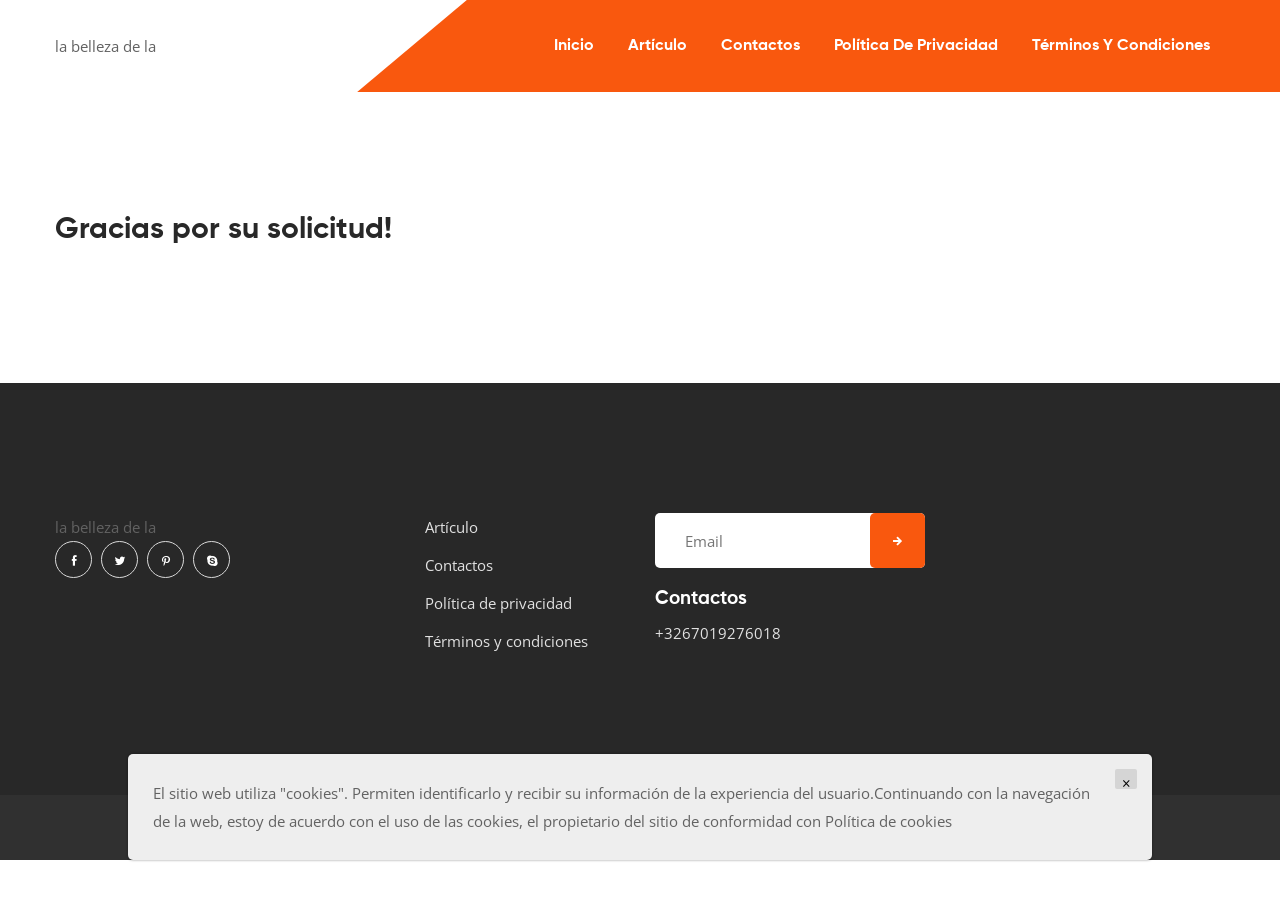
<file: thanks.html>
<!DOCTYPE html>
<html lang="en">
<head>
    <!--====== Required meta tags ======-->
    <meta charset="utf-8">
    <meta http-equiv="x-ua-compatible" content="ie=edge">

    <meta name="viewport" content="width=device-width, initial-scale=1, shrink-to-fit=no">
    <!--====== Title ======-->
    

    <title>el amor</title>
    <!--====== Favicon Icon ======-->

    <!--====== Bootstrap css ======-->
    <link rel="stylesheet" href="assets/css/bootstrap.min.css">
    <!--====== Flaticon css ======-->
    <link rel="stylesheet" href="assets/fonts/flaticon/flaticon.css">
    <!--====== Iconfont css ======-->
    <link rel="stylesheet" href="assets/fonts/icofont/icofont.css">
    <!--====== Gilory css ======-->
    <link rel="stylesheet" href="assets/fonts/gilory/gilory.css">
    <!--====== Magnific Popup css ======-->
    <link rel="stylesheet" href="assets/css/magnific-popup.css">
    <!--====== Slick css ======-->
    <link rel="stylesheet" href="assets/css/slick.css">
    <!--====== nice-select css ======-->
    <link rel="stylesheet" href="assets/css/nice-select.css">
    <!--====== Default css ======-->
    <link rel="stylesheet" href="assets/css/default.css">
    <!--====== Style css ======-->
    <link rel="stylesheet" href="assets/css/style.css">
</head>
<body>
<!--====== Start Preloader ======-->

<!--====== Start Header ======-->
<header class="header-area header-area-v1">

    <div class="header-navigation">
        <div class="nav-container">
            <div class="container">
                <div class="row align-items-center">
                    <div class="col-lg-3 logo-col col-6">
                        <div class="site-branding">
                            <div class="brand-logo">
                                <a href="index.html">la belleza de la</a>
                            </div>
                        </div>
                    </div>
                    <div class="col-lg-9 col-6">
                        <div class="nav-menu">
                            <!-- Navbar Close Icon -->

                            <nav class="main-menu">
                                <ul>
                                    <li class="menu-item"><a href="index.html">Inicio</a></li>
                                    <li class="menu-item"><a href="blog.html">Artículo</a></li>
                                    <li class="menu-item"><a href="contact.html">Contactos</a></li>
                                    <li class="menu-item"><a href="policy.html">Política de privacidad</a></li>
                                    <li class="menu-item"><a href="terms.html">Términos y condiciones</a></li>

                                </ul>
                            </nav>
                        </div>
                        <!-- Navbar Toggler -->

                    </div>
                </div>
            </div>
        </div>
    </div>
</header><!--====== End Header ======-->
<!--====== Start breadcrumbs section ======-->
<!--====== End breadcrumbs section ======-->
<!--====== Start Blog-details-section section ======-->
<section class="blog-details-section pt-120 pb-80">
    <div class="container">
        <div class="row">

            <div class="col-lg-8" style="width: 90%;">
                <div class="blog-details-wrapper mb-40">

                    <div class="entry-content">

                        <h3 class="title"> Gracias por su solicitud!</h3>

                    </div>
                </div>
            </div>



        </div>
    </div>
</section><!--====== End Blog-details-section section ======-->
<!--====== Start Footer ======-->
<footer class="footer-area footer-area-v1 bg_cover" >
    <div class="footer-widget pt-120 pb-90">
        <div class="container">
            <div class="row">
                <div class="col-lg-3 col-md-6 col-sm-12">
                    <div class="widget about-widget mb-40">
                        la belleza de la

                        <ul class="social-link">
                            <li><a href="#"><i class="icofont-facebook"></i></a></li>
                            <li><a href="#"><i class="icofont-twitter"></i></a></li>
                            <li><a href="#"><i class="icofont-pinterest"></i></a></li>
                            <li><a href="#"><i class="icofont-skype"></i></a></li>
                        </ul>
                    </div>
                </div>
                <div class="col-lg-3 col-md-6 col-sm-12">
                    <div class="widget widget-categories mb-40">

                        <ul class="widget-link">
                            <li><a href="blog.html">Artículo</a></li>
                            <li><a href="contact.html">Contactos</a></li>
                            <li><a href="policy.html">Política de privacidad</a></li>
                            <li><a href="terms.html">Términos y condiciones</a></li>
                        </ul>
                    </div>
                </div>
                <div class="col-lg-3 col-md-6 col-sm-12">
                    <div class="widget newsletter-widget mb-40">

                        <div class="newsletter-form mb-20">
                            <form action="index.html" method="post">
                                <div class="form_group">
                                    <input type="email" class="form_control" placeholder="Email" name="email">
                                    <button class="newsletter-btn"><i class="icofont-arrow-right"></i></button>
                                </div>
                            </form>
                        </div>
                        <div class="newsletter-info">
                            <h5>Contactos</h5>
                            <p>+3267019276018</p>
                        </div>
                    </div>
                </div>

            </div>
        </div>
    </div>
    <div class="copyright-area">
        <div class="container">
            <div class="row justify-content-center">
                <div class="col-lg-10">
                    <div class="copyright-text text-center">
                        <p>Copyright &copy;<script>document.write(new Date().getFullYear());</script>
                            All rights reserved</p>
                    </div>
                </div>
            </div>
        </div>
    </div>
</footer><!--====== End Footer ======-->
<!--====== back-to-top ======-->
<div class='cookie-banner'>
    <p>
        El sitio web utiliza "cookies". Permiten identificarlo y recibir su información de la experiencia del usuario.Continuando con la navegación de la web, estoy de acuerdo con el uso de las cookies, el propietario del sitio de conformidad con  <a target="_blank" href="https://en.wikipedia.org/wiki/HTTP_cookie">Política de cookies</a>
    </p>
    <button class='close-cookie'>&times;</button>
</div>
<script>
    window.onload = function () {
        $('.close-cookie').click(function () {
            $('.cookie-banner').fadeOut();
        })
    }
</script>
<script>
    let elems = document.querySelectorAll('.server-name');
    elems.forEach((elem) => {
        elem.innerHTML = window.location.hostname
    })
</script>
<!--====== Jquery js ======-->
<script src="assets/js/vendor/modernizr-3.6.0.min.js"></script>
<script src="assets/js/vendor/jquery-1.12.4.min.js"></script>
<!--====== Bootstrap js ======-->
<script src="assets/js/popper.min.js"></script>
<script src="assets/js/bootstrap.min.js"></script>
<!--====== Slick js ======-->
<script src="assets/js/slick.min.js"></script>
<!--====== Magnific Popup js ======-->
<script src="assets/js/jquery.magnific-popup.min.js"></script>
<!--====== Isotope js ======-->
<script src="assets/js/isotope.pkgd.min.js"></script>
<!--====== Imagesloaded js ======-->
<script src="assets/js/imagesloaded.pkgd.min.js"></script>
<!--====== nice-select js ======-->
<script src="assets/js/jquery.nice-select.min.js"></script>
<!--====== counterup js ======-->
<script src="assets/js/jquery.counterup.min.js"></script>
<!--====== waypoints js ======-->
<script src="assets/js/waypoints.min.js"></script>
<!--====== Main js ======-->
<script src="assets/js/main.js"></script>
</body>
</html>
</file>
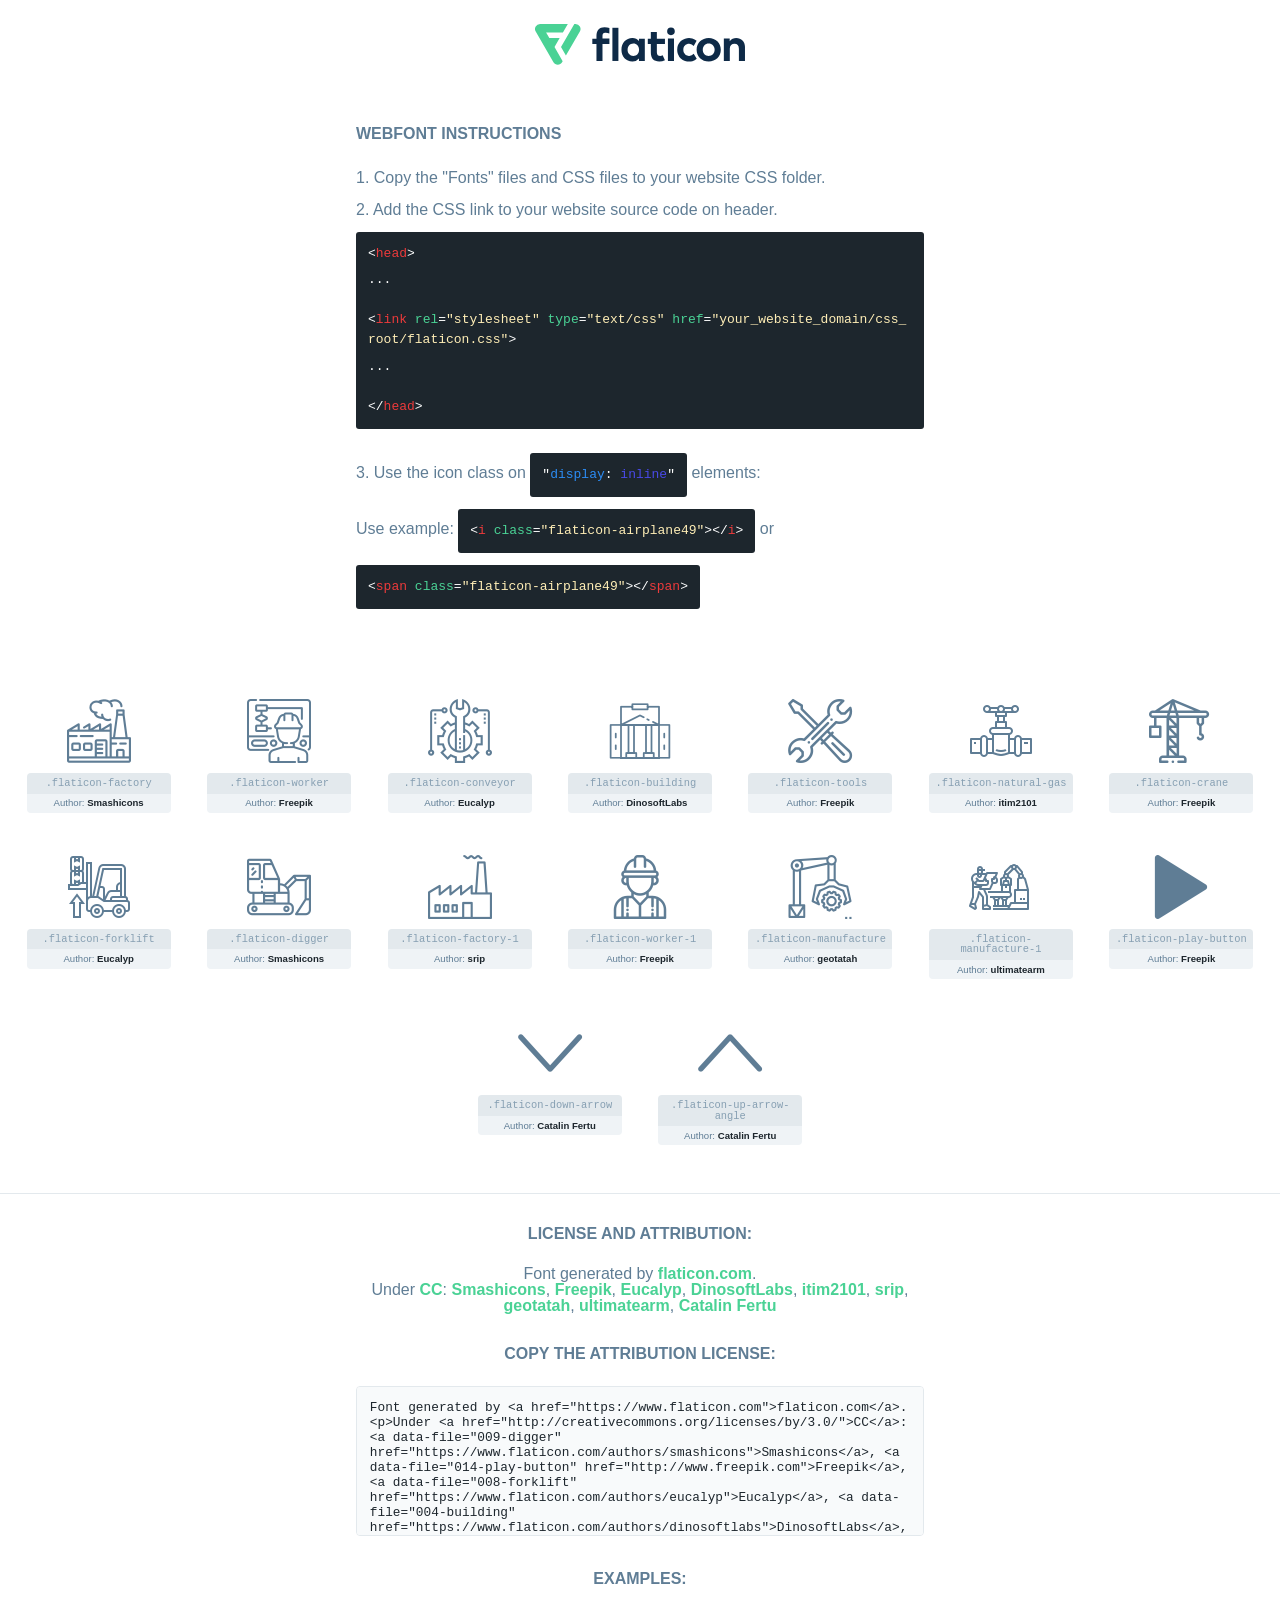
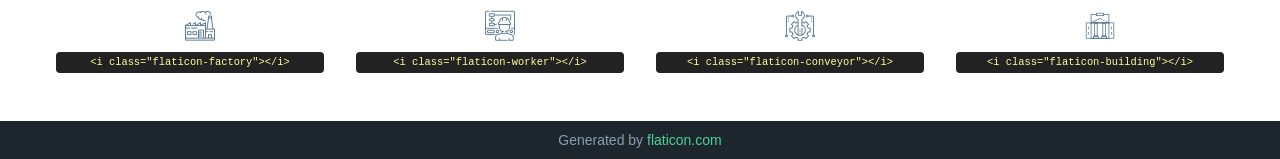
<file: assets/fonts/flaticon/flaticon.html>
<!DOCTYPE html>
<!--
  Flaticon icon font: Flaticon
  Creation date: 16/02/2021 13:55
-->
<html>

<head>
    <title>Flaticon Webfont</title>
    <link rel="stylesheet" type="text/css" href="flaticon.css">
    <meta charset="UTF-8">
    <style>
    html, body, div, span, applet, object, iframe,
    h1, h2, h3, h4, h5, h6, p, blockquote, pre,
    a, abbr, acronym, address, big, cite, code,
    del, dfn, em, img, ins, kbd, q, s, samp,
    small, strike, strong, sub, sup, tt, var,
    b, u, i, center,
    dl, dt, dd, ol, ul, li,
    fieldset, form, label, legend,
    table, caption, tbody, tfoot, thead, tr, th, td,
    article, aside, canvas, details, embed,
    figure, figcaption, footer, header, hgroup,
    menu, nav, output, ruby, section, summary,
    time, mark, audio, video {
        margin: 0;
        padding: 0;
        border: 0;
        font-size: 100%;
        font: inherit;
        vertical-align: baseline;
    }
    /* HTML5 display-role reset for older browsers */
    article, aside, details, figcaption, figure,
    footer, header, hgroup, menu, nav, section {
        display: block;
    }
    body {
        line-height: 1;
    }
    ol, ul {
        list-style: none;
    }
    blockquote, q {
        quotes: none;
    }
    blockquote:before, blockquote:after,
    q:before, q:after {
        content: '';
        content: none;
    }
    table {
        border-collapse: collapse;
        border-spacing: 0;
    }
    body {
        font-family: Helvetica, Arial, sans-serif;
        font-size: 16px;
        color: #5f7d95;
    }
    a {
        color: #4AD295;
        font-weight: bold;
        text-decoration: none;
    }
    * {
        -moz-box-sizing: border-box;
        -webkit-box-sizing: border-box;
        box-sizing: border-box;
        margin: 0;
        padding: 0;
    }
    [class^="flaticon-"]:before, [class*=" flaticon-"]:before, [class^="flaticon-"]:after, [class*=" flaticon-"]:after {
        font-family: Flaticon;
        font-size: 30px;
        font-style: normal;
        margin-left: 20px;
        color: #333;
    }
    .wrapper {
        max-width: 600px;
        margin: auto;
        padding: 0 1em;
    }
    .title {
        margin-bottom: 24px;
        text-transform: uppercase;
        font-weight: bold;
    }
    header {
        text-align: center;
        padding: 24px;
    }
    header .logo {
        width: 210px;
        height: auto;
        border: none;
        display: inline-block;
    }
    header strong {
        font-size: 28px;
        font-weight: 500;
        vertical-align: middle;
    }
    .demo {
        margin: 2em auto;
        line-height: 1.25em;
    }
    .demo ul li {
        margin-bottom: 12px;
    }
    .demo ul li code {
        background-color: #1D262D;
        border-radius: 3px;
        padding: 12px;
        display: inline-block;
        color: #fff;
        font-family: Consolas,Monaco,Lucida Console,Liberation Mono,DejaVu Sans Mono,Bitstream Vera Sans Mono,Courier New, monospace;
        font-weight: lighter;
        margin-top: 12px;
        font-size: 13px;
        word-break: break-all;
    }
    .demo ul li code .red {
        color: #EC3A3B;
    }
    .demo ul li code .green {
        color: #4AD295;
    }
    .demo ul li code .yellow {
        color: #FFEEB6;
    }
    .demo ul li code .blue {
        color: #2C8CF4;
    }
    .demo ul li code .purple {
        color: #4949E7;
    }
    .demo ul li code .dots {
        margin-top: 0.5em;
        display: block;
    }
    #glyphs {
        border-bottom: 1px solid #E3E9ED;
        padding: 2em 0;
        text-align: center;
    }
    .glyph {
        display: inline-block;
        width: 9em;
        margin: 1em;
        text-align: center;
        vertical-align: top;
        background: #FFF;
    }
    .glyph .glyph-icon {
        padding: 10px;
        display: block;
        font-family:"Flaticon";
        font-size: 64px;
        line-height: 1;
    }
    .glyph .glyph-icon:before {
        font-size: 64px;
        color: #5f7d95;
        margin-left: 0;
    }
    .class-name {
        font-size: 0.65em;
        background-color: #E3E9ED;
        color: #869FB2;
        border-radius: 4px 4px 0 0;
        padding: 0.5em;
        font-family: Consolas,Monaco,Lucida Console,Liberation Mono,DejaVu Sans Mono,Bitstream Vera Sans Mono,Courier New, monospace;
    }
    .author-name {
        font-size: 0.6em;
        background-color: #EFF3F6;
        border-top: 0;
        border-radius: 0 0 4px 4px;
        padding: 0.5em;
    }
    .author-name a {
        color: #1D262D;
    }
    .class-name:last-child {
        font-size: 10px;
        color:#888;
    }
    .class-name:last-child a {
        font-size: 10px;
        color:#555;
    }
    .glyph > input {
        display: block;
        width: 100px;
        margin: 5px auto;
        text-align: center;
        font-size: 12px;
        cursor: text;
    }
    .glyph > input.icon-input {
        font-family:"Flaticon";
        font-size: 16px;
        margin-bottom: 10px;
    }
    .attribution .title {
        margin-top: 2em;
    }
    .attribution textarea {
        background-color: #F8FAFB;
        color: #1D262D;
        padding: 1em;
        border: none;
        box-shadow: none;
        border: 1px solid #E3E9ED;
        border-radius: 4px;
        resize: none;
        width: 100%;
        height: 150px;
        font-size: 0.8em;
        font-family: Consolas,Monaco,Lucida Console,Liberation Mono,DejaVu Sans Mono,Bitstream Vera Sans Mono,Courier New, monospace;
        -webkit-appearance: none;
    }
    .attribution textarea:hover {
        border-color: #CFD9E0;
    }
    .attribution textarea:focus {
        border-color: #4AD295;
    }
    .iconsuse {
        margin: 2em auto;
        text-align: center;
        max-width: 1200px;
    }
    .iconsuse:after {
        content: '';
        display: table;
        clear: both;
    }
    .iconsuse .image {
        float: left;
        width: 25%;
        padding: 0 1em;
    }
    .iconsuse .image p {
        margin-bottom: 1em;
    }
    .iconsuse .image span {
        display: block;
        font-size: 0.65em;
        background-color: #222;
        color: #fff;
        border-radius: 4px;
        padding: 0.5em;
        color: #FFFF99;
        margin-top: 1em;
        font-family: Consolas,Monaco,Lucida Console,Liberation Mono,DejaVu Sans Mono,Bitstream Vera Sans Mono,Courier New, monospace;
    }
    .glyph-icon:before {
        color: #5f7d95;
    }
    #footer {
        text-align: center;
        background-color: #1D262D;
        color: #869FB2;
        padding: 12px;
        font-size: 14px;
    }
    #footer a {
        font-weight: normal;
    }
    @media (max-width: 960px) {
        .iconsuse .image {
            width: 50%;
        }
    }
    </style>
</head>

<body class="characters-off">

    <header>
        <a href="https://www.flaticon.com/" target="_blank" class="logo">
            <svg xmlns="http://www.w3.org/2000/svg" viewBox="0 0 394.3 76.5"><path d="M156.6,69.4H145.3V7.1h11.3Z" style="fill:#0e2a47"/><path d="M206.2,69.4h-11V64.8a15.4,15.4,0,0,1-12.6,5.7c-11.6,0-20.3-9.5-20.3-22.1s8.8-22.1,20.3-22.1a15.4,15.4,0,0,1,12.6,5.8V27.5h11Zm-32.4-21c0,6.4,4.2,11.6,10.8,11.6s10.8-4.9,10.8-11.6-4.4-11.6-10.8-11.6S173.9,42,173.9,48.4Z" style="fill:#0e2a47"/><path d="M262.5,13.7a7.2,7.2,0,0,1-14.4,0,7.2,7.2,0,1,1,14.4,0ZM261,69.4H249.6v-42H261Z" style="fill:#0e2a47"/><path id="_Trazado_" data-name="&lt;Trazado&gt;" d="M139.6,17.8a16.6,16.6,0,0,0-8-1.4c-3.2.4-4.9,2-4.9,5.9v5.1h13V37.5h-13v32H115.4v-32h-7.8v-10h7.8V22.2c0-9.9,5.2-16.3,15-16.3a23.4,23.4,0,0,1,9.3,1.8Z" style="fill:#0e2a47"/><path d="M235.1,60c-3.5,0-6.3-1.9-6.3-7.1V37.5H244v-10H228.8V15H217.5V27.5h-5.7v10h5.7V53.7c0,10.9,5.3,16.8,15.7,16.8A22.9,22.9,0,0,0,244,68l-4.3-9.1A12.3,12.3,0,0,1,235.1,60Z" style="fill:#0e2a47"/><path d="M348.9,48.4c0,12.6-9.7,22.1-22.7,22.1s-22.7-9.4-22.7-22.1,9.6-22.1,22.7-22.1S348.9,35.8,348.9,48.4Zm-33.9,0c0,6.8,4.8,11.6,11.1,11.6s11.2-4.8,11.2-11.6-4.8-11.6-11.2-11.6S315.1,41.6,315.1,48.4Z" style="fill:#0e2a47"/><path d="M394.3,42.7V69.4H382.9V46.3c0-6.1-3-9.4-8.2-9.4s-8.9,3.2-8.9,9.5v23H354.6v-42h11v4.9c3-4.5,7.6-6.1,12.3-6.1C387.5,26.3,394.3,33,394.3,42.7Z" style="fill:#0e2a47"/><path d="M298,55.7h0a12.4,12.4,0,0,1-8.2,4.2h-.9l-1.8-.2a10,10,0,0,1-7.4-5.6,13.2,13.2,0,0,1-1.2-5.8,13,13,0,0,1,1.3-5.9,10.1,10.1,0,0,1,7.5-5.5h2.4a11.7,11.7,0,0,1,8.3,4.2l5.5-9.6a19.9,19.9,0,0,0-8.1-4.3,23.4,23.4,0,0,0-6.1-.8,25.2,25.2,0,0,0-7.5,1.1,20.9,20.9,0,0,0-8,4.6,21.9,21.9,0,0,0-6.8,16.4,21.9,21.9,0,0,0,6.7,16.3,20.9,20.9,0,0,0,8,4.6,25.2,25.2,0,0,0,7.7,1.2,23.6,23.6,0,0,0,6.2-.8,20,20,0,0,0,8.1-4.4Z" style="fill:#0e2a47"/><path d="M46.3,26.5H26.9L20.8,16H52.4L61.6,0H9.4A9.3,9.3,0,0,0,1.3,4.7a9.3,9.3,0,0,0,0,9.4L34.6,71.8a9.4,9.4,0,0,0,16.2,0l1.1-1.9L36.6,43.3Z" style="fill:#4ad295"/><path d="M84.2,4.7A9.3,9.3,0,0,0,76.1,0H73.8l-25,43.3,9.2,16L84.2,14A9.3,9.3,0,0,0,84.2,4.7Z" style="fill:#4ad295"/></svg>
        </a>
    </header>

    <section class="demo wrapper">

        <p class="title">Webfont Instructions</p>

        <ul>
            <li>
                <span class="num">1. </span>Copy the "Fonts" files and CSS files to your website CSS folder.
            </li>
            <li>
                <span class="num">2. </span>Add the CSS link to your website source code on header.
                <code class="big">
                    &lt;<span class="red">head</span>&gt;
                    <br/><span class="dots">...</span>
                    <br/>&lt;<span class="red">link</span> <span class="green">rel</span>=<span class="yellow">"stylesheet"</span> <span class="green">type</span>=<span class="yellow">"text/css"</span> <span class="green">href</span>=<span class="yellow">"your_website_domain/css_root/flaticon.css"</span>&gt;
                    <br/><span class="dots">...</span>
                    <br/>&lt;/<span class="red">head</span>&gt;
                </code>
            </li>

            <li>
                <p>
                    <span class="num">3. </span>Use the icon class on <code>"<span class="blue">display</span>:<span class="purple"> inline</span>"</code> elements:
                    <br />
                    Use example: <code>&lt;<span class="red">i</span> <span class="green">class</span>=<span class="yellow">&quot;flaticon-airplane49&quot;</span>&gt;&lt;/<span class="red">i</span>&gt;</code> or <code>&lt;<span class="red">span</span> <span class="green">class</span>=<span class="yellow">&quot;flaticon-airplane49&quot;</span>&gt;&lt;/<span class="red">span</span>&gt;</code>
            </li>
        </ul>

    </section>




   <section id="glyphs">          
    
      
        <div class="glyph"><div class="glyph-icon flaticon-factory"></div>
            <div class="class-name">.flaticon-factory</div>
            <div class="author-name">Author: <a data-file="001-factory" href="https://www.flaticon.com/authors/smashicons">Smashicons</a> </div> 
        </div>        
        
        <div class="glyph"><div class="glyph-icon flaticon-worker"></div>
            <div class="class-name">.flaticon-worker</div>
            <div class="author-name">Author: <a data-file="002-worker" href="http://www.freepik.com">Freepik</a> </div> 
        </div>        
        
        <div class="glyph"><div class="glyph-icon flaticon-conveyor"></div>
            <div class="class-name">.flaticon-conveyor</div>
            <div class="author-name">Author: <a data-file="003-conveyor" href="https://www.flaticon.com/authors/eucalyp">Eucalyp</a> </div> 
        </div>        
        
        <div class="glyph"><div class="glyph-icon flaticon-building"></div>
            <div class="class-name">.flaticon-building</div>
            <div class="author-name">Author: <a data-file="004-building" href="https://www.flaticon.com/authors/dinosoftlabs">DinosoftLabs</a> </div> 
        </div>        
        
        <div class="glyph"><div class="glyph-icon flaticon-tools"></div>
            <div class="class-name">.flaticon-tools</div>
            <div class="author-name">Author: <a data-file="005-tools" href="http://www.freepik.com">Freepik</a> </div> 
        </div>        
        
        <div class="glyph"><div class="glyph-icon flaticon-natural-gas"></div>
            <div class="class-name">.flaticon-natural-gas</div>
            <div class="author-name">Author: <a data-file="006-natural-gas" href="https://www.flaticon.com/authors/itim2101">itim2101</a> </div> 
        </div>        
        
        <div class="glyph"><div class="glyph-icon flaticon-crane"></div>
            <div class="class-name">.flaticon-crane</div>
            <div class="author-name">Author: <a data-file="007-crane" href="http://www.freepik.com">Freepik</a> </div> 
        </div>        
        
        <div class="glyph"><div class="glyph-icon flaticon-forklift"></div>
            <div class="class-name">.flaticon-forklift</div>
            <div class="author-name">Author: <a data-file="008-forklift" href="https://www.flaticon.com/authors/eucalyp">Eucalyp</a> </div> 
        </div>        
        
        <div class="glyph"><div class="glyph-icon flaticon-digger"></div>
            <div class="class-name">.flaticon-digger</div>
            <div class="author-name">Author: <a data-file="009-digger" href="https://www.flaticon.com/authors/smashicons">Smashicons</a> </div> 
        </div>        
        
        <div class="glyph"><div class="glyph-icon flaticon-factory-1"></div>
            <div class="class-name">.flaticon-factory-1</div>
            <div class="author-name">Author: <a data-file="010-factory-1" href="https://www.flaticon.com/authors/srip">srip</a> </div> 
        </div>        
        
        <div class="glyph"><div class="glyph-icon flaticon-worker-1"></div>
            <div class="class-name">.flaticon-worker-1</div>
            <div class="author-name">Author: <a data-file="011-worker-1" href="http://www.freepik.com">Freepik</a> </div> 
        </div>        
        
        <div class="glyph"><div class="glyph-icon flaticon-manufacture"></div>
            <div class="class-name">.flaticon-manufacture</div>
            <div class="author-name">Author: <a data-file="012-manufacture" href="https://www.flaticon.com/authors/geotatah">geotatah</a> </div> 
        </div>        
        
        <div class="glyph"><div class="glyph-icon flaticon-manufacture-1"></div>
            <div class="class-name">.flaticon-manufacture-1</div>
            <div class="author-name">Author: <a data-file="013-manufacture-1" href="https://www.flaticon.com/authors/ultimatearm">ultimatearm</a> </div> 
        </div>        
        
        <div class="glyph"><div class="glyph-icon flaticon-play-button"></div>
            <div class="class-name">.flaticon-play-button</div>
            <div class="author-name">Author: <a data-file="014-play-button" href="http://www.freepik.com">Freepik</a> </div> 
        </div>        
        
        <div class="glyph"><div class="glyph-icon flaticon-down-arrow"></div>
            <div class="class-name">.flaticon-down-arrow</div>
            <div class="author-name">Author: <a data-file="015-down-arrow" href="https://www.flaticon.com/authors/catalin-fertu">Catalin Fertu</a> </div> 
        </div>        
        
        <div class="glyph"><div class="glyph-icon flaticon-up-arrow-angle"></div>
            <div class="class-name">.flaticon-up-arrow-angle</div>
            <div class="author-name">Author: <a data-file="016-up-arrow-angle" href="https://www.flaticon.com/authors/catalin-fertu">Catalin Fertu</a> </div> 
        </div>        
        

    </section>



    <section class="attribution wrapper"   style="text-align:center;">

      <div class="title">License and attribution:</div><div class="attrDiv">Font generated by <a href="https://www.flaticon.com">flaticon.com</a>. <div><p>Under <a href="http://creativecommons.org/licenses/by/3.0/">CC</a>: <a data-file="009-digger" href="https://www.flaticon.com/authors/smashicons">Smashicons</a>, <a data-file="014-play-button" href="http://www.freepik.com">Freepik</a>, <a data-file="008-forklift" href="https://www.flaticon.com/authors/eucalyp">Eucalyp</a>, <a data-file="004-building" href="https://www.flaticon.com/authors/dinosoftlabs">DinosoftLabs</a>, <a data-file="006-natural-gas" href="https://www.flaticon.com/authors/itim2101">itim2101</a>, <a data-file="010-factory-1" href="https://www.flaticon.com/authors/srip">srip</a>, <a data-file="012-manufacture" href="https://www.flaticon.com/authors/geotatah">geotatah</a>, <a data-file="013-manufacture-1" href="https://www.flaticon.com/authors/ultimatearm">ultimatearm</a>, <a data-file="016-up-arrow-angle" href="https://www.flaticon.com/authors/catalin-fertu">Catalin Fertu</a></p>  </div>
      </div>
      <div class="title">Copy the Attribution License:</div>

    <textarea onclick="this.focus();this.select();">Font generated by &lt;a href=&quot;https://www.flaticon.com&quot;&gt;flaticon.com&lt;/a&gt;. <p>Under <a href="http://creativecommons.org/licenses/by/3.0/">CC</a>: <a data-file="009-digger" href="https://www.flaticon.com/authors/smashicons">Smashicons</a>, <a data-file="014-play-button" href="http://www.freepik.com">Freepik</a>, <a data-file="008-forklift" href="https://www.flaticon.com/authors/eucalyp">Eucalyp</a>, <a data-file="004-building" href="https://www.flaticon.com/authors/dinosoftlabs">DinosoftLabs</a>, <a data-file="006-natural-gas" href="https://www.flaticon.com/authors/itim2101">itim2101</a>, <a data-file="010-factory-1" href="https://www.flaticon.com/authors/srip">srip</a>, <a data-file="012-manufacture" href="https://www.flaticon.com/authors/geotatah">geotatah</a>, <a data-file="013-manufacture-1" href="https://www.flaticon.com/authors/ultimatearm">ultimatearm</a>, <a data-file="016-up-arrow-angle" href="https://www.flaticon.com/authors/catalin-fertu">Catalin Fertu</a></p>  
     </textarea>

    </section>

    <section class="iconsuse">

          <div class="title">Examples:</div>            
             
            <div class="image">
                <p>
                    <i class="glyph-icon flaticon-factory"></i> 
                    <span>&lt;i class=&quot;flaticon-factory&quot;&gt;&lt;/i&gt;</span>
                </p>
            </div>
            
            <div class="image">
                <p>
                    <i class="glyph-icon flaticon-worker"></i> 
                    <span>&lt;i class=&quot;flaticon-worker&quot;&gt;&lt;/i&gt;</span>
                </p>
            </div>
            
            <div class="image">
                <p>
                    <i class="glyph-icon flaticon-conveyor"></i> 
                    <span>&lt;i class=&quot;flaticon-conveyor&quot;&gt;&lt;/i&gt;</span>
                </p>
            </div>
            
            <div class="image">
                <p>
                    <i class="glyph-icon flaticon-building"></i> 
                    <span>&lt;i class=&quot;flaticon-building&quot;&gt;&lt;/i&gt;</span>
                </p>
            </div>
                       
        </div>
                            
    </section>

<div id="footer">
    <div>Generated by <a href="https://www.flaticon.com">flaticon.com</a>
    </div>
</div>



</body>
</html>
</file>
<file: assets/fonts/flaticon/flaticon.css>
/*
  	Flaticon icon font: Flaticon
  	Creation date: 16/02/2021 13:55
  	*/

@font-face {
  font-family: "Flaticon";
  src: url("./Flaticon.eot");
  src: url("./Flaticon.eot?#iefix") format("embedded-opentype"),
       url("./Flaticon.woff2") format("woff2"),
       url("./Flaticon.woff") format("woff"),
       url("./Flaticon.ttf") format("truetype"),
       url("./Flaticon.svg#Flaticon") format("svg");
  font-weight: normal;
  font-style: normal;
}

@media screen and (-webkit-min-device-pixel-ratio:0) {
  @font-face {
    font-family: "Flaticon";
    src: url("./Flaticon.svg#Flaticon") format("svg");
  }
}

[class^="flaticon-"]:before, [class*=" flaticon-"]:before,
[class^="flaticon-"]:after, [class*=" flaticon-"]:after {   
  font-family: Flaticon;
font-style: normal;
}

.flaticon-factory:before { content: "\f100"; }
.flaticon-worker:before { content: "\f101"; }
.flaticon-conveyor:before { content: "\f102"; }
.flaticon-building:before { content: "\f103"; }
.flaticon-tools:before { content: "\f104"; }
.flaticon-natural-gas:before { content: "\f105"; }
.flaticon-crane:before { content: "\f106"; }
.flaticon-forklift:before { content: "\f107"; }
.flaticon-digger:before { content: "\f108"; }
.flaticon-factory-1:before { content: "\f109"; }
.flaticon-worker-1:before { content: "\f10a"; }
.flaticon-manufacture:before { content: "\f10b"; }
.flaticon-manufacture-1:before { content: "\f10c"; }
.flaticon-play-button:before { content: "\f10d"; }
.flaticon-down-arrow:before { content: "\f10e"; }
.flaticon-up-arrow-angle:before { content: "\f10f"; }
</file>
<file: assets/fonts/icofont/icofont.css>
/*! 
* @package IcoFont 
* @version 1.0.1 
* @author IcoFont https://icofont.com 
* @copyright Copyright (c) 2015 - 2021 IcoFont 
* @license - https://icofont.com/license/
*/

@font-face
{
 
  font-family: "IcoFont";
font-weight: normal;
font-style: "Regular";
src: url("./fonts/icofont.woff2") format("woff2"),
url("./fonts/icofont.woff") format("woff");
}

[class^="icofont-"], [class*=" icofont-"]
{
  font-family: 'IcoFont' !important;
  speak: none;
  font-style: normal;
  font-weight: normal;
  font-variant: normal;
  text-transform: none;
  white-space: nowrap;
  word-wrap: normal;
  direction: ltr;
  line-height: 1;
/* Better Font Rendering =========== */
  -webkit-font-feature-settings: "liga";
  -webkit-font-smoothing: antialiased;
}

.icofont-quote-left:before
{
  content: "\efcd";
}

.icofont-plus:before
{
  content: "\efc2";
}

.icofont-arrow-left:before
{
  content: "\ea5c";
}

.icofont-arrow-right:before
{
  content: "\ea5d";
}

.icofont-ui-call:before
{
  content: "\ec46";
}

.icofont-search-2:before
{
  content: "\ed12";
}

.icofont-facebook:before
{
  content: "\ed37";
}

.icofont-twitter:before
{
  content: "\ed7a";
}

.icofont-pinterest:before
{
  content: "\ed5d";
}

.icofont-skype:before
{
  content: "\ed67";
}

.icofont-google-plus:before
{
  content: "\ed43";
}

.icofont-headphone-alt-3:before
{
  content: "\ea35";
}

.icofont-email:before
{
  content: "\ef12";
}

.icofont-location-pin:before
{
  content: "\ef79";
}

.icofont-user-alt-7:before
{
  content: "\ed01";
}

.icofont-ui-calendar:before
{
  content: "\ec45";
}

.icofont-star:before
{
  content: "\f000";
}

.icofont-minus:before
{
  content: "\ef9a";
}

.icofont-xs
{
  font-size: .5em;
}

.icofont-sm
{
  font-size: .75em;
}

.icofont-md
{
  font-size: 1.25em;
}

.icofont-lg
{
  font-size: 1.5em;
}

.icofont-1x
{
  font-size: 1em;
}

.icofont-2x
{
  font-size: 2em;
}

.icofont-3x
{
  font-size: 3em;
}

.icofont-4x
{
  font-size: 4em;
}

.icofont-5x
{
  font-size: 5em;
}

.icofont-6x
{
  font-size: 6em;
}

.icofont-7x
{
  font-size: 7em;
}

.icofont-8x
{
  font-size: 8em;
}

.icofont-9x
{
  font-size: 9em;
}

.icofont-10x
{
  font-size: 10em;
}

.icofont-fw
{
  text-align: center;
  width: 1.25em;
}

.icofont-ul
{
  list-style-type: none;
  padding-left: 0;
  margin-left: 0;
}

.icofont-ul > li
{
  position: relative;
  line-height: 2em;
}

.icofont-ul > li .icofont
{
  display: inline-block;
  vertical-align: middle;
}

.icofont-border
{
  border: solid 0.08em #f1f1f1;
  border-radius: .1em;
  padding: .2em .25em .15em;
}

.icofont-pull-left
{
  float: left;
}

.icofont-pull-right
{
  float: right;
}

.icofont.icofont-pull-left
{
  margin-right: .3em;
}

.icofont.icofont-pull-right
{
  margin-left: .3em;
}

.icofont-spin
{
  -webkit-animation: icofont-spin 2s infinite linear;
  animation: icofont-spin 2s infinite linear;
  display: inline-block;
}

.icofont-pulse
{
  -webkit-animation: icofont-spin 1s infinite steps(8);
  animation: icofont-spin 1s infinite steps(8);
  display: inline-block;
}

@-webkit-keyframes icofont-spin
{
  0%
  {
    -webkit-transform: rotate(0deg);
    transform: rotate(0deg);
  }

  100%
  {
    -webkit-transform: rotate(360deg);
    transform: rotate(360deg);
  }
}

@keyframes icofont-spin
{
  0%
  {
    -webkit-transform: rotate(0deg);
    transform: rotate(0deg);
  }

  100%
  {
    -webkit-transform: rotate(360deg);
    transform: rotate(360deg);
  }
}

.icofont-rotate-90
{
  -ms-filter: "progid:DXImageTransform.Microsoft.BasicImage(rotation=1)";
  -webkit-transform: rotate(90deg);
  transform: rotate(90deg);
}

.icofont-rotate-180
{
  -ms-filter: "progid:DXImageTransform.Microsoft.BasicImage(rotation=2)";
  -webkit-transform: rotate(180deg);
  transform: rotate(180deg);
}

.icofont-rotate-270
{
  -ms-filter: "progid:DXImageTransform.Microsoft.BasicImage(rotation=3)";
  -webkit-transform: rotate(270deg);
  transform: rotate(270deg);
}

.icofont-flip-horizontal
{
  -ms-filter: "progid:DXImageTransform.Microsoft.BasicImage(rotation=0, mirror=1)";
  -webkit-transform: scale(-1, 1);
  transform: scale(-1, 1);
}

.icofont-flip-vertical
{
  -ms-filter: "progid:DXImageTransform.Microsoft.BasicImage(rotation=2, mirror=1)";
  -webkit-transform: scale(1, -1);
  transform: scale(1, -1);
}

.icofont-flip-horizontal.icofont-flip-vertical
{
  -ms-filter: "progid:DXImageTransform.Microsoft.BasicImage(rotation=2, mirror=1)";
  -webkit-transform: scale(-1, -1);
  transform: scale(-1, -1);
}

:root .icofont-rotate-90,
	:root .icofont-rotate-180,
	:root .icofont-rotate-270,
	:root .icofont-flip-horizontal,
	:root .icofont-flip-vertical
{
  -webkit-filter: none;
  filter: none;
  display: inline-block;
}

.icofont-inverse
{
  color: #fff;
}

.sr-only
{
  border: 0;
  clip: rect(0, 0, 0, 0);
  height: 1px;
  margin: -1px;
  overflow: hidden;
  padding: 0;
  position: absolute;
  width: 1px;
}

.sr-only-focusable:active,
	.sr-only-focusable:focus
{
  clip: auto;
  height: auto;
  margin: 0;
  overflow: visible;
  position: static;
  width: auto;
}
</file>
<file: assets/fonts/gilory/gilory.css>
@font-face {
    font-family: 'Gilroy';
    src: url('Gilroy-Bold.woff2') format('woff2'),
        url('Gilroy-Bold.woff') format('woff');
    font-weight: bold;
    font-style: normal;
    font-display: swap;
}

@font-face {
    font-family: 'Gilroy';
    src: url('Gilroy-Light.woff2') format('woff2'),
        url('Gilroy-Light.woff') format('woff');
    font-weight: 300;
    font-style: normal;
    font-display: swap;
}

@font-face {
    font-family: 'Gilroy';
    src: url('Gilroy-ExtraBold.woff2') format('woff2'),
        url('Gilroy-ExtraBold.woff') format('woff');
    font-weight: 800;
    font-style: normal;
    font-display: swap;
}

@font-face {
    font-family: 'Gilroy';
    src: url('Gilroy-Regular.woff2') format('woff2'),
        url('Gilroy-Regular.woff') format('woff');
    font-weight: normal;
    font-style: normal;
    font-display: swap;
}
</file>
<file: assets/css/nice-select.css>
.nice-select {
  -webkit-tap-highlight-color: transparent;
  background-color: #fff;
  border-radius: 5px;
  border: solid 1px #e8e8e8;
  box-sizing: border-box;
  clear: both;
  cursor: pointer;
  display: block;
  float: left;
  font-family: inherit;
  font-size: 14px;
  font-weight: normal;
  height: 42px;
  line-height: 40px;
  outline: none;
  padding-left: 18px;
  padding-right: 30px;
  position: relative;
  text-align: left !important;
  -webkit-transition: all 0.2s ease-in-out;
  transition: all 0.2s ease-in-out;
  -webkit-user-select: none;
     -moz-user-select: none;
      -ms-user-select: none;
          user-select: none;
  white-space: nowrap;
  width: auto; }
  .nice-select:hover {
    border-color: #dbdbdb; }
  .nice-select:active, .nice-select.open, .nice-select:focus {
    border-color: #999; }
  .nice-select:after {
    border-bottom: 2px solid #999;
    border-right: 2px solid #999;
    content: '';
    display: block;
    height: 5px;
    margin-top: -4px;
    pointer-events: none;
    position: absolute;
    right: 12px;
    top: 50%;
    -webkit-transform-origin: 66% 66%;
        -ms-transform-origin: 66% 66%;
            transform-origin: 66% 66%;
    -webkit-transform: rotate(45deg);
        -ms-transform: rotate(45deg);
            transform: rotate(45deg);
    -webkit-transition: all 0.15s ease-in-out;
    transition: all 0.15s ease-in-out;
    width: 5px; }
  .nice-select.open:after {
    -webkit-transform: rotate(-135deg);
        -ms-transform: rotate(-135deg);
            transform: rotate(-135deg); }
  .nice-select.open .list {
    opacity: 1;
    pointer-events: auto;
    -webkit-transform: scale(1) translateY(0);
        -ms-transform: scale(1) translateY(0);
            transform: scale(1) translateY(0); }
  .nice-select.disabled {
    border-color: #ededed;
    color: #999;
    pointer-events: none; }
    .nice-select.disabled:after {
      border-color: #cccccc; }
  .nice-select.wide {
    width: 100%; }
    .nice-select.wide .list {
      left: 0 !important;
      right: 0 !important; }
  .nice-select.right {
    float: right; }
    .nice-select.right .list {
      left: auto;
      right: 0; }
  .nice-select.small {
    font-size: 12px;
    height: 36px;
    line-height: 34px; }
    .nice-select.small:after {
      height: 4px;
      width: 4px; }
    .nice-select.small .option {
      line-height: 34px;
      min-height: 34px; }
  .nice-select .list {
    background-color: #fff;
    border-radius: 5px;
    box-shadow: 0 0 0 1px rgba(68, 68, 68, 0.11);
    box-sizing: border-box;
    margin-top: 4px;
    opacity: 0;
    overflow: hidden;
    padding: 0;
    pointer-events: none;
    position: absolute;
    top: 100%;
    left: 0;
    -webkit-transform-origin: 50% 0;
        -ms-transform-origin: 50% 0;
            transform-origin: 50% 0;
    -webkit-transform: scale(0.75) translateY(-21px);
        -ms-transform: scale(0.75) translateY(-21px);
            transform: scale(0.75) translateY(-21px);
    -webkit-transition: all 0.2s cubic-bezier(0.5, 0, 0, 1.25), opacity 0.15s ease-out;
    transition: all 0.2s cubic-bezier(0.5, 0, 0, 1.25), opacity 0.15s ease-out;
    z-index: 9; }
    .nice-select .list:hover .option:not(:hover) {
      background-color: transparent !important; }
  .nice-select .option {
    cursor: pointer;
    font-weight: 400;
    line-height: 40px;
    list-style: none;
    min-height: 40px;
    outline: none;
    padding-left: 18px;
    padding-right: 29px;
    text-align: left;
    -webkit-transition: all 0.2s;
    transition: all 0.2s; }
    .nice-select .option:hover, .nice-select .option.focus, .nice-select .option.selected.focus {
      background-color: #f6f6f6; }
    .nice-select .option.selected {
      font-weight: bold; }
    .nice-select .option.disabled {
      background-color: transparent;
      color: #999;
      cursor: default; }

.no-csspointerevents .nice-select .list {
  display: none; }

.no-csspointerevents .nice-select.open .list {
  display: block; }
</file>
<file: assets/css/default.css>
/* Deafult Margin & Padding */
/*-- Margin Top --*/
.mt-5 {
	margin-top: 5px;
}
.mt-10 {
	margin-top: 10px;
}
.mt-15 {
	margin-top: 15px;
}
.mt-20 {
	margin-top: 20px;
}
.mt-25 {
	margin-top: 25px;
}
.mt-30 {
	margin-top: 30px;
}
.mt-35 {
	margin-top: 35px;
}
.mt-40 {
	margin-top: 40px;
}
.mt-45 {
	margin-top: 45px;
}
.mt-50 {
	margin-top: 50px;
}
.mt-55 {
	margin-top: 55px;
}
.mt-60 {
	margin-top: 60px;
}
.mt-65 {
	margin-top: 65px;
}
.mt-70 {
	margin-top: 70px;
}
.mt-75 {
	margin-top: 75px;
}
.mt-80 {
	margin-top: 80px;
}
.mt-85 {
	margin-top: 85px;
}
.mt-90 {
	margin-top: 90px;
}
.mt-95 {
	margin-top: 95px;
}
.mt-100 {
	margin-top: 100px;
}
.mt-105 {
	margin-top: 105px;
}
.mt-110 {
	margin-top: 110px;
}
.mt-115 {
	margin-top: 115px;
}
.mt-120 {
	margin-top: 120px;
}
.mt-125 {
	margin-top: 125px;
}
.mt-130 {
	margin-top: 130px;
}
.mt-135 {
	margin-top: 135px;
}
.mt-140 {
	margin-top: 140px;
}
.mt-145 {
	margin-top: 145px;
}
.mt-150 {
	margin-top: 150px;
}
.mt-155 {
	margin-top: 155px;
}
.mt-160 {
	margin-top: 160px;
}
.mt-165 {
	margin-top: 165px;
}
.mt-170 {
	margin-top: 170px;
}
.mt-175 {
	margin-top: 175px;
}
.mt-180 {
	margin-top: 180px;
}
.mt-185 {
	margin-top: 185px;
}
.mt-190 {
	margin-top: 190px;
}
.mt-195 {
	margin-top: 195px;
}
.mt-200 {
	margin-top: 200px;
}
/*-- Margin Bottom --*/

.mb-5 {
	margin-bottom: 5px;
}
.mb-10 {
	margin-bottom: 10px;
}
.mb-15 {
	margin-bottom: 15px;
}
.mb-20 {
	margin-bottom: 20px;
}
.mb-25 {
	margin-bottom: 25px;
}
.mb-30 {
	margin-bottom: 30px;
}
.mb-35 {
	margin-bottom: 35px;
}
.mb-40 {
	margin-bottom: 40px;
}
.mb-45 {
	margin-bottom: 45px;
}
.mb-50 {
	margin-bottom: 50px;
}
.mb-55 {
	margin-bottom: 55px;
}
.mb-60 {
	margin-bottom: 60px;
}
.mb-65 {
	margin-bottom: 65px;
}
.mb-70 {
	margin-bottom: 70px;
}
.mb-75 {
	margin-bottom: 75px;
}
.mb-80 {
	margin-bottom: 80px;
}
.mb-85 {
	margin-bottom: 85px;
}
.mb-90 {
	margin-bottom: 90px;
}
.mb-95 {
	margin-bottom: 95px;
}
.mb-100 {
	margin-bottom: 100px;
}
.mb-105 {
	margin-bottom: 105px;
}
.mb-110 {
	margin-bottom: 110px;
}
.mb-115 {
	margin-bottom: 115px;
}
.mb-120 {
	margin-bottom: 120px;
}
.mb-125 {
	margin-bottom: 125px;
}
.mb-130 {
	margin-bottom: 130px;
}
.mb-135 {
	margin-bottom: 135px;
}
.mb-140 {
	margin-bottom: 140px;
}
.mb-145 {
	margin-bottom: 145px;
}
.mb-150 {
	margin-bottom: 150px;
}
.mb-155 {
	margin-bottom: 155px;
}
.mb-160 {
	margin-bottom: 160px;
}
.mb-165 {
	margin-bottom: 165px;
}
.mb-170 {
	margin-bottom: 170px;
}
.mb-175 {
	margin-bottom: 175px;
}
.mb-180 {
	margin-bottom: 180px;
}
.mb-185 {
	margin-bottom: 185px;
}
.mb-190 {
	margin-bottom: 190px;
}
.mb-195 {
	margin-bottom: 195px;
}
.mb-200 {
	margin-bottom: 200px;
}
/*-- margin left --*/
.ml-5 {
	margin-left: 5px;
}
.ml-10 {
	margin-left: 10px;
}
.ml-15 {
	margin-left: 15px;
}
.ml-20 {
	margin-left: 20px;
}
.ml-25 {
	margin-left: 25px;
}
.ml-30 {
	margin-left: 30px;
}
.ml-35 {
	margin-left: 35px;
}
.ml-40 {
	margin-left: 40px;
}
.ml-45 {
	margin-left: 45px;
}
.ml-50 {
	margin-left: 50px;
}
.ml-55 {
	margin-left: 55px;
}
.ml-60 {
	margin-left: 60px;
}
.ml-65 {
	margin-left: 65px;
}
.ml-70 {
	margin-left: 70px;
}
.ml-75 {
	margin-left: 75px;
}
.ml-80 {
	margin-left: 80px;
}
.ml-85 {
	margin-left: 85px;
}
.ml-90 {
	margin-left: 90px;
}
.ml-95 {
	margin-left: 95px;
}
.ml-100 {
	margin-left: 100px;
}
.ml-105 {
	margin-left: 105px;
}
.ml-110 {
	margin-left: 110px;
}
.ml-115 {
	margin-left: 115px;
}
.ml-120 {
	margin-left: 120px;
}
.ml-125 {
	margin-left: 125px;
}
.ml-130 {
	margin-left: 130px;
}
.ml-135 {
	margin-left: 135px;
}
.ml-140 {
	margin-left: 140px;
}
.ml-145 {
	margin-left: 145px;
}
.ml-150 {
	margin-left: 150px;
}
.ml-155 {
	margin-left: 155px;
}
.ml-160 {
	margin-left: 160px;
}
.ml-165 {
	margin-left: 165px;
}
.ml-170 {
	margin-left: 170px;
}
.ml-175 {
	margin-left: 175px;
}
.ml-180 {
	margin-left: 180px;
}
.ml-185 {
	margin-left: 185px;
}
.ml-190 {
	margin-left: 190px;
}
.ml-195 {
	margin-left: 195px;
}
.ml-200 {
	margin-left: 200px;
}
/*-- margin right --*/
.mr-5 {
	margin-right: 5px;
}
.mr-10 {
	margin-right: 10px;
}
.mr-15 {
	margin-right: 15px;
}
.mr-20 {
	margin-right: 20px;
}
.mr-25 {
	margin-right: 25px;
}
.mr-30 {
	margin-right: 30px;
}
.mr-35 {
	margin-right: 35px;
}
.mr-40 {
	margin-right: 40px;
}
.mr-45 {
	margin-right: 45px;
}
.mr-50 {
	margin-right: 50px;
}
.mr-55 {
	margin-right: 55px;
}
.mr-60 {
	margin-right: 60px;
}
.mr-65 {
	margin-right: 65px;
}
.mr-70 {
	margin-right: 70px;
}
.mr-75 {
	margin-right: 75px;
}
.mr-80 {
	margin-right: 80px;
}
.mr-85 {
	margin-right: 85px;
}
.mr-90 {
	margin-right: 90px;
}
.mr-95 {
	margin-right: 95px;
}
.mr-100 {
	margin-right: 100px;
}
.mr-105 {
	margin-right: 105px;
}
.mr-110 {
	margin-right: 110px;
}
.mr-115 {
	margin-right: 115px;
}
.mr-120 {
	margin-right: 120px;
}
.mr-125 {
	margin-right: 125px;
}
.mr-130 {
	margin-right: 130px;
}
.mr-135 {
	margin-right: 135px;
}
.mr-140 {
	margin-right: 140px;
}
.mr-145 {
	margin-right: 145px;
}
.mr-150 {
	margin-right: 150px;
}
.mr-155 {
	margin-right: 155px;
}
.mr-160 {
	margin-right: 160px;
}
.mr-165 {
	margin-right: 165px;
}
.mr-170 {
	margin-right: 170px;
}
.mr-175 {
	margin-right: 175px;
}
.mr-180 {
	margin-right: 180px;
}
.mr-185 {
	margin-right: 185px;
}
.mr-190 {
	margin-right: 190px;
}
.mr-195 {
	margin-right: 195px;
}
.mr-200 {
	margin-right: 200px;
}


/*-- Padding Top --*/

.pt-5 {
	padding-top: 5px;
}
.pt-10 {
	padding-top: 10px;
}
.pt-15 {
	padding-top: 15px;
}
.pt-20 {
	padding-top: 20px;
}
.pt-25 {
	padding-top: 25px;
}
.pt-30 {
	padding-top: 30px;
}
.pt-35 {
	padding-top: 35px;
}
.pt-40 {
	padding-top: 40px;
}
.pt-45 {
	padding-top: 45px;
}
.pt-50 {
	padding-top: 50px;
}
.pt-55 {
	padding-top: 55px;
}
.pt-60 {
	padding-top: 60px;
}
.pt-65 {
	padding-top: 65px;
}
.pt-70 {
	padding-top: 70px;
}
.pt-75 {
	padding-top: 75px;
}
.pt-80 {
	padding-top: 80px;
}
.pt-85 {
	padding-top: 85px;
}
.pt-90 {
	padding-top: 90px;
}
.pt-95 {
	padding-top: 95px;
}
.pt-100 {
	padding-top: 100px;
}
.pt-105 {
	padding-top: 105px;
}
.pt-110 {
	padding-top: 110px;
}
.pt-115 {
	padding-top: 115px;
}
.pt-120 {
	padding-top: 120px;
}
.pt-125 {
	padding-top: 125px;
}
.pt-130 {
	padding-top: 130px;
}
.pt-135 {
	padding-top: 135px;
}
.pt-140 {
	padding-top: 140px;
}
.pt-145 {
	padding-top: 145px;
}
.pt-150 {
	padding-top: 150px;
}
.pt-155 {
	padding-top: 155px;
}
.pt-160 {
	padding-top: 160px;
}
.pt-165 {
	padding-top: 165px;
}
.pt-170 {
	padding-top: 170px;
}
.pt-175 {
	padding-top: 175px;
}
.pt-180 {
	padding-top: 180px;
}
.pt-185 {
	padding-top: 185px;
}
.pt-190 {
	padding-top: 190px;
}
.pt-195 {
	padding-top: 195px;
}
.pt-200 {
	padding-top: 200px;
}
.pt-205 {
	padding-top: 205px;
}
.pt-210 {
	padding-top: 210px;
}
.pt-215 {
	padding-top: 215px;
}
.pt-220 {
	padding-top: 220px;
}
.pt-225 {
	padding-top: 225px;
}
.pt-230 {
	padding-top: 230px;
}
.pt-235 {
	padding-top: 235px;
}
.pt-240 {
	padding-top: 240px;
}
.pt-245 {
	padding-top: 245px;
}
.pt-250 {
	padding-top: 250px;
}
.pt-255 {
	padding-top: 255px;
}
.pt-260 {
	padding-top: 260px;
}
.pt-265 {
	padding-top: 265px;
}
.pt-270 {
	padding-top: 270px;
}
.pt-275 {
	padding-top: 275px;
}
.pt-280 {
	padding-top: 280px;
}
.pt-285 {
	padding-top: 285px;
}
.pt-290 {
	padding-top: 290px;
}
.pt-300 {
	padding-top: 300px;
}
/*-- Padding Bottom --*/

.pb-5 {
	padding-bottom: 5px;
}
.pb-10 {
	padding-bottom: 10px;
}
.pb-15 {
	padding-bottom: 15px;
}
.pb-20 {
	padding-bottom: 20px;
}
.pb-25 {
	padding-bottom: 25px;
}
.pb-30 {
	padding-bottom: 30px;
}
.pb-35 {
	padding-bottom: 35px;
}
.pb-40 {
	padding-bottom: 40px;
}
.pb-45 {
	padding-bottom: 45px;
}
.pb-50 {
	padding-bottom: 50px;
}
.pb-55 {
	padding-bottom: 55px;
}
.pb-60 {
	padding-bottom: 60px;
}
.pb-65 {
	padding-bottom: 65px;
}
.pb-70 {
	padding-bottom: 70px;
}
.pb-75 {
	padding-bottom: 75px;
}
.pb-80 {
	padding-bottom: 80px;
}
.pb-85 {
	padding-bottom: 85px;
}
.pb-90 {
	padding-bottom: 90px;
}
.pb-95 {
	padding-bottom: 95px;
}
.pb-100 {
	padding-bottom: 100px;
}
.pb-105 {
	padding-bottom: 105px;
}
.pb-110 {
	padding-bottom: 110px;
}
.pb-115 {
	padding-bottom: 115px;
}
.pb-120 {
	padding-bottom: 120px;
}
.pb-125 {
	padding-bottom: 125px;
}
.pb-130 {
	padding-bottom: 130px;
}
.pb-135 {
	padding-bottom: 135px;
}
.pb-140 {
	padding-bottom: 140px;
}
.pb-145 {
	padding-bottom: 145px;
}
.pb-150 {
	padding-bottom: 150px;
}
.pb-155 {
	padding-bottom: 155px;
}
.pb-160 {
	padding-bottom: 160px;
}
.pb-165 {
	padding-bottom: 165px;
}
.pb-170 {
	padding-bottom: 170px;
}
.pb-175 {
	padding-bottom: 175px;
}
.pb-180 {
	padding-bottom: 180px;
}
.pb-185 {
	padding-bottom: 185px;
}
.pb-190 {
	padding-bottom: 190px;
}
.pb-195 {
	padding-bottom: 195px;
}
.pb-200 {
	padding-bottom: 200px;
}

/*-- Padding left --*/

.pl-0 {
	padding-left: 0px;
}
.pl-5 {
	padding-left: 5px;
}
.pl-10 {
	padding-left: 10px;
}
.pl-15 {
	padding-left: 15px;
}
.pl-20 {
	padding-left: 20px;
}
.pl-25 {
	padding-left: 25px;
}
.pl-30 {
	padding-left: 30px;
}
.pl-35 {
	padding-left: 35px;
}
.pl-40 {
	padding-left: 40px;
}
.pl-45 {
	padding-left: 45px;
}
.pl-50 {
	padding-left: 50px;
}
.pl-55 {
	padding-left: 55px;
}
.pl-60 {
	padding-left: 60px;
}
.pl-65 {
	padding-left: 65px;
}
.pl-70 {
	padding-left: 70px;
}
.pl-75 {
	padding-left: 75px;
}
.pl-80 {
	padding-left: 80px;
}
.pl-85 {
	padding-left: 85px;
}
.pl-90 {
	padding-left: 90px;
}
.pl-100 {
	padding-left: 100px;
}
.pl-105 {
	padding-left: 105px;
}
.pl-110 {
	padding-left: 110px;
}
.pl-115 {
	padding-left: 115px;
}
.pl-120 {
	padding-left: 120px;
}
.pl-125 {
	padding-left: 125px;
}
/*-- Padding right --*/

.pr-0 {
	padding-right: 0px;
}
.pr-5 {
	padding-right: 5px;
}
.pr-10 {
	padding-right: 10px;
}
.pr-15 {
	padding-right: 15px;
}
.pr-20 {
	padding-right: 20px;
}
.pr-25 {
	padding-right: 25px;
}
.pr-30 {
	padding-right: 30px;
}
.pr-35 {
	padding-right: 35px;
}
.pr-40 {
	padding-right: 40px;
}
.pr-45 {
	padding-right: 45px;
}
.pr-50 {
	padding-right: 50px;
}
.pr-55 {
	padding-right: 55px;
}
.pr-60 {
	padding-right: 60px;
}
.pr-65 {
	padding-right: 65px;
}
.pr-70 {
	padding-right: 70px;
}
.pr-75 {
	padding-right: 75px;
}
.pr-80 {
	padding-right: 80px;
}
.pr-85 {
	padding-right: 85px;
}
.pr-90 {
	padding-right: 90px;
}
.pr-95 {
	padding-right: 95px;
}
.pr-100 {
	padding-right: 100px;
}
.pr-105 {
	padding-right: 105px;
}
/* black overlay */

[data-overlay] {
	position: relative;
}
[data-overlay]::before {
	background: #000 none repeat scroll 0 0;
	content: "";
	height: 100%;
	left: 0;
	position: absolute;
	top: 0;
	width: 100%;
	z-index: 1;
}
[data-overlay="3"]::before {
	opacity: 0.3;
}
[data-overlay="4"]::before {
	opacity: 0.4;
}
[data-overlay="5"]::before {
	opacity: 0.5;
}
[data-overlay="6"]::before {
	opacity: 0.6;
}
[data-overlay="7"]::before {
	opacity: 0.7;
}
[data-overlay="8"]::before {
	opacity: 0.8;
}
[data-overlay="9"]::before {
	opacity: 0.9;
}
</file>
<file: assets/css/style.css>
@charset "UTF-8";
/*-----------------------------------------------------------------------------------

    Template Name: Induxter - Industry And Factory HTML Theme
    Template URI: site.com
    Description: Induxter - Industry And Factory HTML Theme
    Author: Md. Mizanur Rahman
    Author URI: site.com
    Version: 1.0

-----------------------------------------------------------------------------------

    CSS INDEX
    ===================

    01. Theme default css
	02. Header css
    03. Hero css
    04. About css
    05. Service css
    06. Features css
    07. Project css
    08. Testimonial css
    09. Team css
    10. Blog css
    11. Contact css
    12. Footer css

-----------------------------------------------------------------------------------*/
/*===========================
    1. COMMON css 
===========================*/
@import url("https://fonts.googleapis.com/css2?family=Open+Sans:wght@400;600;700&display=swap");
html {
  font-size: 100%;
}

* {
  margin: 0;
  padding: 0;
  box-sizing: border-box;
}

a {
  color: inherit;
  text-decoration: none;
  transition: all 0.3s ease-out 0s;
}
a:hover, a:focus {
  color: inherit;
  text-decoration: none;
}

a:focus,
input:focus,
textarea:focus,
button:focus {
  text-decoration: none;
  outline: none;
}

i,
span,
a {
  display: inline-block;
}

h1,
h2,
h3,
h4,
h5 {
  font-weight: 700;
}

h1,
h2,
h3,
h4,
h5,
h6 {
  font-family: "Gilroy", sans-serif;
  color: #282828;
  margin: 0px;
}

h1 {
  font-size: 65px;
}

h2 {
  font-size: 50px;
  line-height: 60px;
}

h3 {
  font-size: 30px;
}

h4 {
  font-size: 23px;
}

h5 {
  font-size: 19px;
}

h6 {
  font-size: 16px;
}

ul, ol {
  margin: 0px;
  padding: 0px;
  list-style-type: none;
}

p {
  color: #626262;
  margin: 0px;
}

input, textarea {
  display: inherit;
}

img {
  max-width: 100%;
}

body {
  font-family: "Open Sans", sans-serif;
  font-weight: normal;
  font-style: normal;
  color: #626262;
  font-size: 15px;
  line-height: 28px;
  overflow-x: hidden;
}

.bg_cover {
  background-position: center center;
  background-size: cover;
  background-repeat: no-repeat;
}

.slick-slide {
  outline: 0;
}

@media only screen and (min-width: 1200px) and (max-width: 1600px) {
  .container {
    max-width: 1200px;
  }
}

.section-title .sub-title {
  display: inline-block;
  position: relative;
  margin-bottom: 45px;
  z-index: 1;
}
.section-title .sub-title span.title {
  text-transform: uppercase;
  color: #f9580e;
  font-size: 17px;
  font-weight: 700;
  font-family: "Gilroy", sans-serif;
  z-index: 1;
}
.section-title .sub-title .icon {
  display: inline-block;
  position: absolute;
  top: 50%;
  left: 50%;
  transform: translate(-50%, -50%);
  width: 65px;
  height: 65px;
  font-size: 65px;
  color: #ffe5dc;
  line-height: 1;
  z-index: -1;
}
.section-title h2 {
  margin-bottom: 20px;
}
@media only screen and (min-width: 992px) and (max-width: 1199px) {
  .section-title h2 {
    font-size: 36px;
    line-height: 47px;
  }
}
@media (max-width: 991px) {
  .section-title h2 {
    font-size: 32px;
    line-height: 44px;
  }
}
.section-title h2 span {
  color: #f9580e;
}

.title-span-line span.line {
  background-color: #f9580e;
  height: 5px;
  border-radius: 2.5px;
}
.title-span-line span.line-1 {
  width: 40px;
}
.title-span-line span.line-2 {
  width: 20px;
  margin-left: 5px;
  margin-right: 5px;
}
.title-span-line span.line-3 {
  width: 40px;
}

.section-white-title h2 {
  color: #fff;
}
.section-white-title h2 span {
  color: #282828;
}

ul.social-link li {
  display: inline-block;
}

.form_group {
  position: relative;
}

.form_control {
  width: 100%;
  padding: 0 30px;
  height: 60px;
}

textarea.form_control {
  padding-top: 15px;
}

/*===== All bg =====*/
.main-bg {
  background-color: #f9580e;
}

.light-bg {
  background: #f7f7f7;
}

/*===== All Button Style =====*/
.main-btn {
  display: inline-block;
  padding: 14px 43px;
  font-size: 16px;
  font-weight: 700;
  color: #fff;
  background: #f9580e;
  line-height: 27px;
  text-transform: capitalize;
  border-radius: 28px;
  transition: all 0.3s ease-out 0s;
}
.main-btn:after {
  display: inline-block;
  padding-left: 10px;
  font-family: "IcoFont";
  content: "";
}
.main-btn:hover, .main-btn:focus {
  background: #282828;
  color: #fff;
}

button {
  border: none;
}

.btn-link {
  color: #282828;
  font-family: "Gilroy", sans-serif;
  font-weight: 700;
  text-decoration: none;
  transition: all 0.3s ease-out 0s;
}
.btn-link:after {
  display: inline-block;
  content: "";
  font-family: "IcoFont";
  padding-left: 10px;
  transition: all 0.3s ease-out 0s;
}
.btn-link:hover, .btn-link:focus {
  text-decoration: none;
}
.btn-link:hover:after, .btn-link:focus:after {
  padding-left: 15px;
}

/*
    nice select css
*/
.nice-select {
  width: 100%;
  outline: none;
}
.nice-select.open:after {
  transform: none;
}
.nice-select:after {
  content: "";
  font-family: "Font Awesome 5 Free";
  right: 20px;
  font-size: 12px;
  font-weight: 600;
  transform: none;
  border: none;
  top: 0;
  margin-top: 0;
  color: #2E2E2E;
}
.nice-select .list {
  width: 100%;
}

/*
    Start Preloader css
*/
.preloader {
  background-color: #fff;
  bottom: 0;
  height: 100%;
  left: 0;
  position: fixed;
  right: 0;
  top: 0;
  width: 100%;
  z-index: 99999;
}

.lds-ellipsis {
  margin: 0 auto;
  position: relative;
  top: 50%;
  transform: translateY(-50%);
  width: 64px;
  text-align: center;
  z-index: 9999;
}

.lds-ellipsis span {
  display: inline-block;
  width: 15px;
  height: 15px;
  border-radius: 50%;
  background: #f9580e;
  animation: ball-pulse-sync 0.6s 0s infinite ease-in-out;
}

.lds-ellipsis span:nth-child(1) {
  animation: ball-pulse-sync 0.6s -0.14s infinite ease-in-out;
}

.lds-ellipsis span:nth-child(2) {
  animation: ball-pulse-sync 0.6s -70ms infinite ease-in-out;
}
@keyframes ball-pulse-sync {
  33% {
    transform: translateY(10px);
  }
  66% {
    transform: translateY(-10px);
  }
  100% {
    transform: translateY(0);
  }
}
/*
    End Preloader css
*/
@keyframes pulse-border {
  0% {
    transform: scale(1);
    opacity: 1;
  }
  100% {
    transform: scale(1.8);
    opacity: 0;
  }
}
/*
    Start scroll_up css
*/
.back-to-top {
  background: #f9580e;
  border-radius: 50%;
  bottom: 30px;
  color: #fff;
  cursor: pointer;
  display: none;
  font-size: 16px;
  width: 50px;
  height: 50px;
  line-height: 50px;
  position: fixed;
  right: 30px;
  text-align: center;
  text-decoration: none;
  transition: 0.3s;
  z-index: 337;
}

.back-to-top:hover,
.back-to-top:focus {
  background: #282828;
  color: #fff;
}

/*
    End scroll_up css
*/
/*---=======================
   02. Start Header css 
===========================---*/
.transparent-header {
  position: absolute;
  top: 0;
  left: 0;
  width: 100%;
  z-index: 9999;
}

.header-navigation .nav-container {
  position: relative;
}
.header-navigation .nav-container .main-menu ul > li.menu-item-has-children > a:after {
  content: "";
  font-family: "IcoFont";
  font-weight: 400;
  margin-left: 5px;
  display: inline-block;
  color: #fff;
  font-size: 14px;
}
@media only screen and (min-width: 992px) and (max-width: 1199px) {
  .header-navigation .nav-container .main-menu ul > li.menu-item-has-children > a:after {
    display: none;
  }
}
@media (max-width: 991px) {
  .header-navigation .nav-container .main-menu ul > li.menu-item-has-children > a:after {
    display: none;
  }
}
.header-navigation .nav-container .main-menu ul li {
  display: inline-block;
  position: relative;
}
.header-navigation .nav-container .main-menu ul li > a {
  display: block;
  font-size: 16px;
  color: #fff;
  font-weight: 700;
  text-transform: capitalize;
  font-family: "Gilroy", sans-serif;
  padding: 38px 15px;
  line-height: 1;
}
.header-navigation .nav-container .main-menu ul li .sub-menu {
  position: absolute;
  left: 0;
  top: 120%;
  width: 200px;
  background-color: #fff;
  opacity: 0;
  visibility: hidden;
  transition: all 0.2s;
  z-index: 99;
  height: auto;
}
.header-navigation .nav-container .main-menu ul li .sub-menu li {
  display: block;
  margin: 0;
}
.header-navigation .nav-container .main-menu ul li .sub-menu li:last-child > a {
  border-bottom: none;
}
.header-navigation .nav-container .main-menu ul li .sub-menu li a {
  display: block;
  padding: 8px 15px;
  font-size: 14px;
  position: relative;
  transition: all 0.3s ease-out 0s;
  border-radius: 0;
  line-height: 2;
  margin: 0;
  border-bottom: 1px solid #ececec;
  color: #1b3255;
}
.header-navigation .nav-container .main-menu ul li .sub-menu li a:hover {
  background-color: #f9580e;
  color: #fff !important;
  border-color: transparent;
}
.header-navigation .nav-container .main-menu ul li .sub-menu li .sub-menu {
  left: 100%;
  top: 50%;
}
.header-navigation .nav-container .main-menu ul li .sub-menu li:hover .sub-menu {
  top: 100%;
}
.header-navigation .nav-container .main-menu ul li:hover.menu-item-has-children > a:after {
  color: #282828;
}
.header-navigation .nav-container .main-menu ul li:hover > a {
  color: #282828;
}
.header-navigation .nav-container .main-menu ul li:hover > .sub-menu {
  opacity: 1;
  visibility: visible;
  top: 100%;
}
.header-navigation .nav-container .main-menu ul li .dd-trigger {
  display: none;
}
.header-navigation .nav-container .site-branding {
  position: relative;
}
.header-navigation .nav-container .nav-menu {
  float: right;
}
.header-navigation .nav-container.breakpoint-on .nav-menu {
  background-color: #fff;
  position: fixed;
  top: 0;
  left: -300px;
  z-index: 9999;
  width: 300px;
  height: 100%;
  transition-duration: 500ms;
  padding: 0;
  box-shadow: 0 5px 20px rgba(0, 0, 0, 0.1);
  display: block;
  overflow-x: hidden;
  overflow-y: scroll;
  padding-top: 70px;
}
.header-navigation .nav-container.breakpoint-on .nav-menu.menu-on {
  left: 0;
}
.header-navigation .nav-container.breakpoint-on .nav-menu .main-menu ul li {
  display: block;
  margin: 0;
  border-bottom: 1px solid #ececec;
}
.header-navigation .nav-container.breakpoint-on .nav-menu .main-menu ul li:last-child {
  border-bottom: 0;
}
.header-navigation .nav-container.breakpoint-on .nav-menu .main-menu ul li.active .sub-menu {
  border-top: 1px solid #ececec;
}
.header-navigation .nav-container.breakpoint-on .nav-menu .main-menu ul li a {
  display: block;
  border-bottom: 1px solid rgba(255, 255, 255, 0.5);
  color: #282828 !important;
  padding: 13px 20px;
}
.header-navigation .nav-container.breakpoint-on .nav-menu .main-menu ul li .sub-menu {
  width: 100%;
  position: relative;
  top: 0;
  left: 0;
  box-shadow: none;
  background-color: transparent;
  visibility: visible;
  opacity: 1;
  display: none;
  transition: none;
}
.header-navigation .nav-container.breakpoint-on .nav-menu .main-menu ul li .sub-menu li a {
  color: #282828;
  padding: 0px 20px 0 40px;
  line-height: 45px !important;
}
.header-navigation .nav-container.breakpoint-on .nav-menu .main-menu ul li .sub-menu li a:hover {
  border-color: rgba(255, 255, 255, 0.5);
}
.header-navigation .nav-container.breakpoint-on .nav-menu .main-menu ul li .dd-trigger {
  display: block;
  position: absolute;
  right: 0;
  height: 45px;
  width: 45px;
  top: 0;
  border-left: 1px solid rgba(255, 255, 255, 0.5);
  z-index: 2;
  background: transparent;
  text-align: center;
  line-height: 45px;
  cursor: pointer;
  color: #282828;
  font-size: 14px;
}
.header-navigation .nav-container.breakpoint-on .nav-menu .main-menu.menu-on {
  left: 0;
}
.header-navigation .nav-container.breakpoint-on .nav-pushed-item {
  display: none;
}
.header-navigation .nav-container.breakpoint-on .navbar-close,
.header-navigation .nav-container.breakpoint-on .navbar-toggler {
  display: block;
}
.header-navigation .navbar-toggler {
  padding: 0;
  border: none;
  background-color: transparent;
  cursor: pointer;
  display: none;
}
.header-navigation .navbar-toggler span {
  position: relative;
  background-color: #fff;
  border-radius: 3px;
  display: block;
  height: 3px;
  margin-top: 5px;
  padding: 0;
  transition-duration: 300ms;
  width: 30px;
  cursor: pointer;
  display: block;
}
.header-navigation .navbar-toggler.active span:nth-of-type(1) {
  transform: rotate3d(0, 0, 1, 45deg);
  top: 8px;
}
.header-navigation .navbar-toggler.active span:nth-of-type(2) {
  opacity: 0;
}
.header-navigation .navbar-toggler.active span:nth-of-type(3) {
  transform: rotate3d(0, 0, 1, -45deg);
  top: -8px;
}
.header-navigation .navbar-close {
  position: absolute;
  top: 0;
  right: 0;
  z-index: 12;
  display: none;
  background: #f9580e;
  padding: 5px;
}
.header-navigation .navbar-close .cross-wrap {
  width: 34px;
  height: 34px;
  cursor: pointer;
  position: relative;
}
.header-navigation .navbar-close .cross-wrap span {
  position: absolute;
  display: block;
  width: 100%;
  height: 2px;
  border-radius: 6px;
  background: #fff;
}
.header-navigation .navbar-close .cross-wrap span.top {
  top: 17px;
  left: 0;
  transform: rotate(45deg);
}
.header-navigation .navbar-close .cross-wrap span.bottom {
  bottom: 15px;
  left: 0;
  transform: rotate(-45deg);
}

.header-top {
  padding: 11px 0;
  background-color: #282828;
}
@media (max-width: 767px) {
  .header-top .top-left {
    text-align: center;
  }
}
.header-top .top-left ul li {
  display: inline-block;
  margin-right: 50px;
}
@media (max-width: 991px) {
  .header-top .top-left ul li {
    margin-right: 4px;
  }
}
.header-top .top-left ul li span {
  color: #fff;
}
.header-top .top-left ul li span i {
  margin-right: 10px;
}
.header-top .top-right {
  float: right;
}
@media (max-width: 767px) {
  .header-top .top-right {
    margin-top: 20px;
    float: none;
    text-align: center;
  }
}
.header-top .top-right ul.social-link li {
  margin-left: 5px;
}
.header-top .top-right ul.social-link li a {
  width: 33px;
  height: 33px;
  border: 1px solid #fff;
  line-height: 33px;
  text-align: center;
  border-radius: 50%;
  color: #fff;
}
.header-top .top-right ul.social-link li a:hover, .header-top .top-right ul.social-link li a:focus {
  background-color: #f9580e;
  border-color: #f9580e;
  color: #fff;
}

.header-area-v1 .header-navigation {
  position: relative;
  background-color: #f9580e;
}
.header-area-v1 .header-navigation:before {
  position: absolute;
  content: "";
  background: #fff;
  height: 100%;
  width: calc(100% - 60%);
  left: -100px;
  top: 0;
  transform: skew(-50deg, 0deg);
}
@media only screen and (min-width: 992px) and (max-width: 1199px) {
  .header-area-v1 .header-navigation {
    padding: 20px 0;
  }
}
@media (max-width: 991px) {
  .header-area-v1 .header-navigation {
    padding: 20px 0;
  }
  .header-area-v1 .header-navigation:before {
    width: calc(100% - 50%);
  }
}
@media (max-width: 767px) {
  .header-area-v1 .header-navigation:before {
    width: calc(100% - 10%);
  }
}
@media (max-width: 400px) {
  .header-area-v1 .header-navigation:before {
    width: calc(100% - 10%);
  }
}
@media only screen and (min-width: 576px) and (max-width: 767px) {
  .header-area-v1 .header-navigation:before {
    width: calc(100% - 30%);
  }
}
.header-area-v1 .header-navigation .nav-container {
  position: relative;
}
.header-area-v1 .header-navigation .nav-container .logo-col {
  position: relative;
}

.custom-container {
  max-width: 1510px;
  margin: auto;
  padding-left: 15px;
  padding-right: 15px;
}

.header-area-v2 .header-top {
  background-color: transparent;
}
@media only screen and (min-width: 768px) and (max-width: 991px) {
  .header-area-v2 .header-top .top-left {
    text-align: center;
  }
}
@media only screen and (min-width: 992px) and (max-width: 1199px) {
  .header-area-v2 .header-top .top-left ul li {
    margin-right: 15px;
  }
}
.header-area-v2 .header-top .top-left ul li span {
  color: #626262;
}
.header-area-v2 .header-top .top-left ul li span i {
  color: #f9580e;
}
@media only screen and (min-width: 768px) and (max-width: 991px) {
  .header-area-v2 .header-top .top-right {
    float: none;
    text-align: center;
    margin-top: 15px;
  }
}
@media only screen and (min-width: 992px) and (max-width: 1199px) {
  .header-area-v2 .header-top .top-right ul.social-link li a {
    border-color: #282828;
    color: #282828;
  }
  .header-area-v2 .header-top .top-right ul.social-link li a:hover, .header-area-v2 .header-top .top-right ul.social-link li a:focus {
    border-color: transparent;
    color: #fff;
  }
}
@media (max-width: 991px) {
  .header-area-v2 .header-top .top-right ul.social-link li a {
    border-color: #282828;
    color: #282828;
  }
  .header-area-v2 .header-top .top-right ul.social-link li a:hover, .header-area-v2 .header-top .top-right ul.social-link li a:focus {
    border-color: transparent;
    color: #fff;
  }
}
.header-area-v2 .header-navigation {
  position: relative;
  z-index: 1;
}
.header-area-v2 .header-navigation.sticky .nav-container .main-menu .nav-button .main-btn {
  background: #282828;
}
@media only screen and (min-width: 992px) and (max-width: 1199px) {
  .header-area-v2 .header-navigation {
    padding: 15px 0;
  }
}
@media (max-width: 991px) {
  .header-area-v2 .header-navigation {
    padding: 15px 0;
  }
}
.header-area-v2 .header-navigation:after {
  position: absolute;
  top: 0;
  left: -100px;
  content: "";
  height: 100%;
  width: 75%;
  border-radius: 50px;
  background-color: #f9580e;
  z-index: -1;
}
@media only screen and (min-width: 1200px) and (max-width: 1600px) {
  .header-area-v2 .header-navigation:after {
    width: 83%;
  }
}
@media only screen and (min-width: 992px) and (max-width: 1199px) {
  .header-area-v2 .header-navigation:after {
    width: 85%;
  }
}
@media (max-width: 991px) {
  .header-area-v2 .header-navigation:after {
    width: 150%;
  }
}
.header-area-v2 .header-navigation .nav-container .main-menu {
  position: relative;
  padding-right: 20px;
}
@media only screen and (min-width: 1200px) {
  .header-area-v2 .header-navigation .nav-container .main-menu ul li a {
    font-size: 15px;
  }
}
.header-area-v2 .header-navigation .nav-container .nav-button .main-btn {
  border-radius: 32px;
  padding: 19px 49px;
}
@media only screen and (min-width: 992px) and (max-width: 1199px) {
  .header-area-v2 .header-navigation .nav-container .nav-button .main-btn {
    padding: 19px 41px;
  }
}

.header-area-v2 .header-navigation {
  position: relative;
  z-index: 1;
}
.header-area-v2 .header-navigation.sticky .nav-container .nav-button .main-btn {
  background: #282828;
}

.header-navigation.sticky {
  position: fixed;
  top: 0;
  left: 0;
  right: 0;
  z-index: 999;
  animation: sticky 1.2s;
  background: #f9580e;
}
@keyframes sticky {
  0% {
    top: -200px;
  }
  100% {
    top: 0;
  }
}
/*---=======================
   End Header css 
===========================---*/
/*---=======================
   03. Start Hero css 
===========================---*/
.banner-area-v1 {
  position: relative;
}
.banner-area-v1 .hero-slider-one .single-hero {
  position: relative;
  padding: 210px 0 220px;
  z-index: 1;
}
@media (max-width: 991px) {
  .banner-area-v1 .hero-slider-one .single-hero {
    padding: 110px 0 120px;
  }
}
.banner-area-v1 .hero-slider-one .single-hero:after {
  position: absolute;
  content: "";
  top: 0;
  left: 0;
  width: 100%;
  height: 100%;
  background-color: rgba(0, 0, 0, 0.42);
  z-index: -1;
}
.banner-area-v1 .hero-slider-one .single-hero .hero-content h1 {
  font-size: 115px;
  line-height: 105px;
  color: #fff;
  margin-bottom: 35px;
}
@media only screen and (min-width: 992px) and (max-width: 1199px) {
  .banner-area-v1 .hero-slider-one .single-hero .hero-content h1 {
    font-size: 42px;
    line-height: 52px;
  }
}
@media only screen and (min-width: 768px) and (max-width: 991px) {
  .banner-area-v1 .hero-slider-one .single-hero .hero-content h1 {
    font-size: 82px;
    line-height: 96px;
    margin-bottom: 15px;
  }
}
@media (max-width: 767px) {
  .banner-area-v1 .hero-slider-one .single-hero .hero-content h1 {
    font-size: 36px;
    line-height: 46px;
  }
}
.banner-area-v1 .hero-slider-one .single-hero .hero-content h1 span {
  font-weight: 400;
}
.banner-area-v1 .hero-slider-one .single-hero .hero-content h4 {
  font-size: 23px;
  font-weight: 400;
  color: #fff;
  margin-bottom: 50px;
}
@media (max-width: 767px) {
  .banner-area-v1 .hero-slider-one .single-hero .hero-content h4 {
    font-size: 18px;
    line-height: 28px;
  }
}
@media only screen and (min-width: 768px) and (max-width: 991px) {
  .banner-area-v1 .hero-slider-one .single-hero .hero-content h4 {
    font-size: 25px;
    line-height: 38px;
    margin-bottom: 35px;
  }
}
.banner-area-v1 .hero-arrows .slick-arrow {
  position: absolute;
  top: 50%;
  transform: translateY(-50%);
  cursor: pointer;
  z-index: 1;
  width: 60px;
  height: 60px;
  text-align: center;
  line-height: 60px;
  border-radius: 50%;
  background-color: rgba(51, 51, 51, 0.7);
}
.banner-area-v1 .hero-arrows .slick-arrow:hover, .banner-area-v1 .hero-arrows .slick-arrow:focus {
  background-color: #f9580e;
  color: #fff;
}
.banner-area-v1 .hero-arrows .slick-arrow.prev {
  left: 3%;
}
.banner-area-v1 .hero-arrows .slick-arrow.next {
  right: 3%;
}

.banner-area-v2 .hero-slider-two .slick-arrow {
  position: absolute;
  top: 50%;
  transform: translateY(-50%);
  cursor: pointer;
  z-index: 1;
  width: 50px;
  height: 50px;
  text-align: center;
  line-height: 50px;
  border-radius: 50%;
  color: #fff;
  background-color: #f9580e;
  left: 10%;
  transition: all 0.3s ease-out 0s;
}
.banner-area-v2 .hero-slider-two .slick-arrow.next {
  top: 57%;
  transform: translateY(-57%);
}
.banner-area-v2 .hero-slider-two .slick-arrow:hover {
  background-color: #282828;
  color: #fff;
}
.banner-area-v2 .hero-slider-two .single-slider {
  padding: 350px 0 210px;
  position: relative;
}
.banner-area-v2 .hero-slider-two .single-slider .hero-slide-right {
  position: absolute;
  right: 0;
  top: 0;
  max-width: 40%;
}
.banner-area-v2 .hero-slider-two .single-slider .hero-content span {
  font-weight: 700;
  color: #f9580e;
  font-size: 25px;
  margin-bottom: 25px;
}
.banner-area-v2 .hero-slider-two .single-slider .hero-content h1 {
  font-size: 85px;
  line-height: 90px;
  padding-right: 50px;
  margin-bottom: 25px;
}
@media only screen and (min-width: 992px) and (max-width: 1199px) {
  .banner-area-v2 .hero-slider-two .single-slider .hero-content h1 {
    font-size: 45px;
    line-height: 60px;
  }
}
@media only screen and (min-width: 768px) and (max-width: 991px) {
  .banner-area-v2 .hero-slider-two .single-slider .hero-content h1 {
    font-size: 75px;
    line-height: 85px;
  }
}
@media (max-width: 767px) {
  .banner-area-v2 .hero-slider-two .single-slider .hero-content h1 {
    font-size: 40px;
    line-height: 50px;
  }
}
.banner-area-v2 .hero-slider-two .single-slider .hero-content h4 {
  font-weight: 500;
  font-size: 22px;
  color: #626262;
  margin-bottom: 42px;
  line-height: 35px;
}
@media only screen and (min-width: 992px) and (max-width: 1199px) {
  .banner-area-v2 .hero-slider-two .single-slider .hero-content h4 {
    font-size: 20px;
    line-height: 30px;
  }
}
@media only screen and (min-width: 992px) and (max-width: 1199px) {
  .banner-area-v2 .hero-slider-two .single-slider .hero-slide-right {
    display: none !important;
  }
}
.banner-area-v2 .hero-slider-two .single-slider .hero-slide-right img {
  width: 100%;
}
.banner-area-v2 .hero-slider-two .single-slider .hero-slide-right .slider-icon {
  width: 190px;
  height: 190px;
  border-radius: 50%;
  text-align: center;
  padding: 30px 35px;
  background-color: #f9580e;
  position: absolute;
}
@media only screen and (min-width: 1200px) and (max-width: 1600px) {
  .banner-area-v2 .hero-slider-two .single-slider .hero-slide-right .slider-icon {
    width: 160px;
    height: 160px;
    border-radius: 50%;
    text-align: center;
    padding: 18px 35px;
  }
}
.banner-area-v2 .hero-slider-two .single-slider .hero-slide-right .slider-icon .icon {
  position: relative;
  margin-bottom: 20px;
  z-index: 1;
}
.banner-area-v2 .hero-slider-two .single-slider .hero-slide-right .slider-icon .icon:after {
  position: absolute;
  top: 0;
  left: 10px;
  content: "";
  width: 55px;
  height: 55px;
  background-color: #fc783a;
  border-radius: 50%;
  z-index: -1;
}
.banner-area-v2 .hero-slider-two .single-slider .hero-slide-right .slider-icon .icon i {
  width: 45px;
  height: 45px;
  font-size: 45px;
  line-height: 1;
  color: #fff;
}
.banner-area-v2 .hero-slider-two .single-slider .hero-slide-right .slider-icon .info h5 {
  color: #fff;
}
.banner-area-v2 .hero-slider-two .single-slider .hero-slide-right .slider-icon.icon-one {
  top: 28%;
  left: -12%;
}
@media only screen and (min-width: 1200px) and (max-width: 1600px) {
  .banner-area-v2 .hero-slider-two .single-slider .hero-slide-right .slider-icon.icon-one {
    top: 28%;
  }
}
.banner-area-v2 .hero-slider-two .single-slider .hero-slide-right .slider-icon.icon-two {
  top: 60%;
  left: -5%;
}
@media only screen and (min-width: 1200px) and (max-width: 1600px) {
  .banner-area-v2 .hero-slider-two .single-slider .hero-slide-right .slider-icon.icon-two {
    top: 60%;
  }
}
.banner-area-v2 .hero-slider-two .single-slider .hero-slide-right .slider-icon.icon-three {
  bottom: -5%;
  left: 25%;
}
@media only screen and (min-width: 1200px) and (max-width: 1600px) {
  .banner-area-v2 .hero-slider-two .single-slider .hero-slide-right .slider-icon.icon-three {
    bottom: -5%;
    left: 25%;
  }
}
.banner-area-v2 .hero-slider-two .slick-current[data-slick-index="2"] .hero-slide-right .slider-icon.icon-three, .banner-area-v2 .hero-slider-two .slick-current[data-slick-index="1"] .hero-slide-right .slider-icon.icon-two, .banner-area-v2 .hero-slider-two .slick-current[data-slick-index="0"] .hero-slide-right .slider-icon.icon-one {
  background-color: #282828;
}

.breadcrumbs-section {
  padding: 130px 0;
}
@media (max-width: 991px) {
  .breadcrumbs-section {
    padding: 70px 0;
  }
}
.breadcrumbs-section .breadcrumbs-content h1 {
  color: #fff;
  margin-bottom: 10px;
}
@media (max-width: 767px) {
  .breadcrumbs-section .breadcrumbs-content h1 {
    font-size: 32px;
  }
}
.breadcrumbs-section .breadcrumbs-content ul.link li {
  display: inline-block;
  color: #fff;
}
.breadcrumbs-section .breadcrumbs-content ul.link li:after {
  display: inline-block;
  content: "-";
  margin-left: 5px;
  font-size: 20px;
  margin-right: 5px;
}
.breadcrumbs-section .breadcrumbs-content ul.link li:last-child:after {
  display: none;
  margin-right: 0px;
}
.breadcrumbs-section .breadcrumbs-content ul.link li.active {
  color: #fff;
}

/*---=======================
   End Hero css 
===========================---*/
/*---=======================
   04. Start About css 
===========================---*/
.about-area-v1 .about-img-box {
  margin-left: -200px;
}
@media only screen and (min-width: 992px) and (max-width: 1199px) {
  .about-area-v1 .about-img-box {
    margin-left: 0px;
  }
}
@media (max-width: 991px) {
  .about-area-v1 .about-img-box {
    margin-left: 0px;
    margin-bottom: 60px;
  }
}
.about-area-v1 .about-content-box {
  margin-left: 40px;
  margin-right: -70px;
}
@media only screen and (min-width: 992px) and (max-width: 1199px) {
  .about-area-v1 .about-content-box {
    margin-left: 0px;
    margin-right: 0px;
  }
}
@media (max-width: 991px) {
  .about-area-v1 .about-content-box {
    margin-left: 0px;
    margin-right: 0px;
  }
}
.about-area-v1 .about-content-box .section-title h2 span.thin {
  font-weight: 300;
  font-style: italic;
}
.about-area-v1 .about-content-box h5 {
  font-size: 17px;
  line-height: 28px;
  font-style: italic;
  margin-bottom: 20px;
}
.about-area-v1 .about-content-box p {
  margin-bottom: 35px;
}

.about-area-v2 .about-img {
  margin-left: -100px;
}
@media only screen and (min-width: 992px) and (max-width: 1199px) {
  .about-area-v2 .about-img {
    margin-left: 0px;
  }
}
@media (max-width: 991px) {
  .about-area-v2 .about-img {
    margin-left: 0px;
    margin-bottom: 60px;
  }
}
.about-area-v2 .about-content-box h2 {
  margin-bottom: 25px;
}
@media only screen and (min-width: 992px) and (max-width: 1199px) {
  .about-area-v2 .about-content-box h2 {
    font-size: 32px;
    line-height: 42px;
  }
}
@media (max-width: 991px) {
  .about-area-v2 .about-content-box h2 {
    font-size: 26px;
    line-height: 36px;
  }
}
.about-area-v2 .about-content-box h2 span {
  color: #f9580e;
}
.about-area-v2 .about-content-box .content-box {
  background-color: #fff4ef;
  padding: 25px 40px;
  border-radius: 10px;
  margin-bottom: 30px;
}
.about-area-v2 .about-content-box .content-box p {
  font-size: 15px;
  color: #282828;
  font-weight: 700;
  padding-left: 35px;
  border-left: 3px solid #f9580e;
  margin-bottom: 0px;
}
.about-area-v2 .about-content-box p {
  margin-bottom: 35px;
}

.about-area-v3 .section-title span.span {
  color: #f9580e;
  font-size: 20px;
  font-weight: 700;
  font-family: "Gilroy", sans-serif;
  margin-bottom: 15px;
}
.about-area-v3 .section-title span.span:after {
  display: inline-block;
  content: "";
  width: 100px;
  height: 3px;
  margin-left: 20px;
  border-radius: 2px;
  vertical-align: middle;
  background-color: #f9580e;
}
@media (max-width: 991px) {
  .about-area-v3 .about-content-box {
    margin-bottom: 40px;
  }
}
.about-area-v3 .about-content-box p {
  color: #d3d3d3;
}
.about-area-v3 .counter-wrapper {
  margin-top: 35px;
}
.about-area-v3 .counter-wrapper .counter-column {
  position: relative;
}
.about-area-v3 .counter-wrapper .counter-column:after {
  position: absolute;
  content: "";
  right: 15px;
  top: 0;
  width: 5px;
  height: 100%;
  background-color: #fff;
  border-radius: 3px;
}
.about-area-v3 .counter-wrapper .counter-column:last-child::after {
  display: none;
}
@media (max-width: 991px) {
  .about-area-v3 .counter-wrapper .counter-column {
    margin-bottom: 60px;
  }
}
@media (max-width: 767px) {
  .about-area-v3 .counter-wrapper .counter-column:after {
    display: none;
  }
}
.about-area-v3 .counter-wrapper .counter-box h2 {
  color: #f9580e;
  margin-bottom: 15px;
  line-height: 1;
}
.about-area-v3 .counter-wrapper .counter-box h2 span.plus {
  font-size: 25px;
  vertical-align: super;
  margin-left: -10px;
}
@media only screen and (min-width: 992px) and (max-width: 1199px) {
  .about-area-v3 .counter-wrapper .counter-box h2 {
    font-size: 32px;
    line-height: 42px;
  }
}
.about-area-v3 .counter-wrapper .counter-box h4 {
  color: #fff;
  font-size: 22px;
}
@media only screen and (min-width: 992px) and (max-width: 1199px) {
  .about-area-v3 .counter-wrapper .counter-box h4 {
    font-size: 18px;
    line-height: 28px;
  }
}
.about-area-v3 .about-img {
  text-align: right;
  margin-right: -100px;
}
@media only screen and (min-width: 992px) and (max-width: 1199px) {
  .about-area-v3 .about-img {
    margin-right: 0px;
  }
}
@media (max-width: 991px) {
  .about-area-v3 .about-img {
    margin-right: 0px;
  }
}

/*---=======================
   End About css 
===========================---*/
/*---=======================
   05. Start Service css 
===========================---*/
.service-area-v1 {
  position: relative;
  z-index: 1;
}
.service-area-v1:after {
  position: absolute;
  content: "";
  top: 0;
  left: 0;
  width: 100%;
  height: 100%;
  background-color: rgba(0, 0, 0, 0.85);
  z-index: -1;
}
.service-area-v1 .section-title h2 {
  padding: 0 100px;
}
@media (max-width: 991px) {
  .service-area-v1 .section-title h2 {
    padding: 0px;
  }
}
.service-area-v1 .section-white-title h2 span {
  color: #f9580e;
}
.service-area-v1 .service-item {
  background-color: #fff;
  border-radius: 10px;
  padding: 40px;
  position: relative;
  overflow: hidden;
  z-index: 1;
}
.service-area-v1 .service-item:hover:before {
  background-color: #f9580e;
}
.service-area-v1 .service-item:hover:after {
  border-right: 25px solid #f9580e;
  border-bottom: 25px solid #f9580e;
}
.service-area-v1 .service-item:before {
  position: absolute;
  content: "";
  top: -40px;
  left: -30px;
  width: 185px;
  height: 185px;
  background-color: #ffd6c3;
  border-radius: 50%;
  z-index: -1;
  transition: all 0.2s ease-out 0s;
}
.service-area-v1 .service-item:after {
  position: absolute;
  content: "";
  height: 0;
  width: 0;
  border-right: 25px solid #fff;
  border-left: 25px solid transparent;
  border-top: 25px solid transparent;
  border-bottom: 25px solid #fff;
  bottom: 20px;
  right: 20px;
  z-index: -1;
  transition: all 0.2s ease-out 0s;
}
.service-area-v1 .service-item .service-img {
  margin-bottom: 35px;
}
.service-area-v1 .service-item .service-img img {
  width: 170px;
  height: 170px;
  border-radius: 50%;
  border: 8px solid #fff;
  box-shadow: 0px 0px 43px 0px rgba(0, 0, 0, 0.1);
}
.service-area-v1 .service-item .service-content span.position {
  color: #f9580e;
  margin-bottom: 10px;
}
.service-area-v1 .service-item .service-content h3.title {
  font-size: 25px;
  margin-bottom: 15px;
}
.service-area-v1 .service-item .service-content .btn-link {
  color: #6e6d6d;
}
.service-area-v1 .service-item .service-content .btn-link:after {
  display: none;
}
.service-area-v1 .service-slider-one .slick-dots {
  text-align: center;
}
.service-area-v1 .service-slider-one .slick-dots li.slick-active button {
  background-color: #f9580e;
}
.service-area-v1 .service-slider-one .slick-dots li button {
  width: 10px;
  height: 10px;
  border-radius: 5px;
  background-color: #fff;
  transition: all 0.3s ease-out 0s;
}

.service-area-v2 .service-item {
  border-radius: 5px;
}
.service-area-v2 .service-item .service-img {
  position: relative;
  z-index: 1;
}
.service-area-v2 .service-item .service-img img {
  -webkit-clip-path: polygon(0 0, 100% 0%, 100% 75%, 0% 100%);
          clip-path: polygon(0 0, 100% 0%, 100% 75%, 0% 100%);
  border-radius: 5px 5px 0 0;
  width: 100%;
}
.service-area-v2 .service-item .service-img:after {
  position: absolute;
  content: "";
  top: 0;
  right: 0;
  width: 100%;
  height: 100%;
  background-color: #f9580e;
  z-index: -1;
  -webkit-clip-path: polygon(0 0, 100% 0%, 100% 100%, 0 75%);
          clip-path: polygon(0 0, 100% 0%, 100% 100%, 0 75%);
  border-radius: 5px 5px 0 0;
}
.service-area-v2 .service-item .service-img .icon {
  position: absolute;
  bottom: 0;
  left: 50%;
  transform: translateX(-50%);
  width: 65px;
  height: 65px;
  display: flex;
  align-items: center;
  justify-content: center;
  border-radius: 50%;
  background-color: #f9580e;
  box-shadow: 0px 11px 20px 0px rgba(254, 90, 14, 0.3);
  z-index: 1;
}
.service-area-v2 .service-item .service-img .icon i {
  color: #fff;
  font-size: 28px;
  line-height: 1;
}
.service-area-v2 .service-item .service-content {
  padding: 30px 40px 40px;
  background-color: #fff;
  box-shadow: 0px 11px 38px 0px rgba(32, 42, 48, 0.08);
  border-radius: 0 0 5px 5px;
}
.service-area-v2 .service-item .service-content h3 {
  font-size: 25px;
  line-height: 35px;
  margin-bottom: 22px;
}
.service-area-v2 .service-item .service-content p {
  padding-bottom: 35px;
}
.service-area-v2 .service-item .service-content .main-btn {
  border-radius: 5px;
  padding: 9px 11px;
  background-color: #282828;
  text-transform: capitalize;
}
.service-area-v2 .service-item .service-content .main-btn:hover, .service-area-v2 .service-item .service-content .main-btn:focus {
  background-color: #f9580e;
  color: #fff;
}

.service-area-v3 .service-item {
  position: relative;
  background-color: #fff;
  box-shadow: 0px 11px 38px 0px rgba(32, 42, 48, 0.08);
  padding: 40px 40px 30px;
  border-radius: 5px;
  overflow: hidden;
  transition: all 0.3s ease-out 0s;
}
.service-area-v3 .service-item .service-shape .shape {
  position: absolute;
  content: "";
  top: 0;
  right: -100px;
  background-color: rgba(254, 90, 14, 0.04);
  border-radius: 5px;
  transform: rotate(45deg);
}
.service-area-v3 .service-item .service-shape .shape.shape-1 {
  width: 150px;
  height: 150px;
  top: 28px;
}
.service-area-v3 .service-item .service-shape .shape.shape-2 {
  width: 170px;
  height: 170px;
  top: 20px;
}
.service-area-v3 .service-item .service-shape .shape.shape-3 {
  width: 190px;
  height: 190px;
  top: 10px;
}
.service-area-v3 .service-item .service-shape .shape.shape-4 {
  width: 210px;
  height: 210px;
  top: 0px;
}
.service-area-v3 .service-item:hover {
  background-color: #f9580e;
}
.service-area-v3 .service-item:hover .service-shape .shape {
  background-color: rgba(255, 255, 255, 0.08);
}
.service-area-v3 .service-item:hover .service-icon i {
  background-color: #fff;
  color: #f9580e;
}
.service-area-v3 .service-item:hover .service-content h3, .service-area-v3 .service-item:hover .service-content p, .service-area-v3 .service-item:hover .service-content .btn-link {
  color: #fff;
}
.service-area-v3 .service-item .service-icon {
  margin-bottom: 30px;
}
.service-area-v3 .service-item .service-icon i {
  width: 65px;
  height: 65px;
  line-height: 65px;
  text-align: center;
  background-color: #f9580e;
  color: #fff;
  border-radius: 10px;
  font-size: 36px;
  box-shadow: 0px 11px 20px 0px rgba(254, 90, 14, 0.3);
}
.service-area-v3 .service-item .service-content h3.title {
  margin-bottom: 18px;
  font-size: 25px;
  line-height: 35px;
}
@media only screen and (min-width: 992px) and (max-width: 1199px) {
  .service-area-v3 .service-item .service-content h3.title {
    font-size: 18px;
    line-height: 28px;
  }
}
@media (max-width: 991px) {
  .service-area-v3 .service-item .service-content h3.title {
    font-size: 22px;
    line-height: 32px;
  }
}
.service-area-v3 .service-item .service-content p {
  margin-bottom: 20px;
}

/* Service-details-section */
.service-details-section .service-img {
  margin-bottom: 25px;
}
.service-details-section .service-img img {
  border-radius: 10px;
}
.service-details-section .service-content h3 {
  font-size: 25px;
  font-weight: 700;
  margin-bottom: 20px;
}
.service-details-section .service-content p {
  margin-bottom: 25px;
}
.service-details-section .service-content p:last-child {
  margin-bottom: 0;
}
.service-details-section .content-box {
  background-color: #fff3ed;
}
.service-details-section .content-box .content {
  padding: 40px 40px 25px;
}
.service-details-section .content-box .block-img img {
  width: 100%;
}
.service-details-section .how-work-box h3 {
  margin-bottom: 20px;
}
.service-details-section .how-work-box .work-item {
  border: 1px solid #e6e6e6;
  padding: 30px 25px;
}
@media only screen and (min-width: 992px) and (max-width: 1199px) {
  .service-details-section .how-work-box .work-item {
    padding: 30px 15px;
  }
}
.service-details-section .how-work-box .work-item .work-title {
  position: relative;
  padding-left: 75px;
  margin-bottom: 25px;
}
@media only screen and (min-width: 992px) and (max-width: 1199px) {
  .service-details-section .how-work-box .work-item .work-title {
    padding-left: 0px;
  }
}
.service-details-section .how-work-box .work-item .work-title span.icon {
  position: absolute;
  top: 0;
  left: 0;
  width: 50px;
  height: 50px;
  text-align: center;
  line-height: 50px;
  border-radius: 50%;
  background-color: #f9580e;
  color: #fff;
  font-size: 25px;
  font-family: "Gilroy", sans-serif;
}
@media only screen and (min-width: 992px) and (max-width: 1199px) {
  .service-details-section .how-work-box .work-item .work-title span.icon {
    position: relative;
    top: auto;
    left: auto;
    margin-bottom: 20px;
  }
}
.service-details-section .service-details-wrapper .faq-area {
  padding: 40px;
  background-color: #fff;
  box-shadow: 0px 11px 38px 0px rgba(32, 42, 48, 0.08);
}
@media only screen and (min-width: 992px) and (max-width: 1199px) {
  .service-details-section .service-details-wrapper .faq-area {
    padding: 20px 15px;
  }
}
@media (max-width: 991px) {
  .service-details-section .service-details-wrapper .faq-area {
    padding: 20px 15px;
  }
}
.service-details-section .service-details-wrapper .faq-area .faq-wrapper h3 {
  margin-bottom: 30px;
}
.service-details-section .service-details-wrapper .faq-area .faq-wrapper .card {
  border-radius: 5px;
  border: none;
  border: 1px solid #e6e6e6;
}
.service-details-section .service-details-wrapper .faq-area .faq-wrapper .card .card-header {
  background-color: transparent;
  border-bottom: none;
  font-size: 16px;
  color: #282828;
  font-weight: 700;
}
.service-details-section .service-details-wrapper .faq-area .faq-wrapper .card .card-header .toggle_btn {
  float: right;
}
.service-details-section .service-details-wrapper .faq-area .faq-wrapper .card .card-header .toggle_btn:after {
  content: "";
  font-family: "IcoFont";
  display: inline-block;
  font-size: 15px;
  color: #282828;
  transition: all 0.3s ease-out 0s;
}
@media (max-width: 767px) {
  .service-details-section .service-details-wrapper .faq-area .faq-wrapper .card .card-header .toggle_btn:after {
    display: none;
  }
}
.service-details-section .service-details-wrapper .faq-area .faq-wrapper .card .card-body {
  padding-top: 0px;
}
.service-details-section .service-details-wrapper .faq-area .faq-wrapper .card.card .card-header[aria-expanded=true] .toggle_btn:after {
  content: "";
}
.service-details-section .sidebar-widget-area .widget {
  background-color: #fff;
  box-shadow: 0px 11px 38px 0px rgba(32, 42, 48, 0.08);
}
.service-details-section .sidebar-widget-area .widget.widget-catageory ul.categeory-link li a:hover {
  background-color: #f9580e;
  color: #fff;
  border-color: transparent;
}

/*---=======================
   End Service css 
===========================---*/
/*---=======================
   06. Start Features css 
===========================---*/
.features-area-v1 .features-column {
  flex: 0 0 20%;
  max-width: 20%;
  border-right: 1px solid #fae3d9;
}
@media only screen and (min-width: 768px) and (max-width: 991px) {
  .features-area-v1 .features-column {
    flex: 0 0 50%;
    max-width: 50%;
    border-right: none;
  }
}
@media (max-width: 767px) {
  .features-area-v1 .features-column {
    flex: 0 0 100%;
    max-width: 100%;
    border-right: none;
  }
}
.features-area-v1 .features-column:last-child {
  border-right: none;
}
.features-area-v1 .features-column .features-item {
  background-color: #fbf6f3;
  padding: 30px 25px;
  position: relative;
  z-index: 1;
}
.features-area-v1 .features-column .features-item:hover:after, .features-area-v1 .features-column .features-item:hover:before {
  visibility: visible;
  opacity: 1;
}
.features-area-v1 .features-column .features-item:hover .features-icon i {
  color: #fff;
}
.features-area-v1 .features-column .features-item:hover .features-content h5 {
  color: #fff;
}
.features-area-v1 .features-column .features-item:before {
  position: absolute;
  content: "";
  height: 0;
  width: 0;
  border-right: 25px solid transparent;
  border-left: 25px solid #fff;
  border-top: 25px solid #fff;
  border-bottom: 25px solid transparent;
  top: -5px;
  left: 10px;
  z-index: 2;
  visibility: hidden;
  opacity: 0;
  transition: all 0.3s ease-out 0s;
}
.features-area-v1 .features-column .features-item:after {
  position: absolute;
  top: -15px;
  left: 0;
  width: 100%;
  height: calc(100% + 30px);
  content: "";
  background-color: #f9580e;
  z-index: -1;
  visibility: hidden;
  opacity: 0;
  transition: all 0.3s ease-out 0s;
}
.features-area-v1 .features-column .features-item .features-icon {
  margin-bottom: 20px;
}
.features-area-v1 .features-column .features-item .features-icon i {
  width: 60px;
  height: 60px;
  color: #f9580e;
  font-size: 60px;
  line-height: 1;
}
.features-area-v1 .features-column .features-item .features-content h5 {
  font-size: 18px;
}
@media only screen and (min-width: 992px) and (max-width: 1199px) {
  .features-area-v1 .features-column .features-item .features-content h5 {
    font-size: 15px;
  }
}

.features-area-v2 .features-nav .nav-tabs {
  border-bottom: none;
}
.features-area-v2 .features-nav .nav-tabs .nav-item {
  width: 20%;
}
@media only screen and (min-width: 768px) and (max-width: 991px) {
  .features-area-v2 .features-nav .nav-tabs .nav-item {
    width: 33.33%;
  }
}
@media (max-width: 767px) {
  .features-area-v2 .features-nav .nav-tabs .nav-item {
    width: 100%;
  }
}
@media only screen and (min-width: 576px) and (max-width: 767px) {
  .features-area-v2 .features-nav .nav-tabs .nav-item {
    width: 50%;
  }
}
.features-area-v2 .features-nav .nav-tabs .nav-item .nav-link {
  text-align: center;
  border: none;
}
.features-area-v2 .features-nav .nav-tabs .nav-item .nav-link i {
  width: 80px;
  height: 70px;
  line-height: 1;
  color: #b8b8b8;
  font-size: 75px;
}
.features-area-v2 .features-nav .nav-tabs .nav-item .nav-link.active i {
  color: #f9580e;
}
.features-area-v2 .tab-left-content, .features-area-v2 .tab-right-content {
  margin-bottom: 30px;
}
.features-area-v2 .tab-left-content h2 {
  margin-bottom: 0px;
}
.features-area-v2 .tab-right-content p {
  margin-bottom: 35px;
}
.features-area-v2 .tab-right-content h6 {
  font-family: "Open Sans", sans-serif;
  font-weight: 600;
  line-height: 28px;
  font-style: italic;
}

@media only screen and (min-width: 992px) and (max-width: 1199px) {
  .features-area-v3 .features-column {
    flex: 0 0 50%;
    max-width: 50%;
  }
}
.features-area-v3 .features-box {
  position: relative;
  overflow: hidden;
  background-color: #fff3ed;
  padding: 45px 34px;
  z-index: 1;
  transition: all 0.3s ease-out 0s;
}
.features-area-v3 .features-box:hover {
  background-color: #f9580e;
}
.features-area-v3 .features-box:hover .features-icon i {
  color: #fff;
}
.features-area-v3 .features-box:hover .features-content h4, .features-area-v3 .features-box:hover .features-content p, .features-area-v3 .features-box:hover .features-content .btn-link {
  color: #fff;
}
.features-area-v3 .features-box:hover .features-content .btn-link {
  border-color: #fff;
}
.features-area-v3 .features-box:hover:after {
  visibility: visible;
  opacity: 1;
}
.features-area-v3 .features-box:hover::before {
  color: rgba(255, 255, 255, 0.3);
}
.features-area-v3 .features-box:after {
  position: absolute;
  content: "";
  height: 0;
  width: 0;
  border-right: 25px solid #fff;
  border-left: 25px solid transparent;
  border-top: 25px solid transparent;
  border-bottom: 25px solid #fff;
  bottom: 20px;
  right: 20px;
  z-index: -1;
  visibility: hidden;
  opacity: 0;
  transition: all 0.3s ease-out 0s;
}
.features-area-v3 .features-box:before {
  position: absolute;
  top: -50px;
  right: -50px;
  font-size: 200px;
  color: #ffe3d6;
  font-family: "Flaticon";
  line-height: 1;
  z-index: -1;
}
.features-area-v3 .features-box.box-1:before {
  content: "";
}
.features-area-v3 .features-box.box-2:before {
  content: "";
}
.features-area-v3 .features-box.box-3:before {
  content: "";
}
.features-area-v3 .features-box.box-4:before {
  content: "";
}
.features-area-v3 .features-box .features-icon {
  margin-bottom: 30px;
}
.features-area-v3 .features-box .features-icon i {
  font-size: 65px;
  width: 65px;
  height: 65px;
  line-height: 1;
  color: #f9580e;
}
.features-area-v3 .features-box .features-content h4 {
  font-size: 25px;
  line-height: 35px;
  margin-bottom: 23px;
}
.features-area-v3 .features-box .features-content p {
  margin-bottom: 20px;
}
.features-area-v3 .features-box .features-content .btn-link {
  font-size: 18px;
  padding-left: 25px;
  border-left: 3px solid #f9580e;
}
.features-area-v3 .features-box .features-content .btn-link:after {
  display: none;
}

.features-area-v4 .features-box {
  background-color: #fff3ed;
  padding: 37px 45px 45px;
  border-radius: 5px;
}
@media only screen and (min-width: 992px) and (max-width: 1199px) {
  .features-area-v4 .features-box {
    padding: 25px 30px 25px;
  }
}
.features-area-v4 .features-box.features-video {
  padding: 0px;
  height: 386px;
}
.features-area-v4 .features-box.features-video .play-content {
  width: 100%;
  height: 100%;
  display: flex;
  align-items: center;
  justify-content: center;
}
.features-area-v4 .features-box.features-video .play-content .video-popup {
  width: 95px;
  height: 95px;
  text-align: center;
  line-height: 95px;
  background-color: #f9580e;
  border-radius: 50%;
  color: #fff;
}
.features-area-v4 .features-box .features-content h4 {
  font-size: 25px;
  margin-bottom: 25px;
}
@media only screen and (min-width: 992px) and (max-width: 1199px) {
  .features-area-v4 .features-box .features-content h4 {
    font-size: 22px;
    line-height: 32px;
  }
}
.features-area-v4 .features-box .features-content p {
  margin-bottom: 30px;
}
.features-area-v4 .features-box .features-content h5.title {
  padding-left: 25px;
  border-left: 3px solid #f9580e;
  font-size: 18px;
  font-weight: 700;
  color: #f9580e;
}

.counter-area-v1 .counter-column {
  flex: 0 0 20%;
  max-width: 20%;
}
@media only screen and (min-width: 768px) and (max-width: 991px) {
  .counter-area-v1 .counter-column {
    flex: 0 0 50%;
    max-width: 50%;
    margin-bottom: 40px;
  }
  .counter-area-v1 .counter-column:last-child {
    margin-bottom: 0px;
  }
}
@media (max-width: 767px) {
  .counter-area-v1 .counter-column {
    flex: 0 0 100%;
    max-width: 100%;
    margin-bottom: 40px;
  }
  .counter-area-v1 .counter-column:last-child {
    margin-bottom: 0px;
  }
}
.counter-area-v1 .counter-column .counter-box {
  background-color: #fbf6f3;
  padding: 50px 35px 60px;
  position: relative;
  transition: all 0.3s ease-out 0s;
  z-index: 1;
}
@media only screen and (min-width: 992px) and (max-width: 1199px) {
  .counter-area-v1 .counter-column .counter-box {
    padding: 40px 35px;
  }
}
.counter-area-v1 .counter-column .counter-box:before, .counter-area-v1 .counter-column .counter-box:after {
  position: absolute;
  visibility: hidden;
  opacity: 0;
  transition: all 0.3s ease-out 0s;
}
.counter-area-v1 .counter-column .counter-box:before {
  content: "";
  height: 0;
  width: 0;
  border-right: 25px solid transparent;
  border-left: 25px solid #fff;
  border-top: 25px solid #fff;
  border-bottom: 25px solid transparent;
  top: 10px;
  left: 10px;
  z-index: -1;
}
.counter-area-v1 .counter-column .counter-box:after {
  position: absolute;
  bottom: 0;
  left: 30px;
  content: "";
  font-family: "Flaticon";
  color: rgba(255, 255, 255, 0.15);
  font-size: 150px;
  line-height: 1;
  z-index: -1;
}
.counter-area-v1 .counter-column .counter-box:hover {
  background-color: #f9580e;
}
.counter-area-v1 .counter-column .counter-box:hover:before, .counter-area-v1 .counter-column .counter-box:hover:after {
  visibility: visible;
  opacity: 1;
}
.counter-area-v1 .counter-column .counter-box:hover h2 {
  color: #fff;
}
.counter-area-v1 .counter-column .counter-box h2 {
  margin-bottom: 15px;
  font-size: 45px;
  line-height: 1;
}
@media only screen and (min-width: 992px) and (max-width: 1199px) {
  .counter-area-v1 .counter-column .counter-box h2 {
    font-size: 32px;
    line-height: 44px;
  }
}
.counter-area-v1 .counter-column .counter-box h2 span.plus {
  font-size: 25px;
  vertical-align: super;
}
.counter-area-v1 .counter-column .counter-box h5 {
  font-size: 19px;
}
@media only screen and (min-width: 992px) and (max-width: 1199px) {
  .counter-area-v1 .counter-column .counter-box h5 {
    font-size: 13px;
  }
}

.counter-area-v2 .counter-wrapper {
  padding: 95px 40px 91px;
  border-radius: 50px;
}
.counter-area-v2 .counter-column {
  position: relative;
}
@media (max-width: 991px) {
  .counter-area-v2 .counter-column {
    margin-bottom: 50px;
  }
  .counter-area-v2 .counter-column:last-child {
    margin-bottom: 0px;
  }
}
.counter-area-v2 .counter-column:after {
  position: absolute;
  content: "";
  right: 15px;
  top: 0;
  width: 5px;
  height: 100%;
  background-color: #fff;
  border-radius: 3px;
}
@media (max-width: 991px) {
  .counter-area-v2 .counter-column:after {
    display: none;
  }
}
.counter-area-v2 .counter-column:last-child::after {
  display: none;
}
.counter-area-v2 .counter-box {
  text-align: center;
}
.counter-area-v2 .counter-box h2 {
  color: #fff;
  margin-bottom: 15px;
  line-height: 1;
}
@media only screen and (min-width: 992px) and (max-width: 1199px) {
  .counter-area-v2 .counter-box h2 {
    font-size: 32px;
    line-height: 44px;
  }
}
.counter-area-v2 .counter-box h2 span.plus {
  font-size: 25px;
  vertical-align: super;
  margin-left: -10px;
}
.counter-area-v2 .counter-box h4 {
  color: #fff;
}
@media only screen and (min-width: 992px) and (max-width: 1199px) {
  .counter-area-v2 .counter-box h4 {
    font-size: 16px;
  }
}

.counter-area-v3 {
  position: relative;
  margin-top: -80px;
}
.counter-area-v3 .counter-wrapper {
  padding: 95px 40px 91px;
  border-radius: 50px;
  background-color: #fff;
  box-shadow: 0px 11px 38px 0px rgba(32, 42, 48, 0.04);
}
@media (max-width: 991px) {
  .counter-area-v3 .counter-wrapper {
    padding-bottom: 51px;
  }
}
.counter-area-v3 .counter-column {
  position: relative;
}
@media (max-width: 991px) {
  .counter-area-v3 .counter-column {
    margin-bottom: 40px;
  }
}
.counter-area-v3 .counter-column:after {
  position: absolute;
  content: "";
  right: 15px;
  top: 0;
  width: 5px;
  height: 100%;
  background-color: #ffede4;
  border-radius: 3px;
}
@media (max-width: 991px) {
  .counter-area-v3 .counter-column:after {
    display: none;
  }
}
.counter-area-v3 .counter-column:last-child::after {
  display: none;
}
.counter-area-v3 .counter-box {
  text-align: center;
}
.counter-area-v3 .counter-box h2 {
  color: #f9580e;
  margin-bottom: 15px;
  line-height: 1;
}
.counter-area-v3 .counter-box h2 span.plus {
  font-size: 25px;
  vertical-align: super;
  margin-left: -10px;
}

.awards-area {
  background-color: #f9580e;
  padding: 55px 0 40px;
}
.awards-area .awards-slide .single-awards {
  text-align: center;
  padding: 0 20px;
}
@media (max-width: 991px) {
  .awards-area .section-title {
    text-align: center;
    margin-bottom: 40px;
  }
}

.cta-area-v1 .cta-wrapper {
  padding: 50px 100px;
  border-radius: 5px;
  overflow: hidden;
  position: relative;
  z-index: 1;
}
@media (max-width: 991px) {
  .cta-area-v1 .cta-wrapper {
    padding: 50px 15px;
  }
}
.cta-area-v1 .cta-wrapper:after {
  position: absolute;
  bottom: 0;
  left: 50px;
  content: "";
  font-family: "Flaticon";
  font-size: 400px;
  color: rgba(255, 255, 255, 0.15);
  z-index: -1;
}
.cta-area-v1 .cta-wrapper .section-title h2 {
  margin-bottom: 0px;
}
@media (max-width: 991px) {
  .cta-area-v1 .cta-wrapper .section-title {
    margin-bottom: 40px;
  }
}
.cta-area-v1 .cta-wrapper .button-box {
  float: right;
}
@media (max-width: 991px) {
  .cta-area-v1 .cta-wrapper .button-box {
    float: none;
  }
}
.cta-area-v1 .cta-wrapper .button-box .main-btn {
  background-color: #fff;
  color: #282828;
  padding: 21px 50px;
  border-radius: 35px;
}
@media only screen and (min-width: 992px) and (max-width: 1199px) {
  .cta-area-v1 .cta-wrapper .button-box .main-btn {
    padding: 15px 30px;
  }
}

.cta-area-v2 .cta-wrapper {
  padding: 56px 100px;
  border-radius: 5px 5px 0 0;
  padding-bottom: 128px;
}
@media (max-width: 991px) {
  .cta-area-v2 .cta-wrapper {
    padding: 56px 20px 140px;
  }
}
@media (max-width: 991px) {
  .cta-area-v2 .cta-wrapper .section-title {
    text-align: center;
    margin-bottom: 40px;
  }
}
.cta-area-v2 .cta-wrapper .button-box {
  float: right;
}
@media (max-width: 991px) {
  .cta-area-v2 .cta-wrapper .button-box {
    float: none;
    text-align: center;
  }
}
.cta-area-v2 .cta-wrapper .button-box .main-btn {
  background-color: #fff;
  color: #282828;
  position: relative;
}
.cta-area-v2 .cta-wrapper .button-box .main-btn:after {
  position: absolute;
  content: "";
  top: 50%;
  left: 50%;
  transform: translate(-50%, -50%);
  background-color: rgba(255, 255, 255, 0.07);
  width: 120%;
  height: 140%;
  border-radius: 52px;
}
.cta-area-v2 .cta-wrapper .button-box .main-btn:before {
  position: absolute;
  content: "";
  top: 50%;
  left: 50%;
  transform: translate(-50%, -50%);
  background-color: rgba(255, 255, 255, 0.07);
  width: 140%;
  height: 190%;
  border-radius: 67px;
}

.pricing-item {
  position: relative;
  padding: 40px 60px 50px;
  background-color: #fff;
  box-shadow: 0px 0px 50px 0px rgba(254, 90, 14, 0.08);
  z-index: 1;
}
@media only screen and (min-width: 992px) and (max-width: 1199px) {
  .pricing-item {
    padding: 40px 20px 50px;
  }
}
@media (max-width: 991px) {
  .pricing-item {
    padding: 40px 20px 50px;
  }
}
.pricing-item:hover .pricing-bg {
  visibility: visible;
  opacity: 1;
}
.pricing-item:hover .pricing-title-price h4.plan {
  color: #fff;
}
.pricing-item:hover .pricing-title-price h2.price {
  color: #fff;
}
.pricing-item:hover .pricing-title-price h2.price span.currency, .pricing-item:hover .pricing-title-price h2.price span.time {
  color: #fff;
}
.pricing-item:hover .pricing-title-price .title-span-line span.line {
  background-color: #fff;
}
.pricing-item:hover .pricing-features ul li {
  color: #fff;
}
.pricing-item:hover .pricing-features ul li:before {
  color: #fff;
}
.pricing-item:hover .pricing-button .main-btn {
  background-color: #fff;
  color: #282828;
}
.pricing-item .pricing-bg {
  background-color: #f9580e;
  background-image: url(../images/pricing-bg.png);
  position: absolute;
  height: calc(100% + 100px);
  left: 0;
  width: 100%;
  top: -50px;
  border-radius: 10px;
  opacity: 0;
  visibility: hidden;
  background-position: bottom center;
  background-repeat: no-repeat;
  background-size: contain;
  z-index: -1;
  transition: all 0.3s ease-out 0s;
}
.pricing-item .pricing-title-price {
  margin-bottom: 10px;
}
.pricing-item .pricing-title-price h2.price {
  color: #f9580e;
}
.pricing-item .pricing-title-price h2.price span.currency {
  font-size: 22px;
  vertical-align: super;
}
.pricing-item .pricing-title-price h2.price span.time {
  font-size: 15px;
  color: #626262;
}
.pricing-item .pricing-features {
  margin-top: 40px;
  padding: 0 20px;
  margin-bottom: 40px;
}
.pricing-item .pricing-features ul li {
  margin-bottom: 10px;
}
.pricing-item .pricing-features ul li:last-child {
  margin-bottom: 0px;
}
.pricing-item .pricing-features ul li:before {
  font-family: "IcoFont" !important;
  content: "";
  padding-right: 30px;
  color: #626262;
  color: #f9580e;
}

.error-header.transparent-header {
  top: 60px;
}

.error-banner {
  padding: 335px 0 260px;
}
.error-banner .error-content h1 {
  font-size: 36px;
  line-height: 68px;
  font-weight: 500;
  margin-bottom: 10px;
}
.error-banner .error-content h1 span {
  color: #f9580e;
  font-weight: 700;
}
.error-banner .error-content p {
  font-size: 18px;
  line-height: 32px;
  margin-bottom: 37px;
}

/*---=======================
   End Features css 
===========================---*/
/*---=======================
   07. Start Project css 
===========================---*/
.project-area-v1 .section-title h2 span {
  color: #f9580e;
}
.project-area-v1 .project-main-section {
  position: relative;
  padding: 120px 0;
}
.project-area-v1 .project-main-section .project-bg {
  position: absolute;
  top: 0;
  left: 0;
  width: 85%;
  height: 100%;
}
@media (max-width: 991px) {
  .project-area-v1 .project-main-section .project-bg {
    width: 100%;
  }
}
.project-area-v1 .project-main-section .project-bg:after {
  position: absolute;
  content: "";
  top: 0;
  left: 0;
  width: 100%;
  height: 100%;
  background-color: rgba(2, 6, 15, 0.75);
}
.project-area-v1 .project-main-section .play-content .video-popup {
  width: 95px;
  height: 95px;
  line-height: 95px;
  border-radius: 50%;
  text-align: center;
  background-color: #f9580e;
  color: #fff;
  font-size: 16px;
  position: relative;
}
.project-area-v1 .project-slide-wrapper {
  position: relative;
  margin-top: -215px;
  margin-left: 28%;
}
@media (max-width: 991px) {
  .project-area-v1 .project-slide-wrapper {
    margin-top: 0;
    margin-left: 0%;
  }
}
.project-area-v1 .project-slide-wrapper .project-slide-one .slick-arrow {
  position: absolute;
  bottom: 100px;
  left: 0;
  width: 60px;
  height: 60px;
  line-height: 60px;
  text-align: center;
  border-radius: 50%;
  background-color: #282828;
  color: #fff;
  left: -20%;
  z-index: 1;
  cursor: pointer;
  transition: all 0.3s ease-out 0s;
}
@media only screen and (min-width: 992px) and (max-width: 1199px) {
  .project-area-v1 .project-slide-wrapper .project-slide-one .slick-arrow {
    bottom: 0;
  }
}
.project-area-v1 .project-slide-wrapper .project-slide-one .slick-arrow.next {
  left: -13%;
}
@media only screen and (min-width: 992px) and (max-width: 1199px) {
  .project-area-v1 .project-slide-wrapper .project-slide-one .slick-arrow.next {
    left: -10%;
  }
}
.project-area-v1 .project-slide-wrapper .project-slide-one .slick-arrow:hover {
  background-color: #f9580e;
}
.project-area-v1 .project-item {
  transition: all 0.3s ease-out 0s;
}
.project-area-v1 .project-item:hover .project-img .project-overlay {
  visibility: visible;
  opacity: 1;
}
.project-area-v1 .project-item .project-img {
  position: relative;
  overflow: hidden;
  margin-bottom: 20px;
}
.project-area-v1 .project-item .project-img img {
  width: 100%;
}
.project-area-v1 .project-item .project-img .project-overlay {
  position: absolute;
  top: 50%;
  left: 50%;
  width: 85%;
  height: 85%;
  background-color: #f9580e;
  display: flex;
  align-items: center;
  justify-content: center;
  transform: translate(-50%, -50%);
  visibility: visible;
  opacity: 0;
  transition: all 0.3s ease-out 0s;
}
.project-area-v1 .project-item .project-img .project-overlay .project-content .icon .popup-icon {
  display: block;
  width: 50px;
  height: 50px;
  line-height: 50px;
  text-align: center;
  border-radius: 50%;
  background-color: #fff;
  color: #282828;
}
.project-area-v1 .project-item .project-info {
  padding-left: 25px;
  border-left: 3px solid #fe5a0e;
}
.project-area-v1 .project-item .project-info span.span {
  color: #f9580e;
  margin-bottom: 10px;
}
@media only screen and (min-width: 992px) and (max-width: 1199px) {
  .project-area-v1 .project-item .project-info span.span {
    font-size: 13px;
  }
}
@media only screen and (min-width: 992px) and (max-width: 1199px) {
  .project-area-v1 .project-item .project-info h4 {
    font-size: 14px;
  }
}

.project-area-v2 .project-item:hover .project-img .project-overlay {
  transform: scale(1);
  visibility: visible;
}
.project-area-v2 .project-item .project-img {
  position: relative;
  overflow: hidden;
}
.project-area-v2 .project-item .project-img img {
  width: 100%;
  border-radius: 10px;
}
.project-area-v2 .project-item .project-img .project-overlay {
  position: absolute;
  top: 0;
  left: 0;
  width: 100%;
  height: 100%;
  transform: scale(0);
  justify-content: center;
  visibility: hidden;
  background-color: rgba(254, 90, 14, 0.95);
  border-radius: 10px;
  transition: all 0.3s ease-out 0s;
}
.project-area-v2 .project-item .project-img .project-overlay .project-content {
  position: relative;
  padding: 30px;
  width: 100%;
  height: 100%;
  border-radius: 5px;
}
.project-area-v2 .project-item .project-img .project-overlay .project-content .content {
  position: relative;
  padding-left: 30px;
}
.project-area-v2 .project-item .project-img .project-overlay .project-content .content:before {
  position: absolute;
  bottom: 0;
  left: 0;
  content: "";
  width: 3px;
  height: 100%;
  background-color: #fff;
}
.project-area-v2 .project-item .project-img .project-overlay .project-content .content h4, .project-area-v2 .project-item .project-img .project-overlay .project-content .content p.p-name {
  color: #fff;
}
.project-area-v2 .project-item .project-img .project-overlay .project-content .content h4 {
  margin-bottom: 5px;
}
@media only screen and (min-width: 992px) and (max-width: 1199px) {
  .project-area-v2 .project-item .project-img .project-overlay .project-content .content h4 {
    font-size: 18px;
  }
}
.project-area-v2 .project-item .project-img .project-overlay .project-content .icon .popup-icon {
  position: absolute;
  bottom: 10px;
  right: 10px;
  width: 35px;
  height: 35px;
  background-color: #fff;
  color: #fff;
  font-size: 16px;
  line-height: 35px;
  color: #282828;
  text-align: center;
  border-radius: 50%;
}

.filter-nav ul.filter-btn {
  position: relative;
  padding-bottom: 40px;
}
.filter-nav ul.filter-btn:before, .filter-nav ul.filter-btn:after {
  position: absolute;
  content: "";
  bottom: 0;
  left: 50%;
  height: 5px;
  transform: translateX(-50%);
  border-radius: 3px;
}
.filter-nav ul.filter-btn:before {
  width: 7%;
  background-color: #f9580e;
  z-index: 1;
}
.filter-nav ul.filter-btn:after {
  width: 25%;
  background-color: #ffe7dc;
}
.filter-nav ul.filter-btn li {
  display: inline-block;
  font-size: 19px;
  padding: 5px;
  cursor: pointer;
  color: #282828;
  font-family: "Gilroy", sans-serif;
  font-weight: 700;
}
.filter-nav ul.filter-btn li.active {
  color: #f9580e;
}
.filter-nav ul.filter-btn li:last-child:after {
  display: none;
}
.filter-nav ul.filter-btn li:after {
  display: inline-block;
  content: "-";
  padding-left: 12px;
  font-size: 19px;
}

.project-area-v3 .container-fluid, .releted-project-section .container-fluid {
  padding-left: 60px;
  padding-right: 60px;
}
@media only screen and (min-width: 1200px) and (max-width: 1600px) {
  .project-area-v3 .container-fluid, .releted-project-section .container-fluid {
    padding-left: 15px;
    padding-right: 15px;
  }
}
@media only screen and (min-width: 992px) and (max-width: 1199px) {
  .project-area-v3 .container-fluid, .releted-project-section .container-fluid {
    padding-left: 15px;
    padding-right: 15px;
  }
}
@media (max-width: 991px) {
  .project-area-v3 .container-fluid, .releted-project-section .container-fluid {
    padding-left: 15px;
    padding-right: 15px;
  }
}
.project-area-v3 .project-item:hover .project-img .project-overlay, .releted-project-section .project-item:hover .project-img .project-overlay {
  transform: translate(-50%, -50%) scale(1);
  visibility: visible;
}
.project-area-v3 .project-item .project-img, .releted-project-section .project-item .project-img {
  position: relative;
  overflow: hidden;
}
.project-area-v3 .project-item .project-img img, .releted-project-section .project-item .project-img img {
  width: 100%;
  border-radius: 5px;
}
.project-area-v3 .project-item .project-img .project-overlay, .releted-project-section .project-item .project-img .project-overlay {
  position: absolute;
  top: 50%;
  left: 50%;
  width: 86%;
  height: 86%;
  transform: translate(-50%, -50%) scale(0);
  visibility: hidden;
  transition: all 0.3s ease-out 0s;
}
.project-area-v3 .project-item .project-img .project-overlay .project-content, .releted-project-section .project-item .project-img .project-overlay .project-content {
  position: relative;
  padding: 30px;
  height: 100%;
  background-color: #f9580e;
  display: flex;
  align-items: flex-end;
  border-radius: 5px;
}
@media only screen and (min-width: 992px) and (max-width: 1199px) {
  .project-area-v3 .project-item .project-img .project-overlay .project-content, .releted-project-section .project-item .project-img .project-overlay .project-content {
    padding: 15px;
  }
}
@media (max-width: 991px) {
  .project-area-v3 .project-item .project-img .project-overlay .project-content, .releted-project-section .project-item .project-img .project-overlay .project-content {
    padding: 20px;
  }
}
.project-area-v3 .project-item .project-img .project-overlay .project-content .content, .releted-project-section .project-item .project-img .project-overlay .project-content .content {
  position: relative;
  padding-left: 30px;
}
@media only screen and (min-width: 1200px) and (max-width: 1600px) {
  .project-area-v3 .project-item .project-img .project-overlay .project-content .content, .releted-project-section .project-item .project-img .project-overlay .project-content .content {
    padding-left: 15px;
  }
}
@media only screen and (min-width: 992px) and (max-width: 1199px) {
  .project-area-v3 .project-item .project-img .project-overlay .project-content .content, .releted-project-section .project-item .project-img .project-overlay .project-content .content {
    padding-left: 15px;
  }
}
@media (max-width: 991px) {
  .project-area-v3 .project-item .project-img .project-overlay .project-content .content, .releted-project-section .project-item .project-img .project-overlay .project-content .content {
    padding-left: 20px;
  }
}
.project-area-v3 .project-item .project-img .project-overlay .project-content .content:before, .releted-project-section .project-item .project-img .project-overlay .project-content .content:before {
  position: absolute;
  bottom: 0;
  left: 0;
  content: "";
  width: 3px;
  height: 100%;
  background-color: #fff;
}
.project-area-v3 .project-item .project-img .project-overlay .project-content .content h4, .project-area-v3 .project-item .project-img .project-overlay .project-content .content p.p-name, .releted-project-section .project-item .project-img .project-overlay .project-content .content h4, .releted-project-section .project-item .project-img .project-overlay .project-content .content p.p-name {
  color: #fff;
}
@media only screen and (min-width: 1200px) and (max-width: 1600px) {
  .project-area-v3 .project-item .project-img .project-overlay .project-content .content p.p-name, .releted-project-section .project-item .project-img .project-overlay .project-content .content p.p-name {
    font-size: 14px;
  }
}
@media only screen and (min-width: 992px) and (max-width: 1199px) {
  .project-area-v3 .project-item .project-img .project-overlay .project-content .content p.p-name, .releted-project-section .project-item .project-img .project-overlay .project-content .content p.p-name {
    font-size: 13px;
  }
}
@media (max-width: 991px) {
  .project-area-v3 .project-item .project-img .project-overlay .project-content .content p.p-name, .releted-project-section .project-item .project-img .project-overlay .project-content .content p.p-name {
    font-size: 14px;
  }
}
.project-area-v3 .project-item .project-img .project-overlay .project-content .content h4, .releted-project-section .project-item .project-img .project-overlay .project-content .content h4 {
  margin-bottom: 5px;
}
@media only screen and (min-width: 1200px) and (max-width: 1600px) {
  .project-area-v3 .project-item .project-img .project-overlay .project-content .content h4, .releted-project-section .project-item .project-img .project-overlay .project-content .content h4 {
    font-size: 16px;
  }
}
@media only screen and (min-width: 992px) and (max-width: 1199px) {
  .project-area-v3 .project-item .project-img .project-overlay .project-content .content h4, .releted-project-section .project-item .project-img .project-overlay .project-content .content h4 {
    font-size: 15px;
  }
}
@media (max-width: 991px) {
  .project-area-v3 .project-item .project-img .project-overlay .project-content .content h4, .releted-project-section .project-item .project-img .project-overlay .project-content .content h4 {
    font-size: 16px;
  }
}
.project-area-v3 .project-item .project-img .project-overlay .project-content .icon, .releted-project-section .project-item .project-img .project-overlay .project-content .icon {
  position: absolute;
  top: 40%;
  left: 50%;
  transform: translate(-40%, -50%);
}
.project-area-v3 .project-item .project-img .project-overlay .project-content .icon .popup-icon, .releted-project-section .project-item .project-img .project-overlay .project-content .icon .popup-icon {
  display: block;
  width: 50px;
  height: 50px;
  background-color: #fff;
  color: #fff;
  font-size: 22px;
  line-height: 50px;
  color: #282828;
  text-align: center;
  border-radius: 50%;
}
@media only screen and (min-width: 1200px) and (max-width: 1600px) {
  .project-area-v3 .project-item .project-img .project-overlay .project-content .icon .popup-icon, .releted-project-section .project-item .project-img .project-overlay .project-content .icon .popup-icon {
    width: 35px;
    height: 35px;
    line-height: 35px;
    font-size: 16px;
  }
}
@media only screen and (min-width: 992px) and (max-width: 1199px) {
  .project-area-v3 .project-item .project-img .project-overlay .project-content .icon .popup-icon, .releted-project-section .project-item .project-img .project-overlay .project-content .icon .popup-icon {
    width: 35px;
    height: 35px;
    line-height: 35px;
    font-size: 16px;
  }
}
@media (max-width: 991px) {
  .project-area-v3 .project-item .project-img .project-overlay .project-content .icon .popup-icon, .releted-project-section .project-item .project-img .project-overlay .project-content .icon .popup-icon {
    width: 40px;
    height: 40px;
    line-height: 40px;
    font-size: 16px;
  }
}

.project-details-page-section .project-details-wrapper .project-content .content-box h3 {
  font-size: 35px;
  margin-bottom: 25px;
}
.project-details-page-section .project-details-wrapper .project-content .content-box p {
  padding-bottom: 10px;
}
.project-details-page-section .project-details-wrapper .project-content .project-info-details {
  background-color: #f9580e;
  padding: 40px;
  border-radius: 5px;
  width: 350px;
  margin-top: -155px;
}
@media only screen and (min-width: 992px) and (max-width: 1199px) {
  .project-details-page-section .project-details-wrapper .project-content .project-info-details {
    padding: 40px 15px;
    width: 100%;
  }
}
@media (max-width: 991px) {
  .project-details-page-section .project-details-wrapper .project-content .project-info-details {
    margin-top: 20px;
    padding: 40px 15px;
    width: 100%;
  }
}
.project-details-page-section .project-details-wrapper .project-content .project-info-details h3 {
  font-size: 30px;
  color: #fff;
  margin-bottom: 15px;
}
.project-details-page-section .project-details-wrapper .project-content .project-info-details ul.info-list {
  position: relative;
}
.project-details-page-section .project-details-wrapper .project-content .project-info-details ul.info-list.title li:after {
  position: absolute;
  right: 0;
  top: 0;
  content: ":";
}
.project-details-page-section .project-details-wrapper .project-content .project-info-details ul.info-list li {
  position: relative;
  color: #fff;
  margin-bottom: 9px;
}
@media only screen and (min-width: 992px) and (max-width: 1199px) {
  .project-details-page-section .project-details-wrapper .project-content .project-info-details ul.info-list li {
    font-size: 14px;
  }
}
.project-details-page-section .project-details-wrapper .project-content .project-info-details ul.info-list li:last-child {
  margin-bottom: 0px;
}
.project-details-page-section .project-details-wrapper .project-content .project-slide-four .slick-arrow {
  position: absolute;
  top: 50%;
  transform: translateY(-50%);
  cursor: pointer;
  width: 60px;
  height: 60px;
  text-align: center;
  line-height: 60px;
  border-radius: 50%;
  background-color: #333333;
  color: #fff;
  z-index: 1;
  transition: all 0.3s ease-out 0s;
}
.project-details-page-section .project-details-wrapper .project-content .project-slide-four .slick-arrow:hover, .project-details-page-section .project-details-wrapper .project-content .project-slide-four .slick-arrow:focus {
  background-color: #f9580e;
  color: #fff;
}
.project-details-page-section .project-details-wrapper .project-content .project-slide-four .slick-arrow.prev {
  left: 40px;
}
.project-details-page-section .project-details-wrapper .project-content .project-slide-four .slick-arrow.next {
  right: 40px;
}
@media (max-width: 767px) {
  .project-details-page-section .project-details-wrapper .project-content .project-slide-four .slick-arrow {
    width: 40px;
    height: 40px;
    line-height: 40px;
  }
}
.project-details-page-section .project-details-wrapper .project-content .project-slide-four .project-item .project-img img {
  width: 100%;
}

.post-share-tag {
  background-color: #f6f6f6;
  padding: 21px 30px;
}
@media (max-width: 991px) {
  .post-share-tag .post-tag {
    text-align: center;
  }
}
.post-share-tag .post-tag ul li {
  display: inline-block;
}
.post-share-tag .post-tag ul li span {
  color: #282828;
  font-weight: 700;
}
.post-share-tag .post-share {
  float: right;
}
@media (max-width: 991px) {
  .post-share-tag .post-share {
    text-align: center;
    float: none;
    margin-top: 15px;
  }
}
.post-share-tag .post-share ul li {
  display: inline-block;
  margin-left: 5px;
}
@media (max-width: 991px) {
  .post-share-tag .post-share ul li {
    margin-left: 5px;
    margin-right: 5px;
  }
}
.post-share-tag .post-share ul li a {
  display: block;
  width: 37px;
  height: 37px;
  text-align: center;
  line-height: 37px;
  border-radius: 50%;
  border: 1px solid #c4c4c4;
}
.post-share-tag .post-share ul li a:hover, .post-share-tag .post-share ul li a:focus {
  background-color: #f9580e;
  color: #fff;
  border-color: transparent;
}

.post-next-prev-post .post-nav-img {
  position: relative;
  display: inline-block;
  width: 80px;
  height: 80px;
}
.post-next-prev-post .post-nav-img img {
  max-width: 100%;
  border-radius: 50%;
}
.post-next-prev-post .post-nav-img i {
  position: absolute;
  top: 50%;
  left: 0;
  transform: translateY(-50%);
  width: 30px;
  height: 30px;
  text-align: center;
  line-height: 30px;
  border: 1px solid #fff;
  border-radius: 50%;
  background-color: #f9580e;
  color: #fff;
}
.post-next-prev-post .post-nav-img.post-prev-img {
  margin-left: 15px;
}
.post-next-prev-post .post-nav-img.post-prev-img i {
  left: -15px;
}
.post-next-prev-post .post-nav-img.post-next-img {
  margin-right: 15px;
  float: right;
}
.post-next-prev-post .post-nav-img.post-next-img i {
  left: auto;
  right: -15px;
}

/*---=======================
   End Project css 
===========================---*/
/*---=======================
   08. Start Project css 
===========================---*/
.testimonial-area-v1 {
  background-color: #fbf6f3;
}
@media (max-width: 991px) {
  .testimonial-area-v1 {
    padding-bottom: 120px;
  }
}
.testimonial-area-v1 .testimonial-img {
  margin-left: -150px;
}
@media only screen and (min-width: 992px) and (max-width: 1199px) {
  .testimonial-area-v1 .testimonial-img {
    margin-left: 0px;
  }
}
@media (max-width: 991px) {
  .testimonial-area-v1 .testimonial-img {
    margin-left: 0px;
    margin-bottom: 60px;
  }
}
.testimonial-area-v1 .testimonial-item .td-content p {
  font-weight: 500;
  font-size: 22px;
  line-height: 35px;
}
@media only screen and (min-width: 992px) and (max-width: 1199px) {
  .testimonial-area-v1 .testimonial-item .td-content p {
    font-size: 17px;
    line-height: 28px;
  }
}
@media (max-width: 991px) {
  .testimonial-area-v1 .testimonial-item .td-content p {
    font-size: 17px;
    line-height: 28px;
  }
}
.testimonial-area-v1 .testimonial-item .td-content .td-author-info {
  display: flex;
}
.testimonial-area-v1 .testimonial-item .td-content .td-author-info .td-thumb {
  min-width: 90px;
  max-width: 90px;
  height: 90px;
  border-radius: 50%;
  background-color: #ff7a76;
}
.testimonial-area-v1 .testimonial-item .td-content .td-author-info .td-author {
  margin-left: 35px;
}
.testimonial-area-v1 .testimonial-item .td-content .td-author-info .td-author h4 {
  font-size: 23px;
}
.testimonial-area-v1 .testimonial-item .td-content .td-author-info .td-author p.position {
  font-size: 15px;
}
@media only screen and (min-width: 992px) and (max-width: 1199px) {
  .testimonial-area-v1 .testimonial-arrows-one {
    margin-bottom: 50px;
  }
}
.testimonial-area-v1 .testimonial-arrows-one .slick-arrow {
  position: absolute;
  right: 0;
  bottom: 0;
  width: 50px;
  height: 50px;
  border: 1px solid #f7cab5;
  border-radius: 50%;
  line-height: 50px;
  color: #f9580e;
  cursor: pointer;
  text-align: center;
  z-index: 1;
  transition: all 0.3s ease-out 0s;
}
@media only screen and (min-width: 992px) and (max-width: 1199px) {
  .testimonial-area-v1 .testimonial-arrows-one .slick-arrow {
    bottom: 60px;
  }
}
.testimonial-area-v1 .testimonial-arrows-one .slick-arrow:hover {
  background-color: #f9580e;
  color: #fff;
}
.testimonial-area-v1 .testimonial-arrows-one .slick-arrow.prev {
  right: 60px;
}

.testimonial-area-v2 .testimonial-slider-two .slick-arrow {
  position: absolute;
  top: 50%;
  transform: translateY(-50%);
  width: 60px;
  height: 60px;
  line-height: 60px;
  text-align: center;
  border-radius: 50%;
  border: 1px solid #f3aa88;
  color: #f3aa88;
  cursor: pointer;
  z-index: 1;
}
.testimonial-area-v2 .testimonial-slider-two .slick-arrow:hover {
  border-color: #f9580e;
  color: #f9580e;
}
.testimonial-area-v2 .testimonial-slider-two .slick-arrow.prev {
  left: -12%;
}
@media only screen and (min-width: 1200px) and (max-width: 1600px) {
  .testimonial-area-v2 .testimonial-slider-two .slick-arrow.prev {
    left: -5%;
  }
}
.testimonial-area-v2 .testimonial-slider-two .slick-arrow.next {
  right: -12%;
}
@media only screen and (min-width: 1200px) and (max-width: 1600px) {
  .testimonial-area-v2 .testimonial-slider-two .slick-arrow.next {
    right: -5%;
  }
}
.testimonial-area-v2 .testimonial-item {
  padding-left: 120px;
  position: relative;
}
@media (max-width: 991px) {
  .testimonial-area-v2 .testimonial-item {
    padding-left: 0px;
    padding-top: 120px;
  }
}
.testimonial-area-v2 .testimonial-item .td-thumb {
  position: absolute;
  top: 60px;
  left: 0;
  width: 90px;
  height: 90px;
  border-radius: 50%;
}
@media (max-width: 991px) {
  .testimonial-area-v2 .testimonial-item .td-thumb {
    top: 0;
  }
}
.testimonial-area-v2 .testimonial-item .td-thumb .icon {
  width: 35px;
  height: 35px;
  line-height: 35px;
  border-radius: 50%;
  background-color: #f9580e;
  color: #fff;
  font-size: 40px;
  font-family: "Gilroy", sans-serif;
  font-weight: 500;
  text-align: center;
  padding-top: 9px;
  padding-right: 12px;
}
.testimonial-area-v2 .testimonial-item .td-content {
  position: relative;
  background-color: #fff1eb;
  padding: 53px 35px 50px;
  border-radius: 10px;
}
.testimonial-area-v2 .testimonial-item .td-content:after {
  position: absolute;
  top: 57px;
  left: 35;
  content: "";
  font-family: "IcoFont";
  font-size: 60px;
  color: rgba(254, 90, 14, 0.25);
}
.testimonial-area-v2 .testimonial-item .td-content:before {
  position: absolute;
  top: 20px;
  left: -10px;
  content: "";
  width: 40px;
  height: 50px;
  border-radius: 5px;
  background-color: #fff1eb;
  transform: skewX(-35deg);
}
@media (max-width: 991px) {
  .testimonial-area-v2 .testimonial-item .td-content:before {
    top: -10px;
    left: 10px;
    transform: skewY(-35deg);
  }
}
.testimonial-area-v2 .testimonial-item .td-content p {
  margin-bottom: 35px;
}
.testimonial-area-v2 .testimonial-item .td-content .td-author-info .td-author h4.title {
  margin-bottom: 10px;
}
.testimonial-area-v2 .testimonial-item .td-content .td-author-info .td-author p.position {
  margin-bottom: 0px;
}
ul.rating li {
  display: inline-block;
}
ul.rating li i {
  color: #fe5a0e;
}

/*---=======================
   End Project css 
===========================---*/
/*---=======================
   09. Start Team css 
===========================---*/
.team-area-v1 .team-item:hover .team-info .team-shape:after {
  background-color: #fff;
}
.team-area-v1 .team-item:hover .team-info .team-member-info .team-content h4, .team-area-v1 .team-item:hover .team-info .team-member-info .team-content p {
  color: #fff;
}
.team-area-v1 .team-item:hover .team-info .team-member-info .team-content p.position:after {
  background-color: #fff;
}
.team-area-v1 .team-item:hover .team-info .team-member-info .team-social .social-link li a {
  border-color: #fff;
  color: #fff;
}
.team-area-v1 .team-item:hover .team-info .team-shape, .team-area-v1 .team-item:hover .team-info .team-member-info {
  background-color: #f9580e;
}
.team-area-v1 .team-item .team-img img {
  width: 100%;
}
.team-area-v1 .team-item .team-info {
  position: relative;
  width: calc(100% - 40px);
  margin: -90px auto 0 auto;
  background-color: #fff;
  box-shadow: 0px 0px 43px 0px rgba(0, 0, 0, 0.06);
}
.team-area-v1 .team-item .team-info .team-shape {
  position: absolute;
  top: -25px;
  left: 0;
  width: 100%;
  height: 50px;
  transform: skewY(7deg);
  background-color: #fff;
  z-index: 1;
}
@media (max-width: 991px) {
  .team-area-v1 .team-item .team-info .team-shape {
    top: -34px;
    height: 63px;
  }
}
.team-area-v1 .team-item .team-info .team-shape:after {
  position: absolute;
  top: 0;
  left: 0;
  width: 100%;
  height: 5px;
  content: "";
  background-color: #f9580e;
  transition: all 0.1s ease-out 0s;
}
.team-area-v1 .team-item .team-info .team-member-info {
  position: relative;
  padding: 15px 40px 25px;
  z-index: 1;
}
@media only screen and (min-width: 992px) and (max-width: 1199px) {
  .team-area-v1 .team-item .team-info .team-member-info {
    padding: 15px 20px 25px;
  }
}
@media (max-width: 991px) {
  .team-area-v1 .team-item .team-info .team-member-info {
    padding: 15px 20px 25px;
  }
}
.team-area-v1 .team-item .team-info .team-member-info .team-social .social-link li {
  display: block;
  margin-bottom: 10px;
}
.team-area-v1 .team-item .team-info .team-member-info .team-social .social-link li:last-child {
  margin-bottom: 0px;
}
.team-area-v1 .team-item .team-info .team-member-info .team-social .social-link li a {
  display: block;
  width: 37px;
  height: 37px;
  line-height: 37px;
  text-align: center;
  border: 1px solid #c3c3c3;
  border-radius: 50%;
}
.team-area-v1 .team-item .team-info .team-member-info .team-social .social-link li a:hover {
  background-color: #fff;
  border-color: #fff;
  color: #282828;
}
.team-area-v1 .team-item .team-info .team-member-info .team-content {
  margin-left: 35px;
}
.team-area-v1 .team-item .team-info .team-member-info .team-content h4 {
  font-size: 23px;
  margin-bottom: 10px;
}
@media only screen and (min-width: 992px) and (max-width: 1199px) {
  .team-area-v1 .team-item .team-info .team-member-info .team-content h4 {
    font-size: 17px;
  }
}
@media (max-width: 991px) {
  .team-area-v1 .team-item .team-info .team-member-info .team-content h4 {
    font-size: 17px;
  }
}
.team-area-v1 .team-item .team-info .team-member-info .team-content p.position {
  position: relative;
  padding-bottom: 18px;
}
.team-area-v1 .team-item .team-info .team-member-info .team-content p.position:after {
  position: absolute;
  bottom: 0;
  left: 0;
  content: "";
  width: 65px;
  height: 3px;
  background-color: #282828;
}

@media only screen and (min-width: 992px) and (max-width: 1199px) {
  .team-area-v2 .team-column {
    flex: 0 0 50%;
    max-width: 50%;
  }
}
.team-area-v2 .team-item {
  position: relative;
  transition: all 0.3s ease-out 0s;
}
.team-area-v2 .team-item:hover .team-content {
  background-color: #f9580e;
}
.team-area-v2 .team-item:hover .team-content h3.title, .team-area-v2 .team-item:hover .team-content p {
  color: #fff;
}
.team-area-v2 .team-item:hover .team-content ul.social-link li a {
  border-color: #fff;
  color: #fff;
}
.team-area-v2 .team-item .team-img {
  position: relative;
  z-index: 1;
}
.team-area-v2 .team-item .team-img img {
  width: 100%;
}
.team-area-v2 .team-item .team-img:after {
  position: absolute;
  content: "";
  width: 85%;
  height: 100%;
  border-radius: 10px;
  background-color: #282828;
  bottom: -15px;
  right: 0;
  z-index: -1;
}
.team-area-v2 .team-item .team-img:before {
  position: absolute;
  content: "";
  width: 85%;
  height: 100%;
  border-radius: 10px;
  background-color: #f9580e;
  top: -10px;
  left: -10px;
  z-index: -1;
}
.team-area-v2 .team-item .team-img img {
  border-radius: 10px;
}
.team-area-v2 .team-item .team-content {
  background-color: #fff;
  margin-left: 15px;
  border-radius: 0 0 10px 10px;
  padding: 25px 25px 25px 45px;
  text-align: center;
  transition: all 0.3s ease-out 0s;
}
.team-area-v2 .team-item .team-content h3.title {
  font-size: 22px;
  line-height: 28px;
  margin-bottom: 5px;
}
.team-area-v2 .team-item .team-content p {
  margin-bottom: 15px;
}
.team-area-v2 .team-item .team-content ul.social-link li {
  margin-left: 5px;
  margin-right: 5px;
}
.team-area-v2 .team-item .team-content ul.social-link li a {
  display: flex;
  align-items: center;
  justify-content: center;
  border-radius: 50%;
  border: 1px solid #282828;
  width: 37px;
  height: 37px;
  color: #282828;
  transition: all 0.3s ease-out 0s;
}
.team-area-v2 .team-item .team-content ul.social-link li a:hover {
  border-color: transparent;
  background-color: #fff;
  color: #282828;
}

.team-area-v3 .team-item:hover .team-img .team-overlay {
  visibility: visible;
  transform: translate(-50%, -50%) scale(1);
}
.team-area-v3 .team-item .team-img {
  position: relative;
  overflow: hidden;
  width: 270px;
  height: 270px;
  margin: auto;
  margin-bottom: 35px;
}
.team-area-v3 .team-item .team-img img {
  width: 100%;
  border-radius: 50%;
}
.team-area-v3 .team-item .team-img .team-overlay {
  position: absolute;
  top: 50%;
  left: 50%;
  transform: translate(-50%, -50%) scale(0);
  width: 86%;
  height: 86%;
  background-color: rgba(254, 90, 14, 0.95);
  border-radius: 50%;
  visibility: hidden;
  transition: all 0.3s ease-out 0s;
}
.team-area-v3 .team-item .team-img .team-overlay .overlay-content {
  width: 100%;
  height: 100%;
  display: flex;
  align-items: center;
  justify-content: center;
}
.team-area-v3 .team-item .team-img .team-overlay .overlay-content .icon {
  width: 50px;
  height: 50px;
  text-align: center;
  line-height: 50px;
  border-radius: 50%;
  background-color: #fff;
  color: #282828;
}
.team-area-v3 .team-item .team-content h4 {
  margin-bottom: 15px;
}
.team-area-v3 .team-item .team-content p.position {
  font-weight: 500;
  font-family: "Gilroy", sans-serif;
}
.team-area-v3 .team-arrows .slick-arrow {
  display: inline-block;
  width: 50px;
  height: 50px;
  text-align: center;
  line-height: 50px;
  border-radius: 50%;
  border: 1px solid #f3a885;
  color: #f3a885;
  z-index: 1;
  cursor: pointer;
  transition: all 0.3s ease-out 0s;
}
.team-area-v3 .team-arrows .slick-arrow:hover, .team-area-v3 .team-arrows .slick-arrow:focus {
  border-color: #f9580e;
  color: #f9580e;
}
.team-area-v3 .team-arrows .slick-arrow.prev {
  margin-right: 20px;
}
.team-area-v3 .button-box .main-btn {
  position: relative;
}
.team-area-v3 .button-box .main-btn:after {
  position: absolute;
  content: "";
  top: 50%;
  left: 50%;
  transform: translate(-50%, -50%);
  background-color: rgba(254, 90, 14, 0.07);
  width: 120%;
  height: 140%;
  border-radius: 52px;
}
.team-area-v3 .button-box .main-btn:before {
  position: absolute;
  content: "";
  top: 50%;
  left: 50%;
  transform: translate(-50%, -50%);
  background-color: rgba(254, 90, 14, 0.07);
  width: 140%;
  height: 190%;
  border-radius: 67px;
}

.team-area-v4 .team-wrapper {
  background-color: #f9580e;
  padding: 95px 145px;
  border-radius: 40px;
  background-position: bottom;
  background-size: 100%;
}
@media (max-width: 991px) {
  .team-area-v4 .team-wrapper {
    padding: 55px 15px;
  }
}
.team-area-v4 .team-item .team-content h4 {
  color: #fff;
}
.team-area-v4 .team-item .team-content p.position {
  color: #ffe5d9;
}
.team-area-v4 .button-box .main-btn {
  position: relative;
  background-color: #fff;
  color: #282828;
}
.team-area-v4 .button-box .main-btn:after {
  position: absolute;
  content: "";
  top: 50%;
  left: 50%;
  transform: translate(-50%, -50%);
  background-color: rgba(255, 255, 255, 0.1);
  width: 120%;
  height: 140%;
  border-radius: 52px;
}
.team-area-v4 .button-box .main-btn:before {
  position: absolute;
  content: "";
  top: 50%;
  left: 50%;
  transform: translate(-50%, -50%);
  background-color: rgba(255, 255, 255, 0.1);
  width: 140%;
  height: 190%;
  border-radius: 67px;
}

.team-details-page-section {
  padding-top: 240px;
}
@media (max-width: 991px) {
  .team-details-page-section {
    padding-top: 120px;
  }
}
.team-details-page-section .team-details-wrapper .team-main-content {
  background-color: #f9f9f9;
  margin-left: 60px;
  padding: 60px 60px 25px 60px;
  border: 1px solid #eeeeee;
}
@media (max-width: 991px) {
  .team-details-page-section .team-details-wrapper .team-main-content {
    margin-left: 0px;
    padding: 30px 15px;
  }
}
@media (max-width: 991px) {
  .team-details-page-section .team-details-wrapper .team-main-content .team-img-box {
    margin-bottom: 30px;
  }
}
.team-details-page-section .team-details-wrapper .team-main-content .team-img-box .team-img {
  margin-left: -110px;
  margin-top: -130px;
  position: relative;
  z-index: 1;
}
@media (max-width: 991px) {
  .team-details-page-section .team-details-wrapper .team-main-content .team-img-box .team-img {
    margin: 0;
  }
}
.team-details-page-section .team-details-wrapper .team-main-content .team-img-box .team-img:after {
  position: absolute;
  top: -50px;
  right: 0;
  content: "";
  width: 190px;
  height: 190px;
  border-radius: 50%;
  background-color: #f9580e;
  z-index: -1;
}
.team-details-page-section .team-details-wrapper .team-main-content .team-img-box .team-img img {
  border: 5px solid #fff;
  border-radius: 2px 85px 2px 2px;
}
@media (max-width: 991px) {
  .team-details-page-section .team-details-wrapper .team-main-content .team-img-box .team-img img {
    width: 100%;
    margin-bottom: 20px;
  }
}
.team-details-page-section .team-details-wrapper .team-main-content .team-img-box .team-social ul.social-link li a {
  display: block;
  width: 40px;
  height: 40px;
  text-align: center;
  line-height: 40px;
  border-radius: 50%;
  border: 1px solid #c4c4c4;
  font-size: 12px;
  color: #282828;
}
.team-details-page-section .team-details-wrapper .team-main-content .team-img-box .team-social ul.social-link li a:hover, .team-details-page-section .team-details-wrapper .team-main-content .team-img-box .team-social ul.social-link li a:focus {
  background-color: #f9580e;
  color: #fff;
  border-color: transparent;
}
.team-details-page-section .team-details-wrapper .team-main-content .team-contnet h4 {
  font-size: 25px;
  margin-bottom: 25px;
}
.team-details-page-section .team-details-wrapper .team-main-content .team-contnet .info-list {
  max-width: 300px;
}
.team-details-page-section .team-details-wrapper .team-main-content .team-contnet .info-list ul.list li {
  position: relative;
}
.team-details-page-section .team-details-wrapper .team-main-content .team-contnet .info-list ul.list.title li {
  font-weight: 700;
  color: #282828;
}
.team-details-page-section .team-details-wrapper .team-main-content .team-contnet .info-list ul.list.title li:after {
  position: absolute;
  right: 0;
  top: 0;
  content: ":";
}
.team-details-page-section .team-details-wrapper .team-content-box .content-box h4, .team-details-page-section .team-details-wrapper .team-content-box .skill-area h4 {
  font-size: 30px;
  margin-bottom: 28px;
}
.team-details-page-section .team-details-wrapper .team-content-box .content-box p {
  margin-bottom: 12px;
}
.team-details-page-section .team-details-wrapper .team-content-box .skill-area .single-skill .progress-title {
  margin-bottom: 15px;
}
.team-details-page-section .team-details-wrapper .team-content-box .skill-area .single-skill .progress-title h5 {
  font-size: 15px;
}
.team-details-page-section .team-details-wrapper .team-content-box .skill-area .single-skill .progress-title h5 span {
  float: right;
}
.team-details-page-section .team-details-wrapper .team-content-box .skill-area .single-skill .progress {
  height: 5px;
  background-color: #ffeee6;
}
.team-details-page-section .team-details-wrapper .team-content-box .skill-area .single-skill .progress .progress-bar {
  background-color: #f9580e;
}

/*---=======================
   End Team css 
===========================---*/
/*---=======================
   10. Start Blog css 
===========================---*/
.blog-grid-v1 .blog-post-item {
  position: relative;
}
.blog-grid-v1 .blog-post-item:hover .entry-content {
  background-color: rgba(254, 90, 14, 0);
  border-color: #ffe5d9;
}
.blog-grid-v1 .blog-post-item .post-thumbnail {
  position: relative;
  overflow: hidden;
}
.blog-grid-v1 .blog-post-item .post-thumbnail img {
  width: 100%;
}
.blog-grid-v1 .blog-post-item .post-thumbnail .date {
  position: absolute;
  bottom: 20px;
  left: 40px;
  padding: 8px 18px;
  background-color: #fff;
  font-weight: 600;
  color: #f9580e;
  line-height: 19px;
  border-radius: 18px;
}
.blog-grid-v1 .blog-post-item .entry-content {
  background-color: #fff;
  border-radius: 5px;
  padding: 30px 35px 40px;
  border-radius: 5px;
  box-shadow: 0px 15px 40px 0px rgba(255, 122, 118, 0.1);
  border: 2px solid #fff;
  transition: all 0.3s ease-out 0s;
}
.blog-grid-v1 .blog-post-item .entry-content h3.title {
  font-size: 20px;
  line-height: 30px;
  margin-bottom: 20px;
  transition: all 0.3s ease-out 0s;
}
.blog-grid-v1 .blog-post-item .entry-content h3.title:hover, .blog-grid-v1 .blog-post-item .entry-content h3.title:focus {
  color: #f9580e;
}
.blog-grid-v1 .blog-post-item .entry-content p {
  margin-bottom: 35px;
}

.blog-grid-v2 .blog-title-wrapper {
  padding: 55px 40px 70px;
  border-radius: 5px;
}
@media only screen and (min-width: 1200px) and (max-width: 1600px) {
  .blog-grid-v2 .blog-title-wrapper {
    padding: 55px 50px 70px;
  }
}
@media (max-width: 991px) {
  .blog-grid-v2 .blog-title-wrapper {
    margin-bottom: 60px;
  }
}
.blog-grid-v2 .blog-title-wrapper .section-title h3 {
  margin-bottom: 30px;
}
.blog-grid-v2 .blog-title-wrapper .section-title p {
  color: #fff;
  margin-bottom: 37px;
}
.blog-grid-v2 .blog-title-wrapper .blog-arrows-two {
  margin-top: 30px;
}
.blog-grid-v2 .blog-title-wrapper .blog-arrows-two .slick-arrow {
  position: relative;
  width: 60px;
  height: 60px;
  text-align: center;
  line-height: 60px;
  border-radius: 50%;
  border: 2px solid #fff;
  color: #fff;
  display: inline-block;
  cursor: pointer;
  z-index: 1;
  transition: all 0.3s ease-out 0s;
}
.blog-grid-v2 .blog-title-wrapper .blog-arrows-two .slick-arrow:hover {
  background-color: #fff;
  color: #282828;
  border-color: transparent;
}
.blog-grid-v2 .blog-title-wrapper .blog-arrows-two .slick-arrow.prev {
  margin-right: 50px;
}
.blog-grid-v2 .blog-title-wrapper .blog-arrows-two .slick-arrow.prev:after {
  position: absolute;
  top: 0;
  right: -50%;
  display: inline-block;
  content: "";
  width: 4px;
  height: 100%;
  background-color: #fff;
  border-radius: 2px;
}
.blog-grid-v2 .blog-post-item .post-thumbnail img {
  width: 100%;
  border-radius: 5px 5px 0 0;
}
.blog-grid-v2 .blog-post-item .entry-content {
  background-color: #fff;
  padding: 20px 35px 30px;
  border-radius: 0 0 5px 5px;
}
.blog-grid-v2 .blog-post-item .entry-content .post-meta {
  margin-bottom: 5px;
}
.blog-grid-v2 .blog-post-item .entry-content .post-meta ul li:last-child:after {
  display: none;
}
.blog-grid-v2 .blog-post-item .entry-content .post-meta ul li:after {
  display: inline-block;
  content: "/";
  margin-left: 5px;
  margin-right: 2px;
  color: #f9580e;
}
.blog-grid-v2 .blog-post-item .entry-content .post-meta ul li span {
  font-size: 14px;
  font-weight: 500;
  font-family: "Gilroy", sans-serif;
  color: #f9580e;
}
.blog-grid-v2 .blog-post-item .entry-content h3.title {
  font-size: 20px;
  line-height: 30px;
  margin-bottom: 6px;
}
.blog-grid-v2 .blog-post-item .entry-content p {
  margin-bottom: 15px;
}
.blog-grid-v2 .blog-post-item .entry-content .main-btn {
  font-weight: 600;
  font-size: 15px;
  border-radius: 20px;
  padding: 6px 16px;
}

/*  blog-standard-section  */
.blog-standard-section .blog-post-item .entry-content {
  padding: 31px 50px 40px;
  border: 1px solid #eeeeee;
  border-top: none;
  background-color: #fff;
  box-shadow: 0px 6px 20px 0px rgba(254, 90, 14, 0.03);
}
@media (max-width: 991px) {
  .blog-standard-section .blog-post-item .entry-content {
    padding: 31px 15px 40px;
  }
}
.blog-standard-section .blog-post-item .entry-content h3.title {
  margin-bottom: 18px;
  transition: all 0.3s ease-out 0s;
}
.blog-standard-section .blog-post-item .entry-content h3.title:hover, .blog-standard-section .blog-post-item .entry-content h3.title:focus {
  color: #f9580e;
}
@media (max-width: 991px) {
  .blog-standard-section .blog-post-item .entry-content h3.title {
    font-size: 26px;
    line-height: 36px;
  }
}
.blog-standard-section .blog-post-item .entry-content p {
  margin-bottom: 25px;
}
.blog-standard-section .blog-post-item .entry-content .main-btn {
  border-radius: 2px;
  padding: 12px 20px;
  text-transform: capitalize;
}

/*  Post Thumbnail  */
.post-thumbnail img {
  border-radius: 2px;
}

/*  Post Meta  */
.post-meta ul li {
  display: inline-block;
}

.post-meta {
  margin-bottom: 16px;
}
@media (max-width: 767px) {
  .post-meta {
    flex-direction: column;
  }
}
@media only screen and (min-width: 576px) and (max-width: 767px) {
  .post-meta {
    flex-direction: inherit;
  }
}
.post-meta ul.meta-link li {
  display: inline-block;
  padding-right: 58px;
}
@media only screen and (min-width: 992px) and (max-width: 1199px) {
  .post-meta ul.meta-link li {
    padding-right: 5px;
  }
}
@media (max-width: 991px) {
  .post-meta ul.meta-link li {
    padding-right: 10px;
  }
}
.post-meta ul.meta-link li span i {
  margin-right: 15px;
  color: #f9580e;
}
@media only screen and (min-width: 992px) and (max-width: 1199px) {
  .post-meta ul.meta-link li span i {
    margin-right: 5px;
  }
}
@media (max-width: 991px) {
  .post-meta ul.meta-link li span i {
    margin-right: 5px;
  }
}
.post-meta ul.meta-link li span:hover, .post-meta ul.meta-link li span:focus {
  color: #f9580e;
}
.post-meta ul.social-link {
  float: right;
}
@media (max-width: 400px) {
  .post-meta ul.social-link {
    float: none;
  }
}
.post-meta ul.social-link li {
  margin-left: 5px;
}
@media (max-width: 767px) {
  .post-meta ul.social-link li {
    margin-left: 0;
  }
}
.post-meta ul.social-link li span {
  padding-right: 10px;
}
.post-meta ul.social-link li a:hover, .post-meta ul.social-link li a:focus {
  color: #f9580e;
}

/*  Blog-details-section  */
.blog-details-section .post-thumbnail {
  margin-bottom: 32px;
}
.blog-details-section .entry-content {
  margin-bottom: 55px;
}
.blog-details-section .entry-content h3.title {
  margin-bottom: 15px;
}
.blog-details-section .entry-content p {
  margin-bottom: 20px;
}
.blog-details-section .entry-content .content-box {
  background-color: #fff4ef;
  padding: 40px 45px 25px;
  border-radius: 10px;
  margin-bottom: 30px;
}
.blog-details-section .entry-content .content-box h4 {
  font-size: 25px;
  line-height: 35px;
  margin-bottom: 16px;
}
.blog-details-section .entry-content .content-box p {
  margin-bottom: 15px;
}
.blog-details-section .post-share-tag {
  background-color: #fff4ef;
}
.blog-details-section .admin-box {
  background-color: #fff3ed;
  display: flex;
  padding: 40px 30px;
}
@media (max-width: 991px) {
  .blog-details-section .admin-box {
    flex-direction: column;
  }
}
.blog-details-section .admin-box .admin-img {
  min-width: 190px;
  max-width: 190px;
  height: 190px;
}
.blog-details-section .admin-box .admin-img img {
  width: 100%;
  border-radius: 50%;
}
.blog-details-section .admin-box .admin-info {
  margin-left: 40px;
}
@media (max-width: 991px) {
  .blog-details-section .admin-box .admin-info {
    margin-left: 0px;
    margin-top: 30px;
  }
}
.blog-details-section .admin-box .admin-info h4 {
  font-size: 25px;
  margin-bottom: 5px;
}
.blog-details-section .admin-box .admin-info p.position {
  margin-bottom: 12px;
}
.blog-details-section .related-post h4.title {
  margin-bottom: 20px;
}
.blog-details-section .related-post .blog-post-item:hover .post-thumbnail .post-overlay {
  visibility: visible;
  opacity: 1;
}
.blog-details-section .related-post .blog-post-item .post-thumbnail {
  position: relative;
}
.blog-details-section .related-post .blog-post-item .post-thumbnail img {
  width: 100%;
}
.blog-details-section .related-post .blog-post-item .post-thumbnail .post-overlay {
  position: absolute;
  top: 50%;
  left: 50%;
  transform: translate(-50%, -50%);
  width: 80%;
  height: 86%;
  background-color: rgba(254, 90, 14, 0.95);
  visibility: hidden;
  opacity: 0;
  transition: all 0.3s ease-out 0s;
}
.blog-details-section .related-post .blog-post-item .post-thumbnail .post-overlay .post-content {
  display: flex;
  align-items: center;
  justify-content: center;
  width: 100%;
  height: 100%;
}
.blog-details-section .related-post .blog-post-item .post-thumbnail .post-overlay .post-content .main-btn {
  padding: 11px 16px;
  background-color: #fff;
  color: #282828;
  border-radius: 2px;
}
.blog-details-section .related-post .blog-post-item .post-thumbnail .post-overlay .post-content .main-btn:after {
  display: none;
}
.blog-details-section .comments-area h4.comments-title {
  margin-bottom: 20px;
}
.blog-details-section .comments-area ul.comments-list li.comment {
  display: flex;
  padding: 20px 25px 15px;
  border: 1px solid #e8e8e8;
  margin-bottom: 20px;
}
@media (max-width: 767px) {
  .blog-details-section .comments-area ul.comments-list li.comment {
    flex-direction: column;
  }
}
.blog-details-section .comments-area ul.comments-list li.comment:nth-child(even) {
  margin-left: 70px;
}
@media (max-width: 767px) {
  .blog-details-section .comments-area ul.comments-list li.comment:nth-child(even):nth-child(even) {
    margin-left: 0px;
  }
}
.blog-details-section .comments-area ul.comments-list li.comment .comment-avatar {
  min-width: 100px;
  max-width: 100px;
  height: 100px;
}
.blog-details-section .comments-area ul.comments-list li.comment .comment-avatar img {
  max-width: 100%;
  border-radius: 50%;
}
.blog-details-section .comments-area ul.comments-list li.comment .comment-wrap {
  margin-left: 30px;
}
@media (max-width: 767px) {
  .blog-details-section .comments-area ul.comments-list li.comment .comment-wrap {
    margin-top: 30px;
    margin-left: 0px;
  }
}
.blog-details-section .comments-area ul.comments-list li.comment .comment-wrap .comment-author-content {
  position: relative;
}
.blog-details-section .comments-area ul.comments-list li.comment .comment-wrap .comment-author-content span.author-name {
  font-size: 22px;
  font-weight: 700;
  color: #282828;
  font-family: "Gilroy", sans-serif;
  display: block;
  margin-bottom: 5px;
}
.blog-details-section .comments-area ul.comments-list li.comment .comment-wrap .comment-author-content span.date {
  margin-bottom: 15px;
}
.blog-details-section .comments-area ul.comments-list li.comment .comment-wrap .comment-author-content a.reply {
  position: absolute;
  top: 0;
  right: 0;
  padding: 6px 35px;
  background-color: #f9580e;
  color: #fff;
  font-size: 14px;
  font-weight: 700;
  border-radius: 2px;
}
@media (max-width: 767px) {
  .blog-details-section .comments-area ul.comments-list li.comment .comment-wrap .comment-author-content a.reply {
    position: relative;
    top: auto;
    right: auto;
    margin-top: 20px;
  }
}
.blog-details-section .comments-respond {
  background-color: #fff4ef;
  padding: 55px 50px 60px;
  border-radius: 2px;
}
@media (max-width: 991px) {
  .blog-details-section .comments-respond {
    padding: 55px 15px 60px;
  }
}
.blog-details-section .comments-respond h4.comments-heading {
  margin-bottom: 20px;
}
.blog-details-section .comments-respond form .form_group .form_control {
  border: none;
  height: 60px;
  border-radius: 2px;
  border: 1px solid #fff;
}
.blog-details-section .comments-respond form .form_group .form_control:focus {
  border-color: #f9580e;
}
.blog-details-section .comments-respond form .form_group textarea.form_control {
  height: 240px;
}
.blog-details-section .comments-respond form .main-btn {
  border-radius: 2px;
  padding: 14px 35px;
}

/* Sidebar-widget-area */
.sidebar-widget-area {
  margin-left: 40px;
}
@media only screen and (min-width: 992px) and (max-width: 1199px) {
  .sidebar-widget-area {
    margin-left: 0px;
  }
}
@media (max-width: 991px) {
  .sidebar-widget-area {
    margin-left: 0px;
  }
}
.sidebar-widget-area .widget {
  background-color: #f9f9f9;
  padding: 40px;
}
@media only screen and (min-width: 992px) and (max-width: 1199px) {
  .sidebar-widget-area .widget {
    padding: 20px 15px;
  }
}
@media (max-width: 991px) {
  .sidebar-widget-area .widget {
    padding: 20px 15px;
  }
}
.sidebar-widget-area .widget h4.widget-title {
  margin-bottom: 25px;
}
.sidebar-widget-area .widget.widget-search {
  padding: 0px;
  background-color: transparent;
}
.sidebar-widget-area .widget.widget-search .form_group .form_control {
  border: 1px solid #e8e8e8;
  height: 60px;
}
.sidebar-widget-area .widget.widget-search .form_group .search-icon {
  position: absolute;
  top: 17px;
  right: 20px;
  background-color: transparent;
}
.sidebar-widget-area .widget.widget-catageory ul.categeory-link li {
  margin-bottom: 10px;
}
.sidebar-widget-area .widget.widget-catageory ul.categeory-link li:last-child {
  margin-bottom: 0px;
}
.sidebar-widget-area .widget.widget-catageory ul.categeory-link li a {
  display: block;
  background-color: #fff;
  border: 1px solid #e8e8e8;
  border-radius: 2px;
  padding: 10px 20px;
}
.sidebar-widget-area .widget.widget-catageory ul.categeory-link li a:hover, .sidebar-widget-area .widget.widget-catageory ul.categeory-link li a:focus {
  border-color: #f9580e;
}
@media only screen and (min-width: 992px) and (max-width: 1199px) {
  .sidebar-widget-area .widget.widget-catageory ul.categeory-link li a {
    font-size: 14px;
    padding: 10px 15px;
  }
}
@media (max-width: 991px) {
  .sidebar-widget-area .widget.widget-catageory ul.categeory-link li a {
    font-size: 14px;
    padding: 10px 15px;
  }
}
.sidebar-widget-area .widget.widget-recent-post ul.recent-post-widget li.post-thumbnail-content {
  margin-bottom: 50px;
  display: flex;
}
.sidebar-widget-area .widget.widget-recent-post ul.recent-post-widget li.post-thumbnail-content:last-child {
  margin-bottom: 0px;
}
.sidebar-widget-area .widget.widget-recent-post ul.recent-post-widget li.post-thumbnail-content img {
  width: 80px;
  height: 80px;
  border-radius: 2px;
}
.sidebar-widget-area .widget.widget-recent-post ul.recent-post-widget li.post-thumbnail-content .post-title-date {
  margin-left: 30px;
  margin-top: -8px;
}
@media only screen and (min-width: 992px) and (max-width: 1199px) {
  .sidebar-widget-area .widget.widget-recent-post ul.recent-post-widget li.post-thumbnail-content .post-title-date {
    margin-left: 15px;
  }
}
@media (max-width: 991px) {
  .sidebar-widget-area .widget.widget-recent-post ul.recent-post-widget li.post-thumbnail-content .post-title-date {
    margin-left: 15px;
  }
}
.sidebar-widget-area .widget.widget-recent-post ul.recent-post-widget li.post-thumbnail-content .post-title-date h6 {
  font: 19px;
  font-weight: 600;
  line-height: 28px;
  margin-bottom: 5px;
  transition: all 0.3s ease-out 0s;
}
.sidebar-widget-area .widget.widget-recent-post ul.recent-post-widget li.post-thumbnail-content .post-title-date h6:hover, .sidebar-widget-area .widget.widget-recent-post ul.recent-post-widget li.post-thumbnail-content .post-title-date h6:focus {
  color: #f9580e;
}
.sidebar-widget-area .widget.widget-tag-cloud {
  padding-bottom: 30px;
}
.sidebar-widget-area .widget.widget-tag-cloud a {
  display: inline-block;
  background-color: #fff;
  border: 1px solid #e8e8e8;
  border-radius: 2px;
  padding: 7px 25px;
  margin-right: 5px;
  margin-bottom: 10px;
}
.sidebar-widget-area .widget.widget-tag-cloud a:hover, .sidebar-widget-area .widget.widget-tag-cloud a:focus {
  border-color: #f9580e;
}
@media only screen and (min-width: 992px) and (max-width: 1199px) {
  .sidebar-widget-area .widget.widget-tag-cloud a {
    font-size: 14px;
    padding: 7px 15px;
  }
}
@media (max-width: 991px) {
  .sidebar-widget-area .widget.widget-tag-cloud a {
    font-size: 14px;
    padding: 7px 15px;
  }
}
.sidebar-widget-area .widget.widget-cta {
  padding: 0px;
  background-color: transparent;
}
.sidebar-widget-area .widget.widget-cta .cta-content {
  position: relative;
  z-index: 1;
  padding: 40px;
}
.sidebar-widget-area .widget.widget-cta .cta-content:after {
  position: absolute;
  top: 0;
  left: 0;
  width: 100%;
  height: 100%;
  content: "";
  z-index: -1;
  background-color: rgba(254, 90, 14, 0.95);
}
.sidebar-widget-area .widget.widget-cta .cta-content h3 {
  color: #fff;
  margin-bottom: 40px;
}
@media only screen and (min-width: 992px) and (max-width: 1199px) {
  .sidebar-widget-area .widget.widget-cta .cta-content h3 {
    font-size: 26px;
  }
}
@media (max-width: 991px) {
  .sidebar-widget-area .widget.widget-cta .cta-content h3 {
    font-size: 26px;
  }
}
.sidebar-widget-area .widget.widget-cta .cta-content i {
  display: flex;
  align-items: center;
  justify-content: center;
  width: 105px;
  height: 105px;
  font-size: 36px;
  color: #f9580e;
  border-radius: 50%;
  background-color: #fff;
  margin: auto;
  margin-bottom: 30px;
}
.sidebar-widget-area .widget.widget-cta .cta-content h4.call {
  font-size: 32px;
  color: #fff;
}
@media only screen and (min-width: 992px) and (max-width: 1199px) {
  .sidebar-widget-area .widget.widget-cta .cta-content h4.call {
    font-size: 24px;
  }
}
@media (max-width: 991px) {
  .sidebar-widget-area .widget.widget-cta .cta-content h4.call {
    font-size: 24px;
  }
}

/* Pagination */
.induxter-pagination ul li {
  display: inline-block;
  margin-right: 5px;
}
.induxter-pagination ul li a {
  display: flex;
  align-items: center;
  justify-content: center;
  border: 2px solid #f9d0bc;
  width: 64px;
  height: 64px;
  border-radius: 50%;
  font-weight: 700;
}
.induxter-pagination ul li a:hover, .induxter-pagination ul li a:focus, .induxter-pagination ul li a.active {
  background-color: #f9580e;
  color: #fff;
  border-color: transparent;
}

/* Blockquote */
.blockquote {
  background-color: #fff4ef;
  padding: 25px 40px;
  border-radius: 10px;
  margin-bottom: 30px;
}
.blockquote p {
  font-size: 15px;
  color: #282828;
  font-weight: 700;
  padding-left: 35px;
  border-left: 3px solid #f9580e;
  margin-bottom: 0px;
}

/*---=======================
   End Blog css 
===========================---*/
/*---=======================
   11. Start Contact css 
===========================---*/
.contact-page-section {
  margin-bottom: -350px;
}
.contact-page-section .contact-info-list .info-box .icon i {
  color: #f9580e;
  font-size: 50px;
}
@media (max-width: 991px) {
  .contact-page-section .contact-info-list .info-box .icon i {
    font: 26px;
  }
}
.contact-page-section .contact-info-list .info-box .info {
  margin-left: 45px;
}
@media only screen and (min-width: 992px) and (max-width: 1199px) {
  .contact-page-section .contact-info-list .info-box .info {
    margin-left: 30px;
  }
}
@media (max-width: 991px) {
  .contact-page-section .contact-info-list .info-box .info {
    margin-left: 20px;
  }
}
.contact-page-section .contact-info-list .info-box .info h4 {
  font-size: 25px;
}
.contact-page-section .contact-info-list .info-box .info p {
  font-size: 20px;
  line-height: 35px;
}
@media (max-width: 991px) {
  .contact-page-section .contact-info-list .info-box .info p {
    font-size: 16px;
    line-height: 28px;
  }
}
.contact-page-section .contact-form-wrapper {
  background-color: #f9f9f9;
  box-shadow: 0px 20px 30px 0px rgba(40, 40, 40, 0.08);
  padding: 45px 70px 60px;
}
@media (max-width: 991px) {
  .contact-page-section .contact-form-wrapper {
    padding: 20px 30px;
  }
}
.contact-page-section .contact-form-wrapper .contact-form .form_group .form_control {
  margin-bottom: 20px;
  border: 1px solid #eeeeee;
  background-color: #fff;
  border-radius: 2px;
}
.contact-page-section .contact-form-wrapper .contact-form .form_group .form_control:focus {
  border-color: #f9580e;
}
.contact-page-section .contact-form-wrapper .contact-form .form_group textarea.form_control {
  height: 240px;
}

.contact-home-section {
  margin-bottom: 0px;
}

/*--- Contact map css ---*/
.contact-map-section .map_box iframe {
  width: 100%;
  height: 700px;
  display: inherit;
  border: none;
}

/*---=======================
    End Contact css 
===========================---*/
/*---=======================
   12. Start Footer css 
===========================---*/
.footer-area .footer-widget {
  padding-top: 130px;
}
.footer-area .footer-widget .widget h4.widget-title {
  color: #fff;
  margin-bottom: 45px;
}
.footer-area .footer-widget .widget p {
  color: #e1e1e1;
}
.footer-area .footer-widget .widget.about-widget img {
  margin-bottom: 40px;
  margin-top: -14px;
}
.footer-area .footer-widget .widget.about-widget p {
  margin-bottom: 35px;
}
.footer-area .footer-widget .widget.about-widget ul.social-link li {
  margin-right: 5px;
}
.footer-area .footer-widget .widget.about-widget ul.social-link li a {
  width: 37px;
  height: 37px;
  display: block;
  line-height: 37px;
  text-align: center;
  border: 1px solid #d9d9d9;
  border-radius: 50%;
  font-size: 12px;
  color: #fff;
  transition: all 0.3s ease-out 0s;
}
.footer-area .footer-widget .widget.about-widget ul.social-link li a:hover, .footer-area .footer-widget .widget.about-widget ul.social-link li a:focus {
  background-color: #f9580e;
  color: #fff;
  border-color: transparent;
}
.footer-area .footer-widget .widget.widget-categories {
  padding-left: 70px;
}
@media only screen and (min-width: 992px) and (max-width: 1199px) {
  .footer-area .footer-widget .widget.widget-categories {
    padding-left: 0px;
  }
}
@media (max-width: 991px) {
  .footer-area .footer-widget .widget.widget-categories {
    padding-left: 0px;
  }
}
.footer-area .footer-widget .widget.widget-categories ul.widget-link li {
  padding-bottom: 10px;
}
.footer-area .footer-widget .widget.widget-categories ul.widget-link li a {
  color: #e1e1e1;
}
.footer-area .footer-widget .widget.newsletter-widget .newsletter-form .form_group .form_control {
  background-color: #fff;
  border: none;
  height: 55px;
  border-radius: 5px;
}
.footer-area .footer-widget .widget.newsletter-widget .newsletter-form .form_group .newsletter-btn {
  position: absolute;
  top: 0;
  right: 0;
  width: 55px;
  height: 55px;
  text-align: center;
  line-height: 55px;
  background-color: #f9580e;
  color: #fff;
  border-radius: 5px;
}
.footer-area .footer-widget .widget.newsletter-widget .newsletter-info h5 {
  color: #fff;
  margin-bottom: 8px;
}
.footer-area .footer-widget .widget.newsletter-widget .newsletter-info p {
  color: #e1e1e1;
}
.footer-area .footer-widget .widget.instragram-widget {
  padding-left: 70px;
}
@media only screen and (min-width: 992px) and (max-width: 1199px) {
  .footer-area .footer-widget .widget.instragram-widget {
    padding-left: 0px;
  }
}
@media (max-width: 991px) {
  .footer-area .footer-widget .widget.instragram-widget {
    padding-left: 0px;
  }
}
.footer-area .footer-widget .widget.instragram-widget ul.instagram-list {
  display: flex;
  align-items: center;
  flex-wrap: wrap;
  margin-left: -4px;
  margin-right: -4px;
}
.footer-area .footer-widget .widget.instragram-widget ul.instagram-list li {
  padding-left: 4px;
  padding-right: 4px;
  flex: 0 0 33.33%;
  margin-bottom: 10px;
}
.footer-area .footer-widget .widget.instragram-widget ul.instagram-list li a {
  position: relative;
  display: block;
  overflow: hidden;
}
.footer-area .footer-widget .widget.instragram-widget ul.instagram-list li a:hover .insta-overlay {
  visibility: visible;
  opacity: 1;
}
.footer-area .footer-widget .widget.instragram-widget ul.instagram-list li a img {
  width: 100%;
  border-radius: 5px;
}
.footer-area .footer-widget .widget.instragram-widget ul.instagram-list li a .insta-overlay {
  position: absolute;
  top: 0;
  left: 0;
  width: 100%;
  height: 100%;
  background-color: #f9580e;
  display: flex;
  align-items: center;
  justify-content: center;
  visibility: hidden;
  border-radius: 5px;
  opacity: 0;
  transition: all 0.3s ease-out 0s;
}
.footer-area .footer-widget .widget.instragram-widget ul.instagram-list li a .insta-overlay i {
  color: #fff;
}
.footer-area .copyright-area {
  background-color: #303030;
  padding: 16px 0 21px;
}
.footer-area .copyright-area .copyright-text p {
  color: #f0efef;
}
.footer-area .copyright-area .copyright-text p span {
  color: #f9580e;
}

.footer-area-v1 {
  background-color: #282828;
}

.footer-area-v2 {
  background-color: #fff;
}
.footer-area-v2 .footer-widget .widget h4.widget-title {
  color: #282828;
}
.footer-area-v2 .footer-widget .widget p {
  color: #626262;
}
.footer-area-v2 .footer-widget .widget.about-widget ul.social-link li a {
  border-color: #282828;
  color: #282828;
}
.footer-area-v2 .footer-widget .widget.widget-categories ul.widget-link li a {
  color: #626262;
}
.footer-area-v2 .footer-widget .widget.newsletter-widget .newsletter-info h5 {
  color: #282828;
}
.footer-area-v2 .footer-widget .widget.newsletter-widget .newsletter-info p {
  color: #626262;
}
.footer-area-v2 .footer-top .main-wrapper {
  position: relative;
  padding: 65px 85px 70px;
  z-index: 1;
  border-radius: 15px;
  overflow: hidden;
}
@media (max-width: 991px) {
  .footer-area-v2 .footer-top .main-wrapper {
    padding: 65px 15px 70px;
  }
}
.footer-area-v2 .footer-top .main-wrapper:after {
  position: absolute;
  content: "";
  top: 0;
  left: 0;
  width: 100%;
  height: 100%;
  background-color: rgba(249, 88, 14, 0.9);
  z-index: -1;
}
@media (max-width: 991px) {
  .footer-area-v2 .footer-top .info-box {
    margin-bottom: 30px;
  }
}
.footer-area-v2 .footer-top .info-box .icon i {
  width: 60px;
  height: 60px;
  font-size: 60px;
  line-height: 1;
  color: #fff;
}
.footer-area-v2 .footer-top .info-box .info {
  margin-left: 35px;
}
.footer-area-v2 .footer-top .info-box .info h4 {
  color: #fff;
  font-size: 25px;
  margin-bottom: 15px;
}
@media only screen and (min-width: 992px) and (max-width: 1199px) {
  .footer-area-v2 .footer-top .info-box .info h4 {
    font-size: 18px;
  }
}
@media (max-width: 991px) {
  .footer-area-v2 .footer-top .info-box .info h4 {
    font-size: 18px;
  }
}
.footer-area-v2 .footer-top .info-box .info p {
  font-size: 22px;
  color: #ffe5d9;
  line-height: 40px;
}
@media only screen and (min-width: 992px) and (max-width: 1199px) {
  .footer-area-v2 .footer-top .info-box .info p {
    font-size: 16px;
    line-height: 28px;
  }
}
@media (max-width: 991px) {
  .footer-area-v2 .footer-top .info-box .info p {
    font-size: 16px;
    line-height: 28px;
  }
}

/*---=======================
   End Footer css 
===========================---*/
/*# sourceMappingURL=style.css.map */


.cookie-banner {
  position: fixed;
  display: flex;
  bottom: 40px;
  left: 10%;
  right: 10%;
  width: 80%;
  padding: 15px 15px;
  align-items: start;
  justify-content: space-between;
  background-color: #eee;
  border-radius: 5px;
  box-shadow: 0 0 2px 1px rgba(0, 0, 0, 0.2);
  z-index: 10000;
}

.close-cookie {
  height: 20px;
  width: 40px;
  background-color: #d5d5d5;
  border: none;
  color: #000000;
  border-radius: 2px;
  cursor: pointer;
  opacity: 1 !important;
}

.cookie-banner p {
  padding: 10px;
}
</file>
